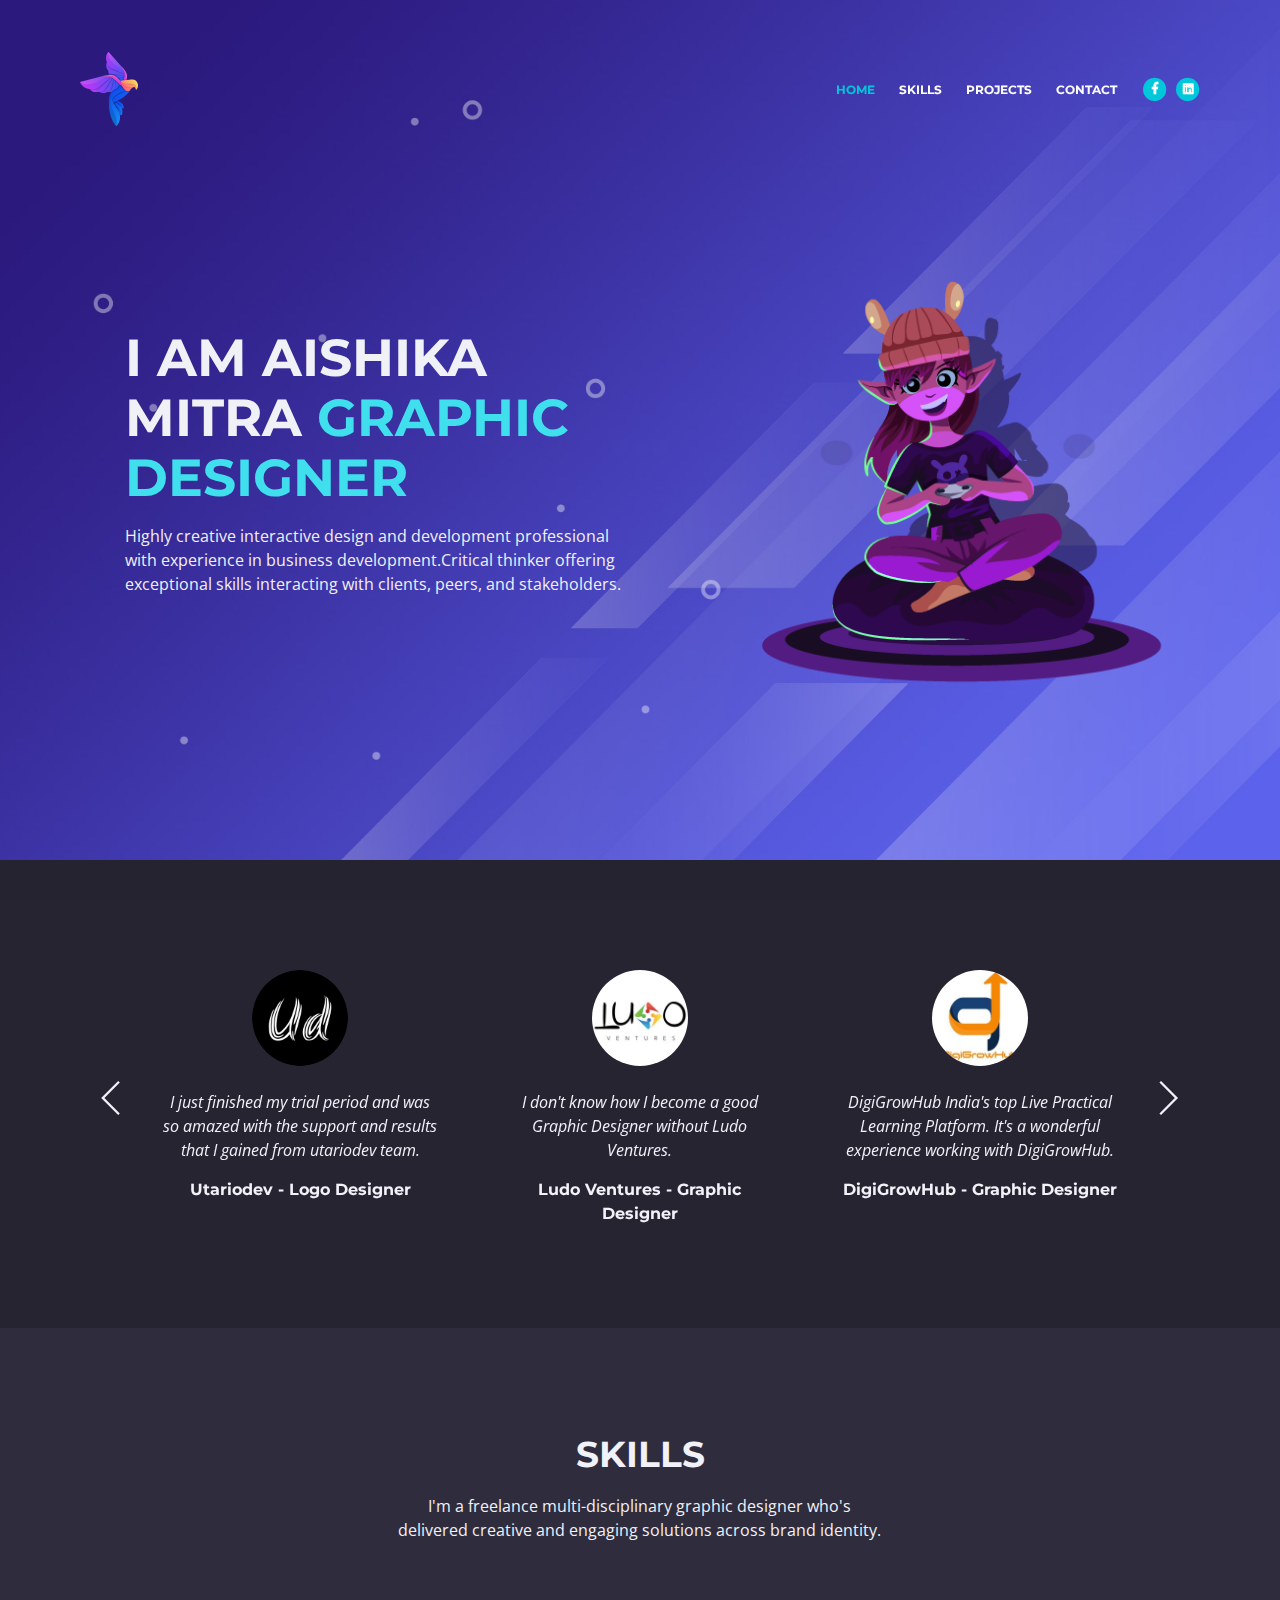
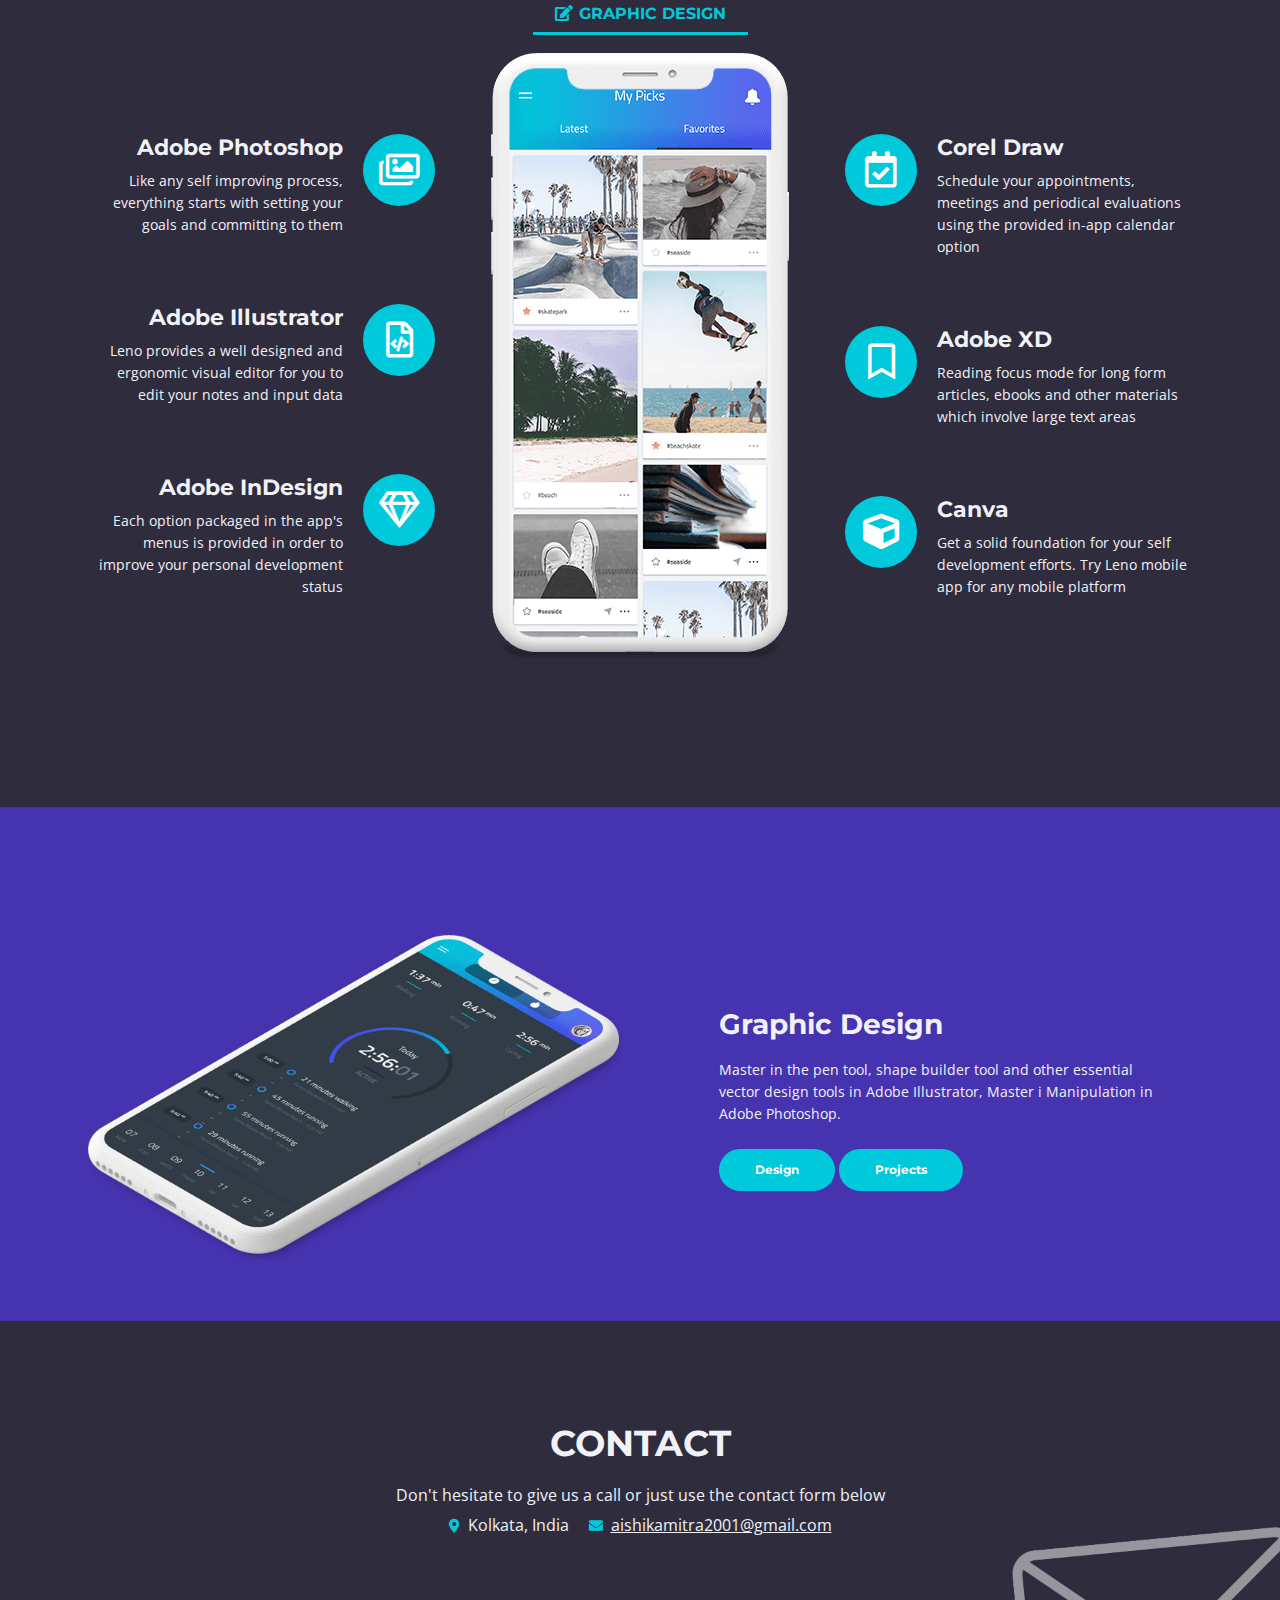
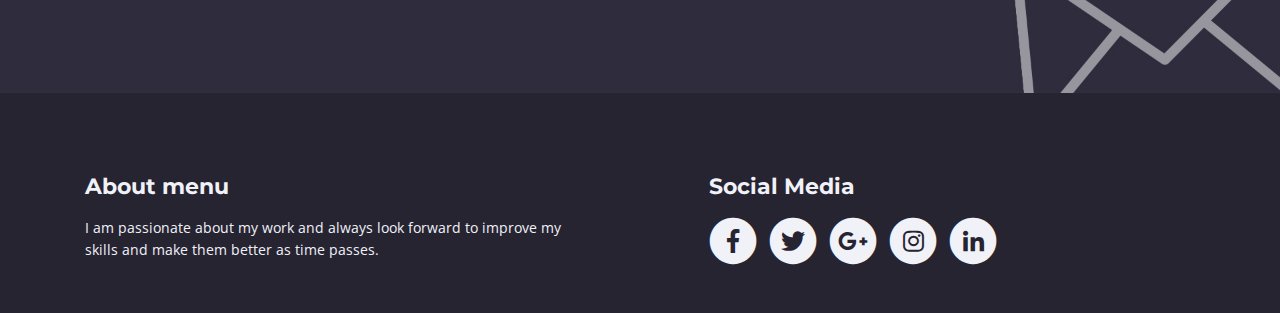
<file: index.html>
<!DOCTYPE html>
<html lang="en">
<head>
    <meta charset="utf-8">
    <meta name="viewport" content="width=device-width, initial-scale=1, shrink-to-fit=no">

    <!-- SEO Meta Tags -->
    <meta name="description" content="Free mobile app HTML landing page template to help you build a great online presence for your app which will convert visitors into users">
    <meta name="author" content="Inovatik">

    <!-- OG Meta Tags to improve the way the post looks when you share the page on LinkedIn, Facebook, Google+ -->
	<meta property="og:site_name" content="" /> <!-- website name -->
	<meta property="og:site" content="" /> <!-- website link -->
	<meta property="og:title" content=""/> <!-- title shown in the actual shared post -->
	<meta property="og:description" content="" /> <!-- description shown in the actual shared post -->
	<meta property="og:image" content="" /> <!-- image link, make sure it's jpg -->
	<meta property="og:url" content="" /> <!-- where do you want your post to link to -->
	<meta property="og:type" content="article" />

    <!-- Website Title -->
    <title>Aishika Mitra | Home</title>

    <!-- Styles -->
    <link href="https://fonts.googleapis.com/css?family=Montserrat:400,600,700" rel="stylesheet">
    <link href="https://fonts.googleapis.com/css?family=Open+Sans:400,400i,700,700i" rel="stylesheet">
    <link href="css/bootstrap.css" rel="stylesheet">
    <link href="css/fontawesome-all.css" rel="stylesheet">
    <link href="css/swiper.css" rel="stylesheet">
	<link href="css/magnific-popup.css" rel="stylesheet">
	<link href="css/styles.css" rel="stylesheet">

	<!-- Favicon  -->
    <link rel="icon" href="images/logo.svg">
</head>
<body data-spy="scroll" data-target=".fixed-top">

    <!-- Preloader -->
	<div class="spinner-wrapper">
        <div class="spinner">
            <div class="bounce1"></div>
            <div class="bounce2"></div>
            <div class="bounce3"></div>
        </div>
    </div>
    <!-- end of preloader -->


    <!-- Navbar -->
    <nav class="navbar navbar-expand-md navbar-dark navbar-custom fixed-top">
        <!-- Text Logo - Use this if you don't have a graphic logo -->
        <!-- <a class="navbar-brand logo-text page-scroll" href="index.html">Leno</a> -->

        <!-- Image Logo -->
        <a class="navbar-brand logo-image" href="index.html"><img src="images/logo.svg" alt="alternative"></a>

        <!-- Mobile Menu Toggle Button -->
        <button class="navbar-toggler" type="button" data-toggle="collapse" data-target="#navbarsExampleDefault" aria-controls="navbarsExampleDefault" aria-expanded="false" aria-label="Toggle navigation">
            <span class="navbar-toggler-awesome fas fa-bars"></span>
            <span class="navbar-toggler-awesome fas fa-times"></span>
        </button>
      

        <div class="collapse navbar-collapse" id="navbarsExampleDefault">
            <ul class="navbar-nav ml-auto">
                <li class="nav-item">
                    <a class="nav-link page-scroll" href="#header">HOME <span class="sr-only">(current)</span></a>
                </li>
                <li class="nav-item">
                    <a class="nav-link page-scroll" href="#features">SKILLS</a>
                </li>
                <li class="nav-item">
                    <a class="nav-link page-scroll" href="#details">PROJECTS</a>
                </li>



                <li class="nav-item">
                    <a class="nav-link page-scroll" href="#contact">CONTACT</a>
                </li>
            </ul>
            <span class="nav-item social-icons">
                <span class="fa-stack">
                    <a href="https://www.facebook.com/aishika.mitra.50">
                        <i class="fas fa-circle fa-stack-2x"></i>
                        <i class="fab fa-facebook-f fa-stack-1x"></i>
                    </a>
                </span>
                <span class="fa-stack">
                    <a href="https://www.linkedin.com/in/aishika-mitra-2001?lipi=urn%3Ali%3Apage%3Ad_flagship3_profile_view_base_contact_details%3BKPnYkWxZQH%2BUGn3zqW%2F3Vg%3D%3D">
                        <i class="fas fa-circle fa-stack-2x"></i>
                        <i class="fab fa-linkedin fa-stack-1x"></i>
                    </a>
                </span>
            </span>
        </div>
    </nav>


    <!-- Header -->
    <header id="header" class="header">
        <div class="header-content">
            <div class="container">
                <div class="row">
                    <div class="col-lg-6">
                        <div class="text-container">
                            <h1>I AM AISHIKA <br>MITRA <span id="js-rotating">GRAPHIC DESIGNER</span></h1>
                            <p class="p-large">Highly creative interactive design and development professional with experience in business development.Critical thinker offering exceptional skills interacting with clients, peers, and stakeholders.</p>
                        <!--    <a class="btn-solid-lg page-scroll" href="#your-link"><i class="fab fa-apple"></i>APP STORE</a>
                            <a class="btn-solid-lg page-scroll" href="#your-link"><i class="fab fa-google-play"></i>PLAY STORE</a>-->
                        </div>
                    </div> <!-- end of col -->
                    <div class="col-lg-6">
                        <div class="image-container">
                            <img class="img-fluid" src="images/header-iphone.png" alt="alternative">
                        </div> <!-- end of image-container -->
                    </div> <!-- end of col -->
                </div> <!-- end of row -->
            </div> <!-- end of container -->
        </div> <!-- end of header-content -->
    </header> <!-- end of header -->
    <!-- end of header -->


    <!-- Testimonials -->
    <div class="slider-1">
        <div class="container">
            <div class="row">
                <div class="col-lg-12">

                    <!-- Card Slider -->
                    <div class="slider-container">
                        <div class="swiper-container card-slider">
                            <div class="swiper-wrapper">

                                <!-- Slide -->
                                <div class="swiper-slide">
                                    <div class="card">
                                        <img class="card-image" src="images/testimonial-1.png" alt="alternative">
                                        <div class="card-body">
                                            <p class="testimonial-text">I just finished my trial period and was so amazed with the support and results that I gained from utariodev team.</p>
                                            <p class="testimonial-author">Utariodev - Logo Designer</p>
                                        </div>
                                    </div>
                                </div> <!-- end of swiper-slide -->
                                <!-- end of slide -->

                                <!-- Slide -->
                                <div class="swiper-slide">
                                    <div class="card">
                                        <img class="card-image" src="images/testimonial-2.jfif" alt="alternative">
                                        <div class="card-body">
                                            <p class="testimonial-text">I don't know how I become a good Graphic Designer without Ludo Ventures.</p>
                                            <p class="testimonial-author">Ludo Ventures - Graphic Designer</p>
                                        </div>
                                    </div>
                                </div> <!-- end of swiper-slide -->
                                <!-- end of slide -->

                                <!-- Slide -->
                                <div class="swiper-slide">
                                    <div class="card">
                                        <img class="card-image" src="images/testimonial-3.jfif" alt="alternative">
                                        <div class="card-body">
                                            <p class="testimonial-text">DigiGrowHub India's top Live Practical Learning Platform. It's a wonderful experience working with DigiGrowHub.</p>
                                            <p class="testimonial-author">DigiGrowHub - Graphic Designer</p>
                                        </div>
                                    </div>
                                </div> <!-- end of swiper-slide -->
                                <!-- end of slide -->

                                <!-- Slide -->
                                <div class="swiper-slide">
                                    <div class="card">
                                        <img class="card-image" src="images/testimonial-4.jpg" alt="alternative">
                                        <div class="card-body">
                                            <p class="testimonial-text">Searching for a great opportunity is ifficult but thankfully I found Internshala.</p>
                                            <p class="testimonial-author">Internshala - Designer</p>
                                        </div>
                                    </div>
                                </div> <!-- end of swiper-slide -->
                                <!-- end of slide -->

                                <!-- Slide -->
                <!--                <div class="swiper-slide">
                                    <div class="card">
                                        <img class="card-image" src="images/testimonial-5.jpg" alt="alternative">
                                        <div class="card-body">
                                            <p class="testimonial-text">Leno's support team is amazing. They've helped me with some issues and I am so grateful to them.</p>
                                            <p class="testimonial-author">Lindsay Spice - Marketer</p>
                                        </div>
                                    </div>
                                </div> <!-- end of swiper-slide -->
                                <!-- end of slide -->

                                <!-- Slide -->
                    <!--            <div class="swiper-slide">
                                    <div class="card">
                                        <img class="card-image" src="images/testimonial-6.jpg" alt="alternative">
                                        <div class="card-body">
                                            <p class="testimonial-text">Who would have thought that Leno can provide such amazing results in just a few weeks of use</p>
                                            <p class="testimonial-author">Ann Black - Developer</p>
                                        </div>
                                    </div>
                                </div> <!-- end of swiper-slide -->
                                <!-- end of slide -->

                            </div> <!-- end of swiper-wrapper -->

                            <!-- Add Arrows -->
                            <div class="swiper-button-next"></div>
                            <div class="swiper-button-prev"></div>
                            <!-- end of add arrows -->

                        </div> <!-- end of swiper-container -->
                    </div> <!-- end of slider-container -->
                    <!-- end of card slider -->

                </div> <!-- end of col -->
            </div> <!-- end of row -->
        </div> <!-- end of container -->
    </div> <!-- end of slider-1 -->
    <!-- end of testimonials -->


    <!-- Features -->
    <div id="features" class="tabs">
        <div class="container">
            <div class="row">
                <div class="col-lg-12">
                    <h2>SKILLS</h2>
                    <div class="p-heading p-large">I'm a freelance multi-disciplinary graphic designer who's delivered creative and engaging solutions across brand identity.</div>
                </div> <!-- end of col -->
            </div> <!-- end of row -->
            <div class="row">

                <!-- Tabs Links -->
                <ul class="nav nav-tabs" id="lenoTabs" role="tablist">
                    <li class="nav-item">
                        <a class="nav-link active" id="nav-tab-1" data-toggle="tab" href="#tab-1" role="tab" aria-controls="tab-1" aria-selected="true"><i class="fas fa-edit"></i>GRAPHIC DESIGN</a>
                    </li>




                <!-- Tabs Content-->
                <div class="tab-content" id="lenoTabsContent">

                    <!-- Tab -->
                    <div class="tab-pane fade show active" id="tab-1" role="tabpanel" aria-labelledby="tab-1">
                        <div class="container">
                            <div class="row">

                                <!-- Icon Cards Pane -->
                                <div class="col-lg-4">
                                    <div class="card left-pane first">
                                        <div class="card-body">
                                            <div class="text-wrapper">
                                                <h4 class="card-title">Adobe Photoshop</h4>
                                                <p>Like any self improving process, everything starts with setting your goals and committing to them</p>
                                            </div>
                                            <div class="card-icon">
                                                <i class="far fa-images"></i>
                                            </div>
                                        </div>
                                    </div>
                                    <div class="card left-pane">
                                        <div class="card-body">
                                            <div class="text-wrapper">
                                                <h4 class="card-title">Adobe Illustrator</h4>
                                                <p>Leno provides a well designed and ergonomic visual editor for you to edit your notes and input data</p>
                                            </div>
                                            <div class="card-icon">
                                                <i class="far fa-file-code"></i>
                                            </div>
                                        </div>
                                    </div>
                                    <div class="card left-pane">
                                        <div class="card-body">
                                            <div class="text-wrapper">
                                                <h4 class="card-title">Adobe InDesign</h4>
                                                <p>Each option packaged in the app's menus is provided in order to improve your personal development status</p>
                                            </div>
                                            <div class="card-icon">
                                                <i class="far fa-gem"></i>
                                            </div>
                                        </div>
                                    </div>
                                </div>
                                <!-- end of icon cards pane -->

                                <!-- Image Pane -->
                                <div class="col-lg-4">
                                    <img class="img-fluid" src="images/features-iphone-2.png" alt="alternative">
                                </div>
                                <!-- end of image pane -->

                                <!-- Icon Cards Pane -->
                                <div class="col-lg-4">
                                    <div class="card right-pane first">
                                        <div class="card-body">
                                            <div class="card-icon">
                                                <i class="far fa-calendar-check"></i>
                                            </div>
                                            <div class="text-wrapper">
                                                <h4 class="card-title">Corel Draw</h4>
                                                <p>Schedule your appointments, meetings and periodical evaluations using the provided in-app calendar option</p>
                                            </div>
                                        </div>
                                    </div>
                                    <div class="card right-pane">
                                        <div class="card-body">
                                            <div class="card-icon">
                                                <i class="far fa-bookmark"></i>
                                            </div>
                                            <div class="text-wrapper">
                                                <h4 class="card-title">Adobe XD</h4>
                                                <p>Reading focus mode for long form articles, ebooks and other materials which involve large text areas</p>
                                            </div>
                                        </div>
                                    </div>
                                    <div class="card right-pane">
                                        <div class="card-body">
                                            <div class="card-icon">
                                                <i class="fas fa-cube"></i>
                                            </div>
                                            <div class="text-wrapper">
                                                <h4 class="card-title">Canva</h4>
                                                <p>Get a solid foundation for your self development efforts. Try Leno mobile app for any mobile platform</p>
                                            </div>
                                        </div>
                                    </div>
                                </div>
                                <!-- end of icon cards pane -->

                            </div> <!-- end of row -->
                        </div> <!-- end of container -->
                    </div> <!-- end of tab-pane -->
                    <!-- end of tab -->

          <!--          <div class="tab-pane fade" id="tab-3" role="tabpanel" aria-labelledby="tab-3">
                        <div class="container">
                            <div class="row">

                                <!-- Text And Icon Cards Area -->
              <!--                  <div class="col-md-8">
                                    <div class="icon-cards-area">
                                        <div class="card">
                                            <div class="card-icon">
                                                <i class="far fa-calendar-check"></i>
                                            </div>
                                            <div class="card-body">
                                                <h4 class="card-title">Calendar Input</h4>
                                                <p>Schedule your appointments, meetings and periodical evaluations using the provided in-app calendar option</p>
                                            </div>
                                        </div>
                                        <div class="card">
                                            <div class="card-icon">
                                                <i class="far fa-file-code"></i>
                                            </div>
                                            <div class="card-body">
                                                <h4 class="card-title">Visual Editor</h4>
                                                <p>Leno provides a well designed and ergonomic visual editor for you to edit your notes and input data</p>
                                            </div>
                                        </div>
                                        <div class="card">
                                            <div class="card-icon">
                                                <i class="fas fa-cube"></i>
                                            </div>
                                            <div class="card-body">
                                                <h4 class="card-title">Good Foundation</h4>
                                                <p>Get a solid foundation for your self development efforts. Try Leno mobile app for any mobile platform</p>
                                            </div>
                                        </div>
                                        <div class="card">
                                            <div class="card-icon">
                                                <i class="far fa-bookmark"></i>
                                            </div>
                                            <div class="card-body">
                                                <h4 class="card-title">Easy Reading</h4>
                                                <p>Reading focus mode for long form articles, ebooks and other materials which involve large text areas</p>
                                            </div>
                                        </div>
                                    </div> <!-- end of icon cards area -->

                              <!--      <div class="text-area">
                                        <h3>Monitoring Tools Evaluation</h3>
                                        <p>Monitor the evolution of your finances and health state using tools integrated in Leno. The generated real time reports can be filtered based on any <a class="turquoise" href="#your-link">desired criteria</a>.</p>
                                    </div> <!-- end of text-area -->
                                </div> <!-- end of col-md-8 -->
                                <!-- end of text and icon cards area -->

                                <!-- Image Pane -->
                      <!--          <div class="col-md-4">
                                    <img class="img-fluid" src="images/features-iphone-3.png" alt="alternative">
                                </div>
                                <!-- end of image pane -->

                            </div> <!-- end of row -->
                        </div> <!-- end of container -->
                    </div><!-- end of tab-pane -->
                    <!-- end of tab -->

                </div> <!-- end of tab-content -->
                <!-- end of tabs content -->

            </div> <!-- end of row -->
        </div> <!-- end of container -->
    </div> <!-- end of tabs -->

    <div id="details" class="basic-2">
        <div class="container">
            <div class="row">
                <div class="col-lg-6">
                    <img class="img-fluid" src="images/details-1-iphone.png" alt="alternative">
                </div> <!-- end of col -->
                <div class="col-lg-6">
                    <div class="text-container">
                        <h3>Graphic Design</h3>
                        <p>Master in the pen tool, shape builder tool and other essential vector design tools in Adobe Illustrator, Master i Manipulation in Adobe Photoshop.</p>
                        <a class="btn-solid-reg popup-with-move-anim" href="#details-lightbox-1">Design</a>
                        <a class="btn-solid-reg" href="amado-master\amado-master\index.html">Projects</a>
                    </div> <!-- end of text-container -->
                </div> <!-- end of col -->
            </div> <!-- end of row -->
        </div> <!-- end of container -->
    </div> <!-- end of basic-2 -->

	<div id="details-lightbox-1" class="lightbox-basic zoom-anim-dialog mfp-hide">
		<div class="row">
			<button title="Close (Esc)" type="button" class="mfp-close x-button">×</button>
			<div class="col-lg-6">
				<img class="img-fluid" src="images/details-lightbox-1.png" alt="alternative">
			</div>
			<div class="col-lg-6">
				<h3>Graphic Design</h3>
				<hr>
                <p>I have completed my Diploma in Graphic Design.</p>
                <h4>Experience</h4>
                <p>I have 1 year of experience in Graphic Design.</p>
				<table>
					<tr><td class="icon-cell"><i class="fas fa-desktop"></i></td><td>Branding & Logo Design</td></tr>
					<tr><td class="icon-cell"><i class="fas fa-bullhorn"></i></td><td>Poster Design</td></tr>
					<tr><td class="icon-cell"><i class="fas fa-image"></i></td><td>Brochure Design</td></tr>
					<tr><td class="icon-cell"><i class="fas fa-images"></i></td><td>User Interface</td></tr>
				</table>
				<a class="btn-solid-reg" href="#your-link">DETAILS</a> <a class="btn-outline-reg mfp-close as-button" href="#details">BACK</a>
			</div>
		</div> <!-- end of row -->
    </div> <!-- end of lightbox-basic -->
    <!-- end of lightbox -->

    <!-- Lightbox -->
    <div id="details-lightbox-2" class="lightbox-basic zoom-anim-dialog mfp-hide">
		<div class="row">
			<button title="Close (Esc)" type="button" class="mfp-close x-button">×</button>
			<div class="col-lg-6">
				<img class="img-fluid" src="images/details-lightbox-2.png" alt="alternative">
			</div>
			<div class="col-lg-6">
				<h3>Video Editing</h3>
				<hr>
                <p>Creative experience using certain functionality of After Effects, Premiere Pro that gives me more understanding of the psychology behind the designs.</p>
                <h4>Experience</h4>
                <p>I have done a VIdeo Editing Certification Course from Brainware University.</p>
				<table>
					<tr><td class="icon-cell"><i class="fas fa-desktop"></i></td><td>After Effects</td></tr>

					<tr><td class="icon-cell"><i class="fas fa-video"></i></td><td>Premiere Pro</td></tr>

				</table>
				<a class="btn-solid-reg" href="#your-link">DETAILS</a> <a class="btn-outline-reg mfp-close as-button" href="#details">BACK</a>
			</div>
		</div> <!-- end of row -->
    </div>

    <!-- Contact -->
    <div id="contact" class="form">
        <div class="container">
            <div class="row">
                <div class="col-lg-12">
                    <h2>CONTACT</h2>
                    <ul class="list-unstyled li-space-lg">
                        <li class="address">Don't hesitate to give us a call or just use the contact form below</li>
                        <li><i class="fas fa-map-marker-alt"></i>Kolkata, India</li>

                        <li><i class="fas fa-envelope"></i><a class="blue" href="aishikamitra2001@gmail.com">aishikamitra2001@gmail.com</a></li>
                    </ul>
                </div> <!-- end of col -->
            </div> <!-- end of row -->

        </div> <!-- end of container -->
    </div> <!-- end of form -->
    <!-- end of contact -->


    <!-- Footer -->
    <div class="footer">
        <div class="container">
            <div class="row">
                <div class="col-md-6">
                    <div class="footer-col">
                        <h4>About menu</h4>
                        <p>I am passionate about my work and always look forward to improve my skills and make them better as time passes.</p>
                    </div>
                </div> <!-- end of col -->

                <div class="col-md-6">
                    <div class="footer-col last">
                        <h4>Social Media</h4>
                        <span class="fa-stack">
                            <a href="#your-link">
                                <i class="fas fa-circle fa-stack-2x"></i>
                                <i class="fab fa-facebook-f fa-stack-1x"></i>
                            </a>
                        </span>
                        <span class="fa-stack">
                            <a href="#your-link">
                                <i class="fas fa-circle fa-stack-2x"></i>
                                <i class="fab fa-twitter fa-stack-1x"></i>
                            </a>
                        </span>
                        <span class="fa-stack">
                            <a href="#your-link">
                                <i class="fas fa-circle fa-stack-2x"></i>
                                <i class="fab fa-google-plus-g fa-stack-1x"></i>
                            </a>
                        </span>
                        <span class="fa-stack">
                            <a href="#your-link">
                                <i class="fas fa-circle fa-stack-2x"></i>
                                <i class="fab fa-instagram fa-stack-1x"></i>
                            </a>
                        </span>
                        <span class="fa-stack">
                            <a href="#your-link">
                                <i class="fas fa-circle fa-stack-2x"></i>
                                <i class="fab fa-linkedin-in fa-stack-1x"></i>
                            </a>
                        </span>
                    </div>
                </div> <!-- end of col -->
            </div> <!-- end of row -->
        </div> <!-- end of container -->
    </div> <!-- end of footer -->
    <!-- end of footer -->


    <!-- Scripts -->
    <script src="js/jquery.min.js"></script> <!-- jQuery for Bootstrap's JavaScript plugins -->
    <script src="js/popper.min.js"></script> <!-- Popper tooltip library for Bootstrap -->
    <script src="js/bootstrap.min.js"></script> <!-- Bootstrap framework -->
    <script src="js/jquery.easing.min.js"></script> <!-- jQuery Easing for smooth scrolling between anchors -->
    <script src="js/swiper.min.js"></script> <!-- Swiper for image and text sliders -->
    <script src="js/jquery.magnific-popup.js"></script> <!-- Magnific Popup for lightboxes -->
    <script src="js/morphext.min.js"></script> <!-- Morphtext rotating text in the header -->
    <script src="js/validator.min.js"></script> <!-- Validator.js - Bootstrap plugin that validates forms -->
    <script src="js/scripts.js"></script> <!-- Custom scripts -->
</body>
</html>
</file>
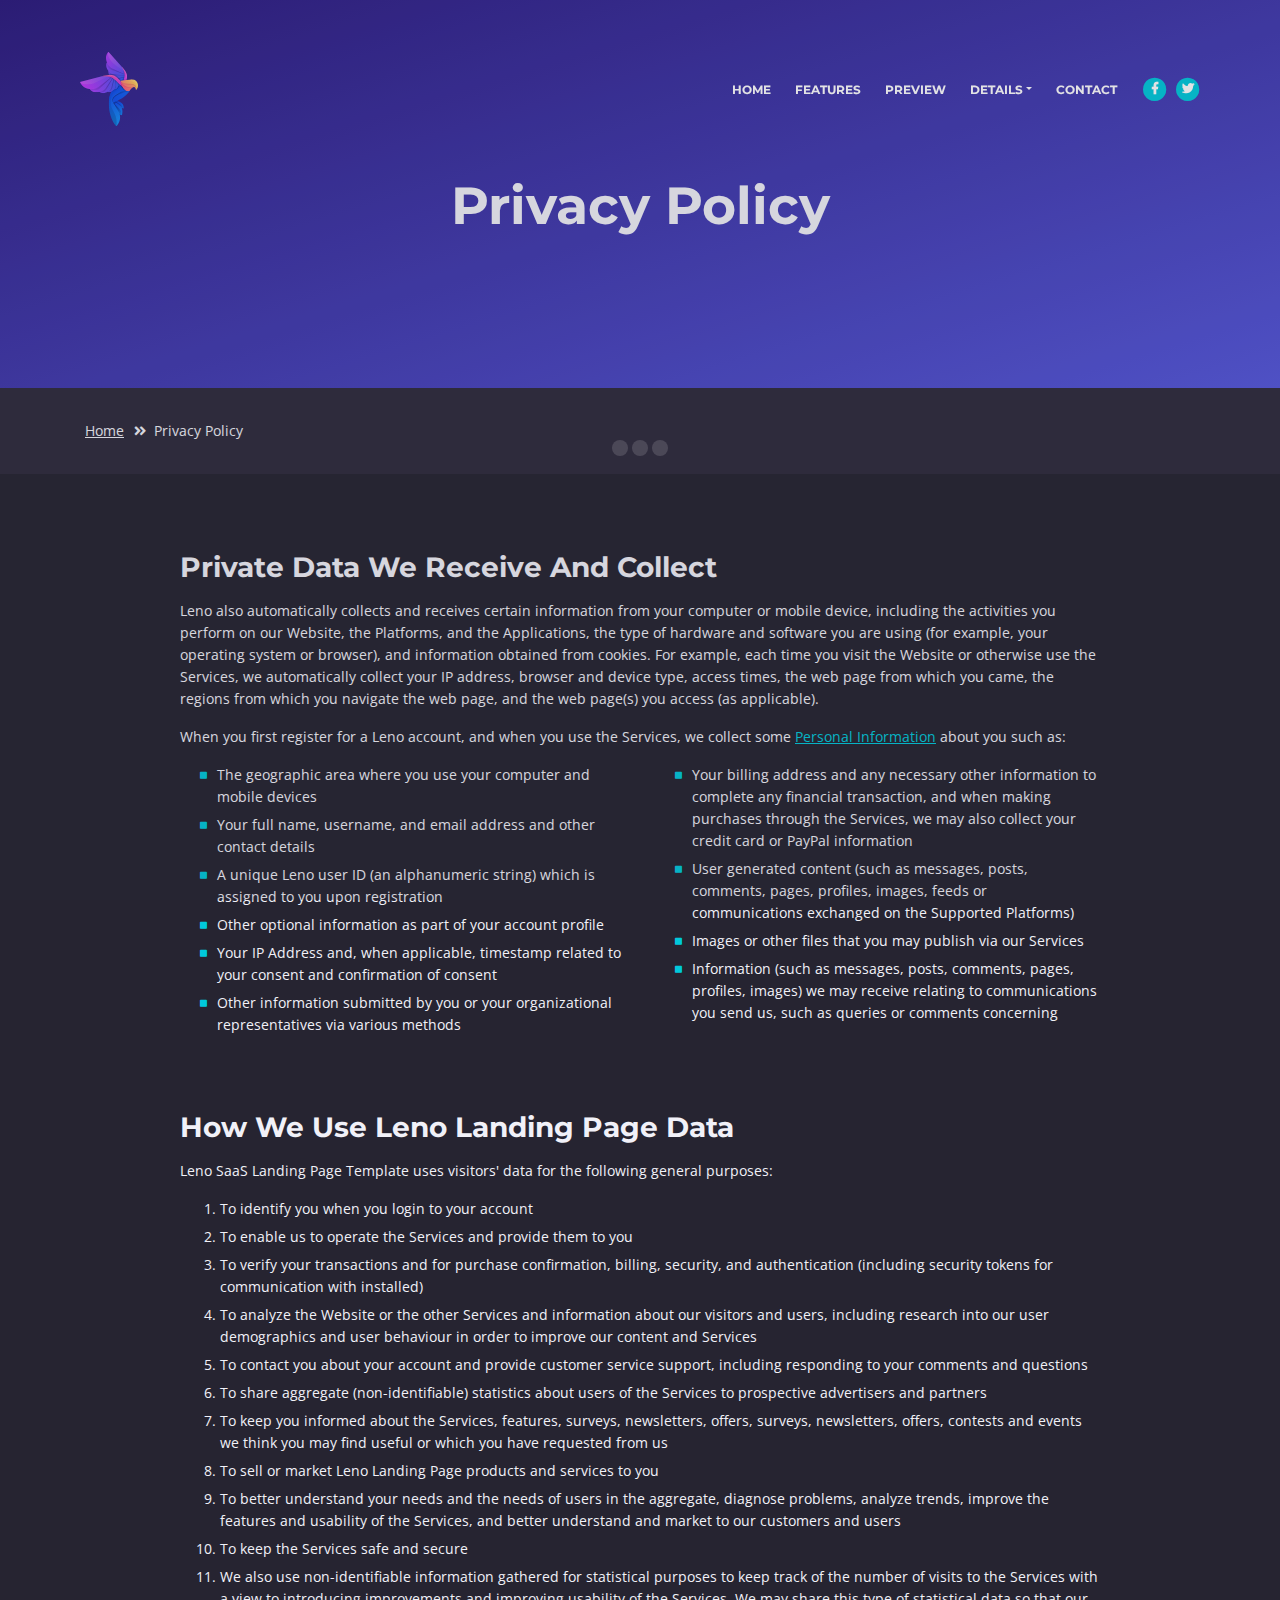
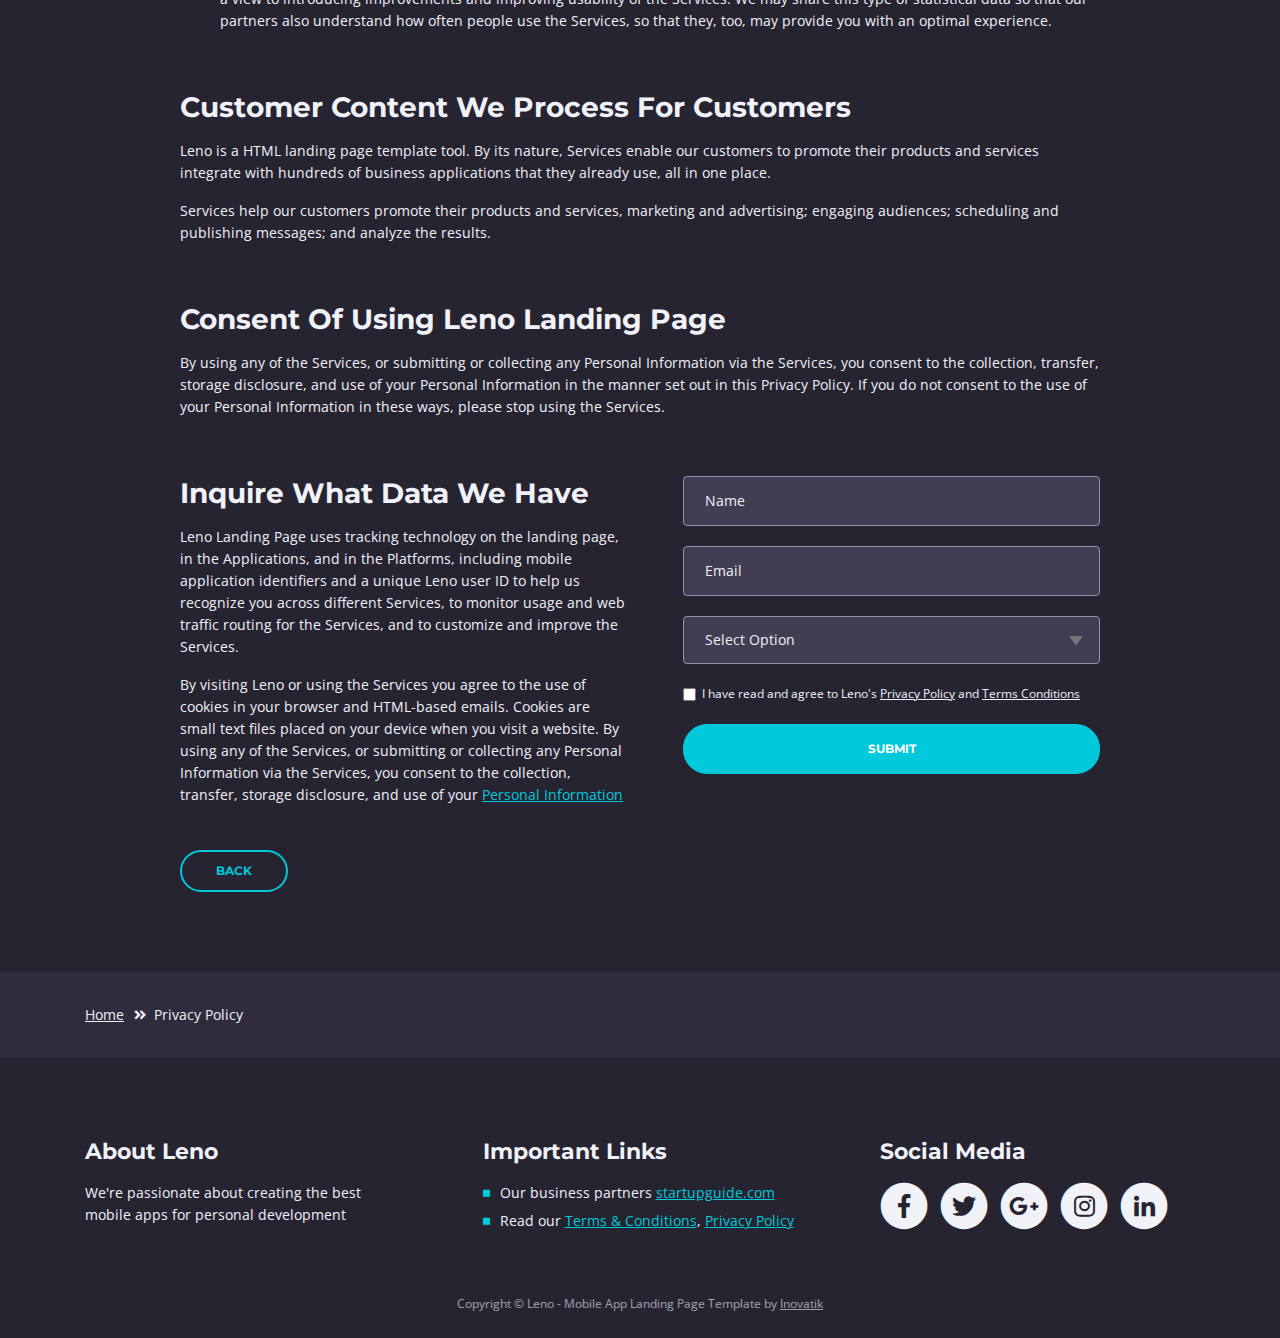
<file: privacy-policy.html>
<!DOCTYPE html>
<html lang="en">
<head>
    <meta charset="utf-8">
    <meta name="viewport" content="width=device-width, initial-scale=1, shrink-to-fit=no">
    
    <!-- SEO Meta Tags -->
    <meta name="description" content="Free mobile app HTML landing page template to help you build a great online presence for your app which will convert visitors into users">
    <meta name="author" content="Inovatik">

    <!-- OG Meta Tags to improve the way the post looks when you share the page on LinkedIn, Facebook, Google+ -->
	<meta property="og:site_name" content="" /> <!-- website name -->
	<meta property="og:site" content="" /> <!-- website link -->
	<meta property="og:title" content=""/> <!-- title shown in the actual shared post -->
	<meta property="og:description" content="" /> <!-- description shown in the actual shared post -->
	<meta property="og:image" content="" /> <!-- image link, make sure it's jpg -->
	<meta property="og:url" content="" /> <!-- where do you want your post to link to -->
	<meta property="og:type" content="article" />

    <!-- Website Title -->
    <title>Privacy Policy - Leno - Free Mobile App Landing Page Template</title>
    
    <!-- Styles -->
    <link href="https://fonts.googleapis.com/css?family=Open+Sans:300,300i,400,400i,600,600i,700,700i" rel="stylesheet">
    <link href="https://fonts.googleapis.com/css?family=Montserrat:600,700" rel="stylesheet">
    <link href="css/bootstrap.css" rel="stylesheet">
    <link href="css/fontawesome-all.css" rel="stylesheet">
    <link href="css/swiper.css" rel="stylesheet">
	<link href="css/magnific-popup.css" rel="stylesheet">
    <link href="css/styles.css" rel="stylesheet">
	
	<!-- Favicon  -->
    <link rel="icon" href="images/favicon.png">
</head>
<body data-spy="scroll" data-target=".fixed-top">
    
    <!-- Preloader -->
	<div class="spinner-wrapper">
        <div class="spinner">
            <div class="bounce1"></div>
            <div class="bounce2"></div>
            <div class="bounce3"></div>
        </div>
    </div>
    <!-- end of preloader -->
    

    <!-- Navbar -->
    <nav class="navbar navbar-expand-md navbar-dark navbar-custom fixed-top">
        <!-- Text Logo - Use this if you don't have a graphic logo -->
        <!-- <a class="navbar-brand logo-text page-scroll" href="index.html">Leno</a> -->

        <!-- Image Logo -->
        <a class="navbar-brand logo-image" href="index.html"><img src="images/logo.svg" alt="alternative"></a> 
        
        <!-- Mobile Menu Toggle Button -->
        <button class="navbar-toggler" type="button" data-toggle="collapse" data-target="#navbarsExampleDefault" aria-controls="navbarsExampleDefault" aria-expanded="false" aria-label="Toggle navigation">
            <span class="navbar-toggler-awesome fas fa-bars"></span>
            <span class="navbar-toggler-awesome fas fa-times"></span>
        </button>
        <!-- end of mobile menu toggle button -->

        <div class="collapse navbar-collapse" id="navbarsExampleDefault">
            <ul class="navbar-nav ml-auto">
                <li class="nav-item">
                    <a class="nav-link page-scroll" href="index.html#header">HOME <span class="sr-only">(current)</span></a>
                </li>
                <li class="nav-item">
                    <a class="nav-link page-scroll" href="index.html#features">FEATURES</a>
                </li>
                <li class="nav-item">
                    <a class="nav-link page-scroll" href="index.html#preview">PREVIEW</a>
                </li>

                <!-- Dropdown Menu -->          
                <li class="nav-item dropdown">
                    <a class="nav-link dropdown-toggle page-scroll" href="index.html#details" id="navbarDropdown" role="button" aria-haspopup="true" aria-expanded="false">DETAILS</a>
                    <div class="dropdown-menu" aria-labelledby="navbarDropdown">
                        <a class="dropdown-item" href="terms-conditions.html"><span class="item-text">TERMS CONDITIONS</span></a>
                        <div class="dropdown-items-divide-hr"></div>
                        <a class="dropdown-item" href="privacy-policy.html"><span class="item-text">PRIVACY POLICY</span></a>
                    </div>
                </li>
                <!-- end of dropdown menu -->

                <li class="nav-item">
                    <a class="nav-link page-scroll" href="index.html#contact">CONTACT</a>
                </li>
            </ul>
            <span class="nav-item social-icons">
                <span class="fa-stack">
                    <a href="#your-link">
                        <i class="fas fa-circle fa-stack-2x"></i>
                        <i class="fab fa-facebook-f fa-stack-1x"></i>
                    </a>
                </span>
                <span class="fa-stack">
                    <a href="#your-link">
                        <i class="fas fa-circle fa-stack-2x"></i>
                        <i class="fab fa-twitter fa-stack-1x"></i>
                    </a>
                </span>
            </span>
        </div>
    </nav> <!-- end of navbar -->
    <!-- end of navbar -->


    <!-- Header -->
    <header id="header" class="ex-header">
        <div class="container">
            <div class="row">
                <div class="col-md-12">
                    <h1>Privacy Policy</h1>
                </div> <!-- end of col -->
            </div> <!-- end of row -->
        </div> <!-- end of container -->
    </header> <!-- end of ex-header -->
    <!-- end of header -->


    <!-- Breadcrumbs -->
    <div class="ex-basic-1">
        <div class="container">
            <div class="row">
                <div class="col-lg-12">
                    <div class="breadcrumbs">
                        <a href="index.html">Home</a><i class="fa fa-angle-double-right"></i><span>Privacy Policy</span>
                    </div> <!-- end of breadcrumbs -->
                </div> <!-- end of col -->
            </div> <!-- end of row -->
        </div> <!-- end of container -->
    </div> <!-- end of ex-basic-1 -->
    <!-- end of breadcrumbs -->


    <!-- Privacy Content -->
    <div class="ex-basic-2">
        <div class="container">
            <div class="row">
                <div class="col-lg-10 offset-lg-1">
                    <div class="text-container">
                        <h3>Private Data We Receive And Collect</h3>
                        <p>Leno also automatically collects and receives certain information from your computer or mobile device, including the activities you perform on our Website, the Platforms, and the Applications, the type of hardware and software you are using (for example, your operating system or browser), and information obtained from cookies. For example, each time you visit the Website or otherwise use the Services, we automatically collect your IP address, browser and device type, access times, the web page from which you came, the regions from which you navigate the web page, and the web page(s) you access (as applicable).</p>
                        <p>When you first register for a Leno account, and when you use the Services, we collect some <a class="turquoise" href="#your-link">Personal Information</a> about you such as:</p>
                        <div class="row">
                            <div class="col-md-6">
                                <ul class="list-unstyled li-space-lg indent">
                                    <li class="media">
                                        <i class="fas fa-square"></i>
                                        <div class="media-body">The geographic area where you use your computer and mobile devices</div>
                                    </li>
                                    <li class="media">
                                        <i class="fas fa-square"></i>
                                        <div class="media-body">Your full name, username, and email address and other contact details</div>
                                    </li>
                                    <li class="media">
                                        <i class="fas fa-square"></i>
                                        <div class="media-body">A unique Leno user ID (an alphanumeric string) which is assigned to you upon registration</div>
                                    </li>
                                    <li class="media">
                                        <i class="fas fa-square"></i>
                                        <div class="media-body">Other optional information as part of your account profile</div>
                                    </li>
                                    <li class="media">
                                        <i class="fas fa-square"></i>
                                        <div class="media-body">Your IP Address and, when applicable, timestamp related to your consent and confirmation of consent</div>
                                    </li>
                                    <li class="media">
                                        <i class="fas fa-square"></i>
                                        <div class="media-body">Other information submitted by you or your organizational representatives via various methods</div>
                                    </li>
                                </ul>
                            </div> <!-- end of col -->

                            <div class="col-md-6">
                                <ul class="list-unstyled li-space-lg indent">
                                    <li class="media">
                                        <i class="fas fa-square"></i>
                                        <div class="media-body">Your billing address and any necessary other information to complete any financial transaction, and when making purchases through the Services, we may also collect your credit card or PayPal information</div>
                                    </li>
                                    <li class="media">
                                        <i class="fas fa-square"></i>
                                        <div class="media-body">User generated content (such as messages, posts, comments, pages, profiles, images, feeds or communications exchanged on the Supported Platforms)</div>
                                    </li>
                                    <li class="media">
                                        <i class="fas fa-square"></i>
                                        <div class="media-body">Images or other files that you may publish via our Services</div>
                                    </li>
                                    <li class="media">
                                        <i class="fas fa-square"></i>
                                        <div class="media-body">Information (such as messages, posts, comments, pages, profiles, images) we may receive relating to communications you send us, such as queries or comments concerning</div>
                                    </li>
                                </ul>
                            </div> <!-- end of col -->
                        </div> <!-- end of row -->
                    </div> <!-- end of text-container-->
                    
                    <div class="text-container">
                        <h3>How We Use Leno Landing Page Data</h3>
                        <p>Leno SaaS Landing Page Template uses visitors' data for the following general purposes:</p>
                        <ol class="li-space-lg">
                            <li>To identify you when you login to your account</li>
                            <li>To enable us to operate the Services and provide them to you</li>
                            <li>To verify your transactions and for purchase confirmation, billing, security, and authentication (including security tokens for communication with installed)</li>
                            <li>To analyze the Website or the other Services and information about our visitors and users, including research into our user demographics and user behaviour in order to improve our content and Services</li>
                            <li>To contact you about your account and provide customer service support, including responding to your comments and questions</li>
                            <li>To share aggregate (non-identifiable) statistics about users of the Services to prospective advertisers and partners</li>
                            <li>To keep you informed about the Services, features, surveys, newsletters, offers, surveys, newsletters, offers, contests and events we think you may find useful or which you have requested from us</li>
                            <li>To sell or market Leno Landing Page products and services to you</li>
                            <li>To better understand your needs and the needs of users in the aggregate, diagnose problems, analyze trends, improve the features and usability of the Services, and better understand and market to our customers and users</li>
                            <li>To keep the Services safe and secure</li>
                            <li>We also use non-identifiable information gathered for statistical purposes to keep track of the number of visits to the Services with a view to introducing improvements and improving usability of the Services. We may share this type of statistical data so that our partners also understand how often people use the Services, so that they, too, may provide you with an optimal experience.</li>
                        </ol>
                    </div> <!-- end of text-container -->

                    <div class="text-container">
                        <h3>Customer Content We Process For Customers</h3>
                        <p>Leno is a HTML landing page template tool. By its nature, Services enable our customers to promote their products and services integrate with hundreds of business applications that they already use, all in one place.</p>
                        <p>Services help our customers promote their products and services, marketing and advertising; engaging audiences; scheduling and publishing messages; and analyze the results.</p>
                    </div> <!-- end of text container -->

                    <div class="text-container">
                        <h3>Consent Of Using Leno Landing Page</h3>
					    <p class="mb-5">By using any of the Services, or submitting or collecting any Personal Information via the Services, you consent to the collection, transfer, storage disclosure, and use of your Personal Information in the manner set out in this Privacy Policy. If you do not consent to the use of your Personal Information in these ways, please stop using the Services.</p>
                    </div> <!-- end of text-container -->
                                       
                    <div class="row">
                        <div class="col-md-6">
                            <div class="text-container last">
                                <h3>Inquire What Data We Have</h3>
                                <p>Leno Landing Page uses tracking technology on the landing page, in the Applications, and in the Platforms, including mobile application identifiers and a unique Leno user ID to help us recognize you across different Services, to monitor usage and web traffic routing for the Services, and to customize and improve the Services.</p>
                                <p> By visiting Leno or using the Services you agree to the use of cookies in your browser and HTML-based emails. Cookies are small text files placed on your device when you visit a website. By using any of the Services, or submitting or collecting any Personal Information via the Services, you consent to the collection, transfer, storage disclosure, and use of your <a class="turquoise" href="#your-link">Personal Information</a></p>
                            </div> <!-- end of text container -->
                        </div> <!-- end of col-->
                        <div class="col-md-6">

                            <!-- Privacy Form -->
                            <div class="form-container">
                                <form id="privacyForm" data-toggle="validator" data-focus="false">
                                    <div class="form-group">
                                        <input type="text" class="form-control-input" id="pname" required>
                                        <label class="label-control" for="pname">Name</label>
                                        <div class="help-block with-errors"></div>
                                    </div>
                                    <div class="form-group">
                                        <input type="email" class="form-control-input" id="pemail" required>
                                        <label class="label-control" for="pemail">Email</label>
                                        <div class="help-block with-errors"></div>
                                    </div>
                                    <div class="form-group">
                                        <select class="form-control-select" id="pselect" required>
                                            <option class="select-option" value="" disabled selected>Select Option</option>
                                            <option class="select-option" value="Delete data">Delete my data</option>
                                            <option class="select-option" value="Show me data">Show me my data</option>
                                        </select>
                                        <div class="help-block with-errors"></div>
                                    </div>
                                    <div class="form-group checkbox">
                                        <input type="checkbox" id="pterms" value="Agreed-to-Terms" required>I have read and agree to Leno's <a href="privacy-policy.html">Privacy Policy</a> and <a href="terms-conditions.html">Terms Conditions</a>
                                        <div class="help-block with-errors"></div>
                                    </div>
                                    <div class="form-group">
                                        <button type="submit" class="form-control-submit-button">SUBMIT</button>
                                    </div>
                                    <div class="form-message">
                                        <div id="pmsgSubmit" class="h3 text-center hidden"></div>
                                    </div>
                                </form>
                            </div> <!-- end of form container -->
                            <!-- end of privacy form -->

                        </div> <!-- end of col--> 
                    </div> <!-- end of row -->
                    <a class="btn-outline-reg back" href="index.html">BACK</a>
                </div> <!-- end of col-->
            </div> <!-- end of row -->
        </div> <!-- end of container -->
    </div> <!-- end of ex-basic-2 -->
    <!-- end of privacy content -->


    <!-- Breadcrumbs -->
    <div class="ex-basic-1">
        <div class="container">
            <div class="row">
                <div class="col-lg-12">
                    <div class="breadcrumbs">
                        <a href="index.html">Home</a><i class="fa fa-angle-double-right"></i><span>Privacy Policy</span>
                    </div> <!-- end of breadcrumbs -->
                </div> <!-- end of col -->
            </div> <!-- end of row -->
        </div> <!-- end of container -->
    </div> <!-- end of ex-basic-1 -->
    <!-- end of breadcrumbs -->

    
    <!-- Footer -->
    <div class="footer">
        <div class="container">
            <div class="row">
                <div class="col-md-4">
                    <div class="footer-col">
                        <h4>About Leno</h4>
                        <p>We're passionate about creating the best mobile apps for personal development</p>
                    </div>
                </div> <!-- end of col -->
                <div class="col-md-4">
                    <div class="footer-col middle">
                        <h4>Important Links</h4>
                        <ul class="list-unstyled li-space-lg">
                            <li class="media">
                                <i class="fas fa-square"></i>
                                <div class="media-body">Our business partners <a class="turquoise" href="#your-link">startupguide.com</a></div>
                            </li>
                            <li class="media">
                                <i class="fas fa-square"></i>
                                <div class="media-body">Read our <a class="turquoise" href="terms-conditions.html">Terms & Conditions</a>, <a class="turquoise" href="privacy-policy.html">Privacy Policy</a></div>
                            </li>
                        </ul>
                    </div>
                </div> <!-- end of col -->
                <div class="col-md-4">
                    <div class="footer-col last">
                        <h4>Social Media</h4>
                        <span class="fa-stack">
                            <a href="#your-link">
                                <i class="fas fa-circle fa-stack-2x"></i>
                                <i class="fab fa-facebook-f fa-stack-1x"></i>
                            </a>
                        </span>
                        <span class="fa-stack">
                            <a href="#your-link">
                                <i class="fas fa-circle fa-stack-2x"></i>
                                <i class="fab fa-twitter fa-stack-1x"></i>
                            </a>
                        </span>
                        <span class="fa-stack">
                            <a href="#your-link">
                                <i class="fas fa-circle fa-stack-2x"></i>
                                <i class="fab fa-google-plus-g fa-stack-1x"></i>
                            </a>
                        </span>
                        <span class="fa-stack">
                            <a href="#your-link">
                                <i class="fas fa-circle fa-stack-2x"></i>
                                <i class="fab fa-instagram fa-stack-1x"></i>
                            </a>
                        </span>
                        <span class="fa-stack">
                            <a href="#your-link">
                                <i class="fas fa-circle fa-stack-2x"></i>
                                <i class="fab fa-linkedin-in fa-stack-1x"></i>
                            </a>
                        </span>
                    </div> 
                </div> <!-- end of col -->
            </div> <!-- end of row -->
        </div> <!-- end of container -->
    </div> <!-- end of footer -->  
    <!-- end of footer -->


    <!-- Copyright -->
    <div class="copyright">
        <div class="container">
            <div class="row">
                <div class="col-lg-12">
                    <p class="p-small">Copyright © Leno - Mobile App Landing Page Template by <a href="http://www.inovatik.com">Inovatik</a></p>
                </div> <!-- end of col -->
            </div> <!-- enf of row -->
        </div> <!-- end of container -->
    </div> <!-- end of copyright --> 
    <!-- end of copyright -->

	
    <!-- Scripts -->
    <script src="js/jquery.min.js"></script> <!-- jQuery for Bootstrap's JavaScript plugins -->
    <script src="js/popper.min.js"></script> <!-- Popper tooltip library for Bootstrap -->
    <script src="js/bootstrap.min.js"></script> <!-- Bootstrap framework -->
    <script src="js/jquery.easing.min.js"></script> <!-- jQuery Easing for smooth scrolling between anchors -->
    <script src="js/swiper.min.js"></script> <!-- Swiper for image and text sliders -->
    <script src="js/jquery.magnific-popup.js"></script> <!-- Magnific Popup for lightboxes -->
    <script src="js/morphext.min.js"></script> <!-- Morphtext rotating text in the header -->
    <script src="js/validator.min.js"></script> <!-- Validator.js - Bootstrap plugin that validates forms -->
    <script src="js/scripts.js"></script> <!-- Custom scripts -->
    
</body>
</html>
</file>
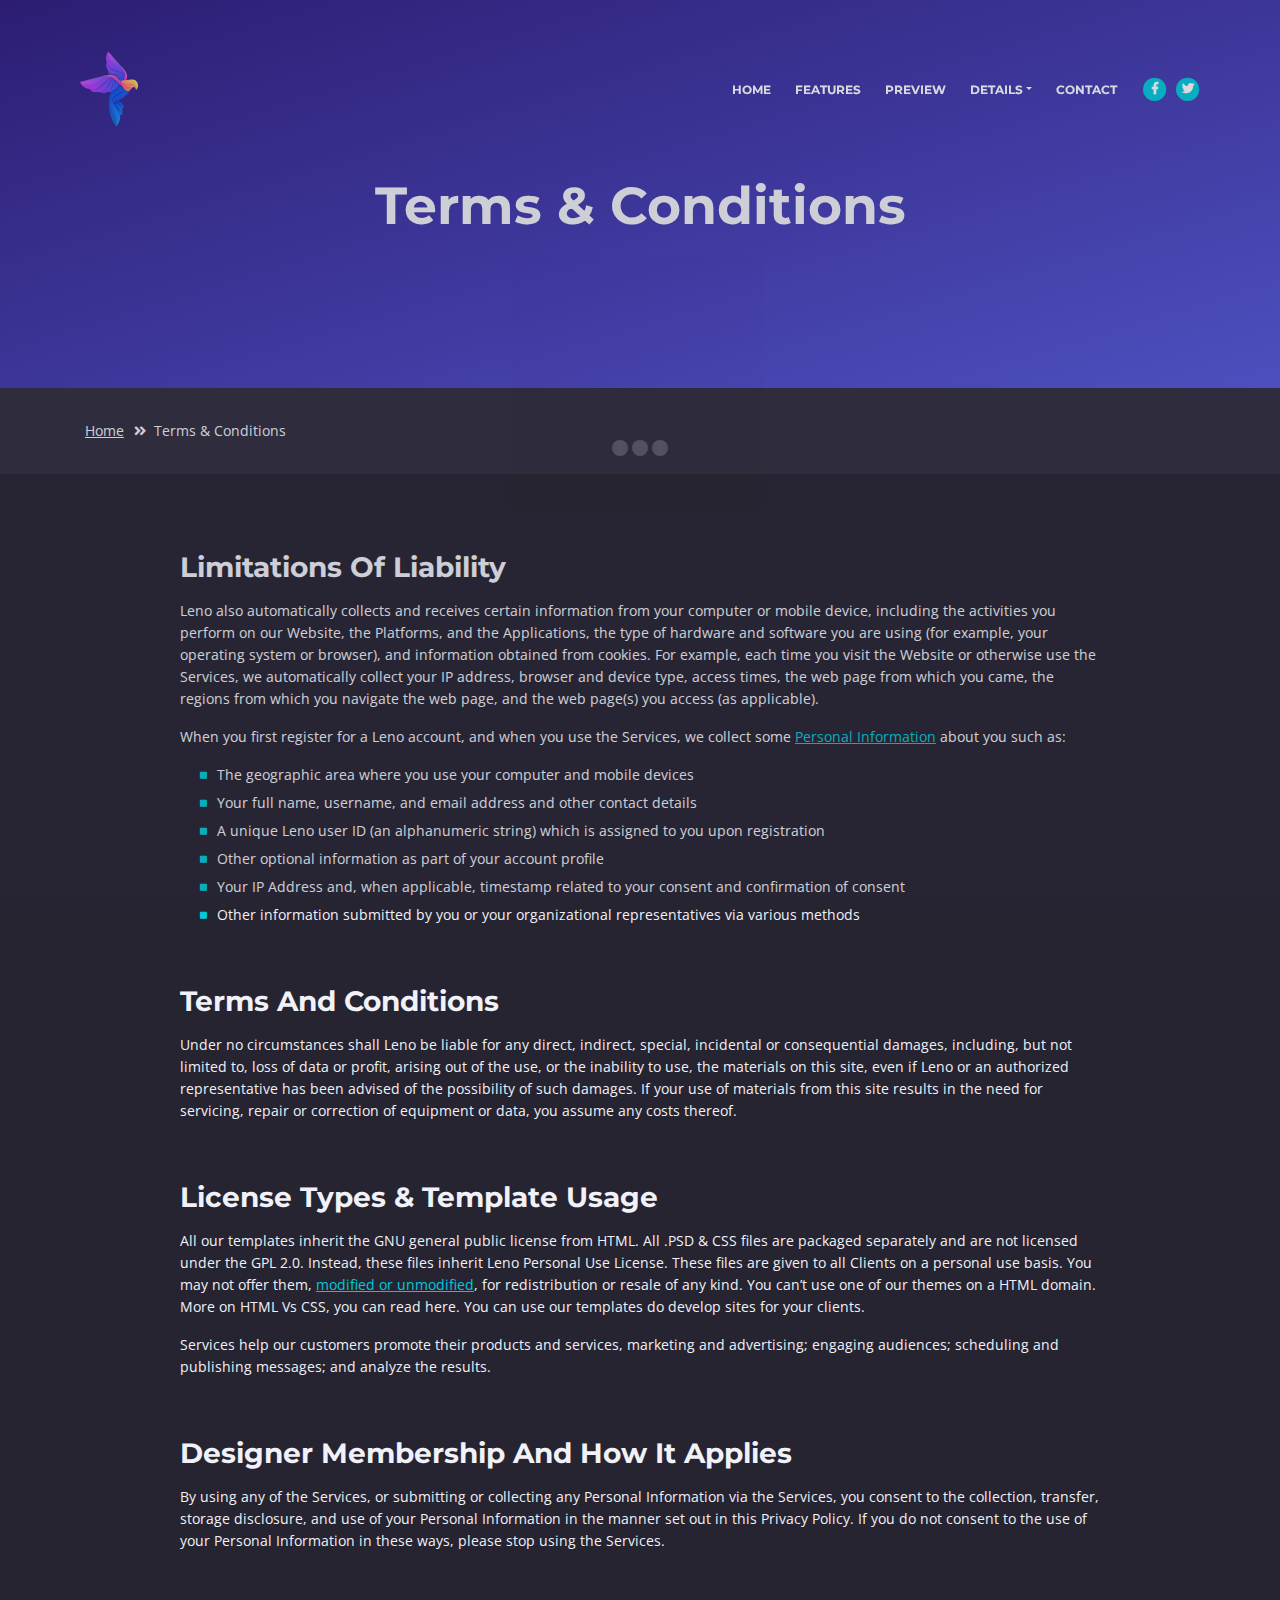
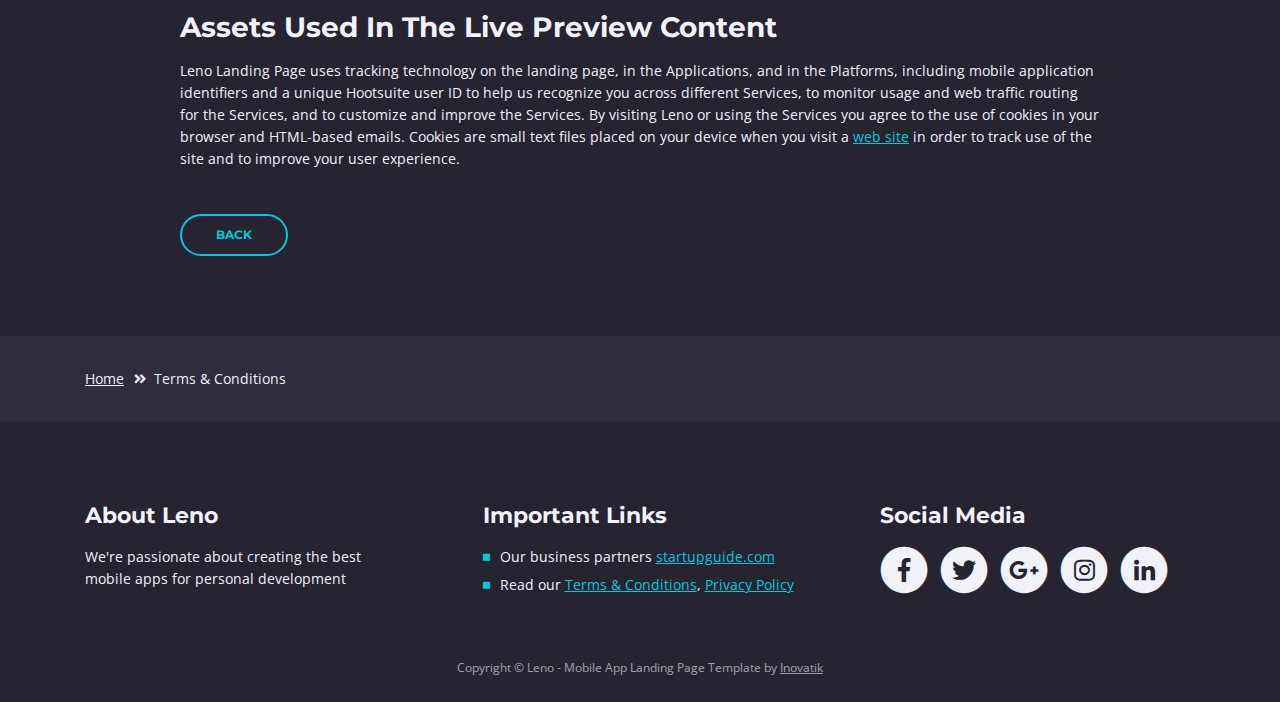
<file: terms-conditions.html>
<!DOCTYPE html>
<html lang="en">
<head>
    <meta charset="utf-8">
    <meta name="viewport" content="width=device-width, initial-scale=1, shrink-to-fit=no">
    
    <!-- SEO Meta Tags -->
    <meta name="description" content="Free mobile app HTML landing page template to help you build a great online presence for your app which will convert visitors into users">
    <meta name="author" content="Inovatik">

    <!-- OG Meta Tags to improve the way the post looks when you share the page on LinkedIn, Facebook, Google+ -->
	<meta property="og:site_name" content="" /> <!-- website name -->
	<meta property="og:site" content="" /> <!-- website link -->
	<meta property="og:title" content=""/> <!-- title shown in the actual shared post -->
	<meta property="og:description" content="" /> <!-- description shown in the actual shared post -->
	<meta property="og:image" content="" /> <!-- image link, make sure it's jpg -->
	<meta property="og:url" content="" /> <!-- where do you want your post to link to -->
	<meta property="og:type" content="article" />

    <!-- Website Title -->
    <title>Terms Conditions - Leno - Free Mobile App Landing Page Template</title>
    
    <!-- Styles -->
    <link href="https://fonts.googleapis.com/css?family=Open+Sans:300,300i,400,400i,600,600i,700,700i" rel="stylesheet">
    <link href="https://fonts.googleapis.com/css?family=Montserrat:600,700" rel="stylesheet">
    <link href="css/bootstrap.css" rel="stylesheet">
    <link href="css/fontawesome-all.css" rel="stylesheet">
    <link href="css/swiper.css" rel="stylesheet">
	<link href="css/magnific-popup.css" rel="stylesheet">
    <link href="css/styles.css" rel="stylesheet">
	
	<!-- Favicon  -->
    <link rel="icon" href="images/favicon.png">
</head>
<body data-spy="scroll" data-target=".fixed-top">
    
    <!-- Preloader -->
	<div class="spinner-wrapper">
        <div class="spinner">
            <div class="bounce1"></div>
            <div class="bounce2"></div>
            <div class="bounce3"></div>
        </div>
    </div>
    <!-- end of preloader -->
    

    <!-- Navbar -->
    <nav class="navbar navbar-expand-md navbar-dark navbar-custom fixed-top">
        <!-- Text Logo - Use this if you don't have a graphic logo -->
        <!-- <a class="navbar-brand logo-text page-scroll" href="index.html">Leno</a> -->

        <!-- Image Logo -->
        <a class="navbar-brand logo-image" href="index.html"><img src="images/logo.svg" alt="alternative"></a> 
        
        <!-- Mobile Menu Toggle Button -->
        <button class="navbar-toggler" type="button" data-toggle="collapse" data-target="#navbarsExampleDefault" aria-controls="navbarsExampleDefault" aria-expanded="false" aria-label="Toggle navigation">
            <span class="navbar-toggler-awesome fas fa-bars"></span>
            <span class="navbar-toggler-awesome fas fa-times"></span>
        </button>
        <!-- end of mobile menu toggle button -->

        <div class="collapse navbar-collapse" id="navbarsExampleDefault">
            <ul class="navbar-nav ml-auto">
                <li class="nav-item">
                    <a class="nav-link page-scroll" href="index.html#header">HOME <span class="sr-only">(current)</span></a>
                </li>
                <li class="nav-item">
                    <a class="nav-link page-scroll" href="index.html#features">FEATURES</a>
                </li>
                <li class="nav-item">
                    <a class="nav-link page-scroll" href="index.html#preview">PREVIEW</a>
                </li>

                <!-- Dropdown Menu -->          
                <li class="nav-item dropdown">
                    <a class="nav-link dropdown-toggle page-scroll" href="index.html#details" id="navbarDropdown" role="button" aria-haspopup="true" aria-expanded="false">DETAILS</a>
                    <div class="dropdown-menu" aria-labelledby="navbarDropdown">
                        <a class="dropdown-item" href="terms-conditions.html"><span class="item-text">TERMS CONDITIONS</span></a>
                        <div class="dropdown-items-divide-hr"></div>
                        <a class="dropdown-item" href="privacy-policy.html"><span class="item-text">PRIVACY POLICY</span></a>
                    </div>
                </li>
                <!-- end of dropdown menu -->

                <li class="nav-item">
                    <a class="nav-link page-scroll" href="index.html#contact">CONTACT</a>
                </li>
            </ul>
            <span class="nav-item social-icons">
                <span class="fa-stack">
                    <a href="#your-link">
                        <i class="fas fa-circle fa-stack-2x"></i>
                        <i class="fab fa-facebook-f fa-stack-1x"></i>
                    </a>
                </span>
                <span class="fa-stack">
                    <a href="#your-link">
                        <i class="fas fa-circle fa-stack-2x"></i>
                        <i class="fab fa-twitter fa-stack-1x"></i>
                    </a>
                </span>
            </span>
        </div>
    </nav> <!-- end of navbar -->
    <!-- end of navbar -->


    <!-- Header -->
    <header id="header" class="ex-header">
        <div class="container">
            <div class="row">
                <div class="col-lg-12">
                    <h1>Terms & Conditions</h1>
                </div> <!-- end of col -->
            </div> <!-- end of row -->
        </div> <!-- end of container -->
    </header> <!-- end of ex-header -->
    <!-- end of header -->


    <!-- Breadcrumbs -->
    <div class="ex-basic-1">
        <div class="container">
            <div class="row">
                <div class="col-lg-12">
                    <div class="breadcrumbs">
                        <a href="index.html">Home</a><i class="fa fa-angle-double-right"></i><span>Terms & Conditions</span>
                    </div> <!-- end of breadcrumbs -->
                </div> <!-- end of col -->
            </div> <!-- end of row -->
        </div> <!-- end of container -->
    </div> <!-- end of ex-basic-1 -->
    <!-- end of breadcrumbs -->


    <!-- Terms Content -->
    <div class="ex-basic-2">
        <div class="container">
            <div class="row">
                <div class="col-lg-10 offset-lg-1">
                    <div class="text-container">
                        <h3>Limitations Of Liability</h3>
                        <p>Leno also automatically collects and receives certain information from your computer or mobile device, including the activities you perform on our Website, the Platforms, and the Applications, the type of hardware and software you are using (for example, your operating system or browser), and information obtained from cookies. For example, each time you visit the Website or otherwise use the Services, we automatically collect your IP address, browser and device type, access times, the web page from which you came, the regions from which you navigate the web page, and the web page(s) you access (as applicable).</p>
                        <p>When you first register for a Leno account, and when you use the Services, we collect some <a class="turquoise" href="#your-link">Personal Information</a> about you such as:</p>
                        <ul class="list-unstyled li-space-lg indent">
                            <li class="media">
                                <i class="fas fa-square"></i>
                                <div class="media-body">The geographic area where you use your computer and mobile devices</div>
                            </li>
                            <li class="media">
                                <i class="fas fa-square"></i>
                                <div class="media-body">Your full name, username, and email address and other contact details</div>
                            </li>
                            <li class="media">
                                <i class="fas fa-square"></i>
                                <div class="media-body">A unique Leno user ID (an alphanumeric string) which is assigned to you upon registration</div>
                            </li>
                            <li class="media">
                                <i class="fas fa-square"></i>
                                <div class="media-body">Other optional information as part of your account profile</div>
                            </li>
                            <li class="media">
                                <i class="fas fa-square"></i>
                                <div class="media-body">Your IP Address and, when applicable, timestamp related to your consent and confirmation of consent</div>
                            </li>
                            <li class="media">
                                <i class="fas fa-square"></i>
                                <div class="media-body">Other information submitted by you or your organizational representatives via various methods</div>
                            </li>
                        </ul>
                    </div> <!-- end of text-container -->
                    
                    <div class="text-container">
                        <h3>Terms And Conditions</h3>
                        <p>Under no circumstances shall Leno be liable for any direct, indirect, special, incidental or consequential damages, including, but not limited to, loss of data or profit, arising out of the use, or the inability to use, the materials on this site, even if Leno or an authorized representative has been advised of the possibility of such damages. If your use of materials from this site results in the need for servicing, repair or correction of equipment or data, you assume any costs thereof.</p>
                    </div> <!-- end of text-container -->

                    <div class="text-container">
                        <h3>License Types & Template Usage</h3>
                        <p>All our templates inherit the GNU general public license from HTML. All .PSD & CSS files are packaged separately and are not licensed under the GPL 2.0. Instead, these files inherit Leno Personal Use License. These files are given to all Clients on a personal use basis. You may not offer them, <a class="turquoise" href="#your-link">modified or unmodified</a>, for redistribution or resale of any kind. You can’t use one of our themes on a HTML domain. More on HTML Vs CSS, you can read here. You can use our templates do develop sites for your clients.</p>
                        <p>Services help our customers promote their products and services, marketing and advertising; engaging audiences; scheduling and publishing messages; and analyze the results.</p>
                    </div> <!-- end of text-container -->

                    <div class="text-container">
                        <h3>Designer Membership And How It Applies</h3>
                        <p>By using any of the Services, or submitting or collecting any Personal Information via the Services, you consent to the collection, transfer, storage disclosure, and use of your Personal Information in the manner set out in this Privacy Policy. If you do not consent to the use of your Personal Information in these ways, please stop using the Services.</p>
                    </div> <!-- end of text-container -->
                    
                    <div class="text-container last">
                        <h3>Assets Used In The Live Preview Content</h3>
                        <p>Leno Landing Page uses tracking technology on the landing page, in the Applications, and in the Platforms, including mobile application identifiers and a unique Hootsuite user ID to help us recognize you across different Services, to monitor usage and web traffic routing for the Services, and to customize and improve the Services. By visiting Leno or using the Services you agree to the use of cookies in your browser and HTML-based emails. Cookies are small text files placed on your device when you visit a <a class="turquoise" href="#your-link">web site</a> in order to track use of the site and to improve your user experience.</p>
                        <a class="btn-outline-reg" href="index.html">BACK</a>
                    </div> <!-- end of text-container -->
                </div>
            </div> <!-- end of row -->
        </div> <!-- end of container -->
    </div> <!-- end of ex-basic -->
    <!-- end of terms content -->

    
    <!-- Breadcrumbs -->
    <div class="ex-basic-1">
        <div class="container">
            <div class="row">
                <div class="col-lg-12">
                    <div class="breadcrumbs">
                        <a href="index.html">Home</a><i class="fa fa-angle-double-right"></i><span>Terms & Conditions</span>
                    </div> <!-- end of breadcrumbs -->
                </div> <!-- end of col -->
            </div> <!-- end of row -->
        </div> <!-- end of container -->
    </div> <!-- end of ex-basic-1 -->
    <!-- end of breadcrumbs -->


    <!-- Footer -->
    <div class="footer">
        <div class="container">
            <div class="row">
                <div class="col-md-4">
                    <div class="footer-col">
                        <h4>About Leno</h4>
                        <p>We're passionate about creating the best mobile apps for personal development</p>
                    </div>
                </div> <!-- end of col -->
                <div class="col-md-4">
                    <div class="footer-col middle">
                        <h4>Important Links</h4>
                        <ul class="list-unstyled li-space-lg">
                            <li class="media">
                                <i class="fas fa-square"></i>
                                <div class="media-body">Our business partners <a class="turquoise" href="#your-link">startupguide.com</a></div>
                            </li>
                            <li class="media">
                                <i class="fas fa-square"></i>
                                <div class="media-body">Read our <a class="turquoise" href="terms-conditions.html">Terms & Conditions</a>, <a class="turquoise" href="privacy-policy.html">Privacy Policy</a></div>
                            </li>
                        </ul>
                    </div>
                </div> <!-- end of col -->
                <div class="col-md-4">
                    <div class="footer-col last">
                        <h4>Social Media</h4>
                        <span class="fa-stack">
                            <a href="#your-link">
                                <i class="fas fa-circle fa-stack-2x"></i>
                                <i class="fab fa-facebook-f fa-stack-1x"></i>
                            </a>
                        </span>
                        <span class="fa-stack">
                            <a href="#your-link">
                                <i class="fas fa-circle fa-stack-2x"></i>
                                <i class="fab fa-twitter fa-stack-1x"></i>
                            </a>
                        </span>
                        <span class="fa-stack">
                            <a href="#your-link">
                                <i class="fas fa-circle fa-stack-2x"></i>
                                <i class="fab fa-google-plus-g fa-stack-1x"></i>
                            </a>
                        </span>
                        <span class="fa-stack">
                            <a href="#your-link">
                                <i class="fas fa-circle fa-stack-2x"></i>
                                <i class="fab fa-instagram fa-stack-1x"></i>
                            </a>
                        </span>
                        <span class="fa-stack">
                            <a href="#your-link">
                                <i class="fas fa-circle fa-stack-2x"></i>
                                <i class="fab fa-linkedin-in fa-stack-1x"></i>
                            </a>
                        </span>
                    </div> 
                </div> <!-- end of col -->
            </div> <!-- end of row -->
        </div> <!-- end of container -->
    </div> <!-- end of footer -->  
    <!-- end of footer -->


    <!-- Copyright -->
    <div class="copyright">
        <div class="container">
            <div class="row">
                <div class="col-lg-12">
                    <p class="p-small">Copyright © Leno - Mobile App Landing Page Template by <a href="http://www.inovatik.com">Inovatik</a></p>
                </div> <!-- end of col -->
            </div> <!-- enf of row -->
        </div> <!-- end of container -->
    </div> <!-- end of copyright --> 
    <!-- end of copyright -->

	
    <!-- Scripts -->
    <script src="js/jquery.min.js"></script> <!-- jQuery for Bootstrap's JavaScript plugins -->
    <script src="js/popper.min.js"></script> <!-- Popper tooltip library for Bootstrap -->
    <script src="js/bootstrap.min.js"></script> <!-- Bootstrap framework -->
    <script src="js/jquery.easing.min.js"></script> <!-- jQuery Easing for smooth scrolling between anchors -->
    <script src="js/swiper.min.js"></script> <!-- Swiper for image and text sliders -->
    <script src="js/jquery.magnific-popup.js"></script> <!-- Magnific Popup for lightboxes -->
    <script src="js/morphext.min.js"></script> <!-- Morphtext rotating text in the header -->
    <script src="js/validator.min.js"></script> <!-- Validator.js - Bootstrap plugin that validates forms -->
    <script src="js/scripts.js"></script> <!-- Custom scripts -->
</body>
</html>
</file>
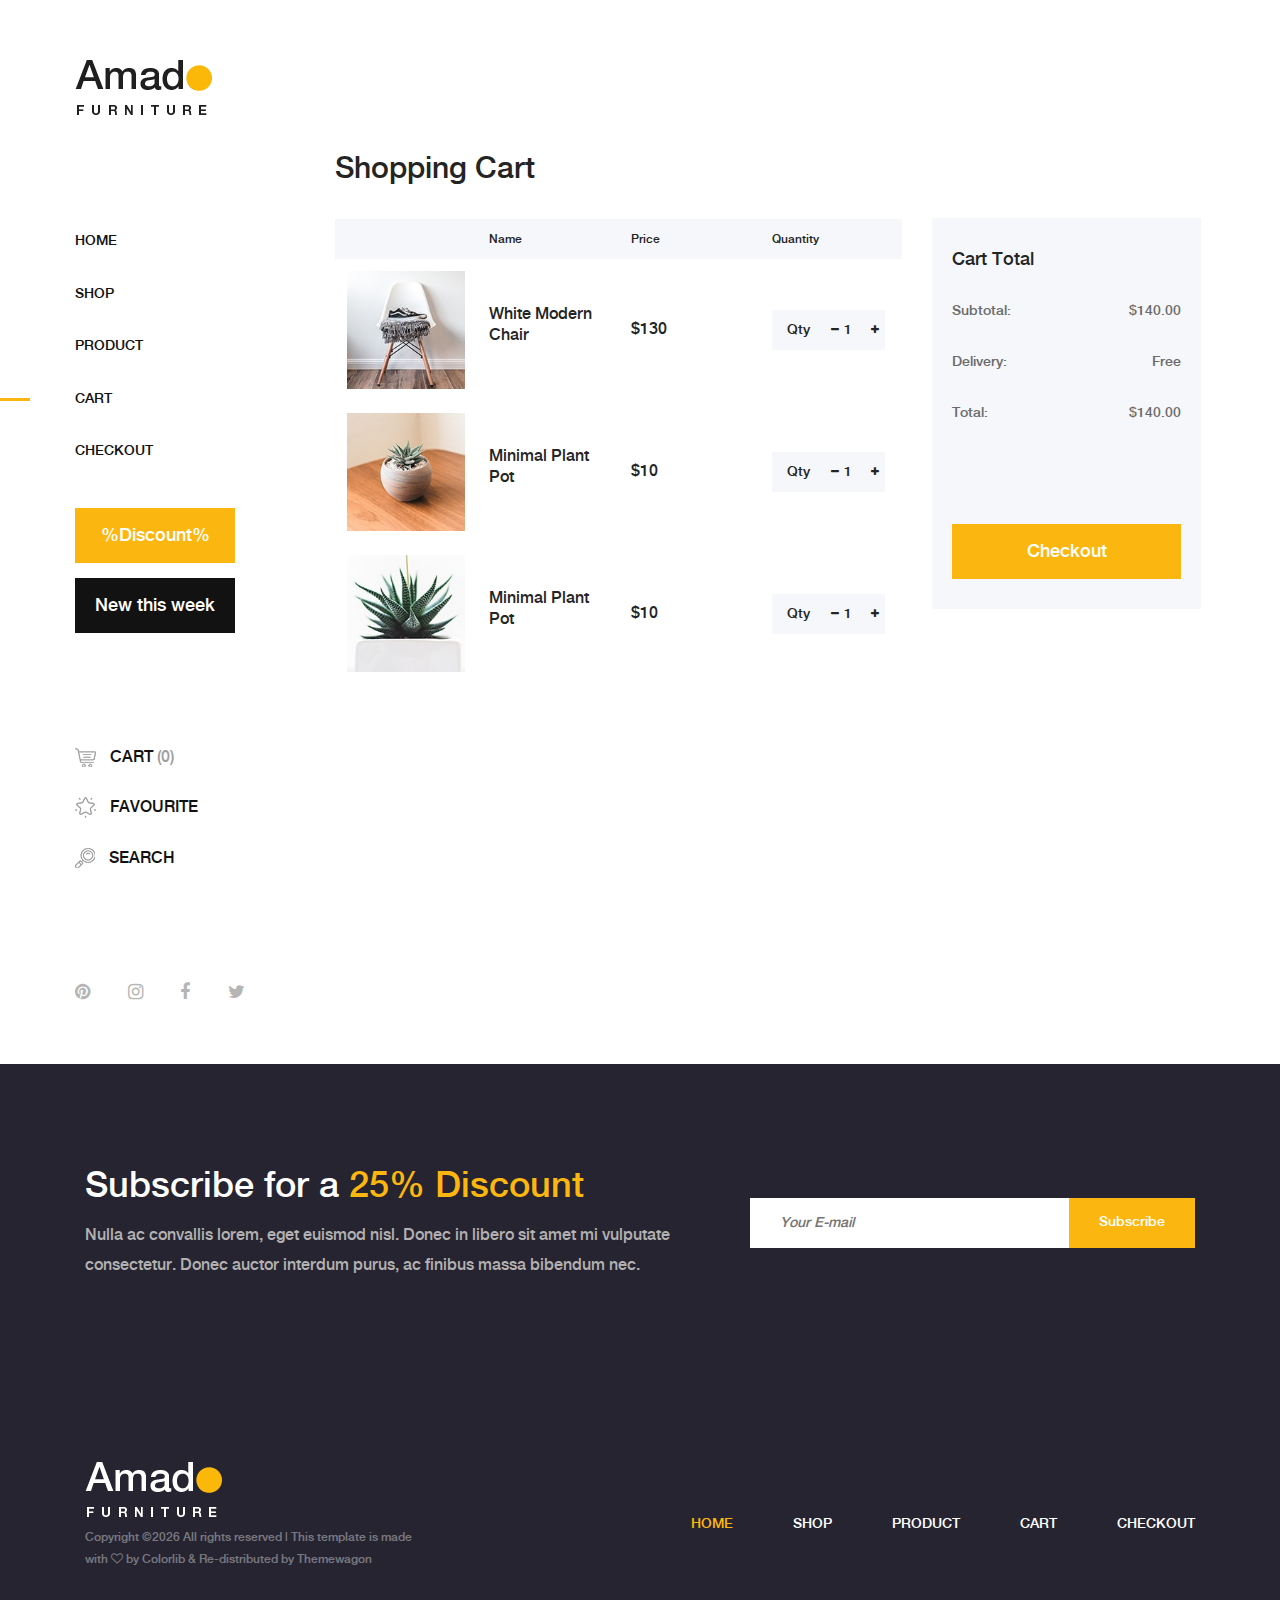
<file: amado-master/amado-master/cart.html>
<!DOCTYPE html>
<html lang="en">

<head>
    <meta charset="UTF-8">
    <meta name="description" content="">
    <meta http-equiv="X-UA-Compatible" content="IE=edge">
    <meta name="viewport" content="width=device-width, initial-scale=1, shrink-to-fit=no">
    <!-- The above 4 meta tags *must* come first in the head; any other head content must come *after* these tags -->

    <!-- Title  -->
    <title>Amado - Furniture Ecommerce Template | Cart</title>

    <!-- Favicon  -->
    <link rel="icon" href="img/core-img/favicon.ico">

    <!-- Core Style CSS -->
    <link rel="stylesheet" href="css/core-style.css">
    <link rel="stylesheet" href="style.css">

</head>

<body>
    <!-- Search Wrapper Area Start -->
    <div class="search-wrapper section-padding-100">
        <div class="search-close">
            <i class="fa fa-close" aria-hidden="true"></i>
        </div>
        <div class="container">
            <div class="row">
                <div class="col-12">
                    <div class="search-content">
                        <form action="#" method="get">
                            <input type="search" name="search" id="search" placeholder="Type your keyword...">
                            <button type="submit"><img src="img/core-img/search.png" alt=""></button>
                        </form>
                    </div>
                </div>
            </div>
        </div>
    </div>
    <!-- Search Wrapper Area End -->

    <!-- ##### Main Content Wrapper Start ##### -->
    <div class="main-content-wrapper d-flex clearfix">

        <!-- Mobile Nav (max width 767px)-->
        <div class="mobile-nav">
            <!-- Navbar Brand -->
            <div class="amado-navbar-brand">
                <a href="index.html"><img src="img/core-img/logo.png" alt=""></a>
            </div>
            <!-- Navbar Toggler -->
            <div class="amado-navbar-toggler">
                <span></span><span></span><span></span>
            </div>
        </div>

        <!-- Header Area Start -->
        <header class="header-area clearfix">
            <!-- Close Icon -->
            <div class="nav-close">
                <i class="fa fa-close" aria-hidden="true"></i>
            </div>
            <!-- Logo -->
            <div class="logo">
                <a href="index.html"><img src="img/core-img/logo.png" alt=""></a>
            </div>
            <!-- Amado Nav -->
            <nav class="amado-nav">
                <ul>
                    <li><a href="index.html">Home</a></li>
                    <li><a href="shop.html">Shop</a></li>
                    <li><a href="product-details.html">Product</a></li>
                    <li class="active"><a href="cart.html">Cart</a></li>
                    <li><a href="checkout.html">Checkout</a></li>
                </ul>
            </nav>
            <!-- Button Group -->
            <div class="amado-btn-group mt-30 mb-100">
                <a href="#" class="btn amado-btn mb-15">%Discount%</a>
                <a href="#" class="btn amado-btn active">New this week</a>
            </div>
            <!-- Cart Menu -->
            <div class="cart-fav-search mb-100">
                <a href="cart.html" class="cart-nav"><img src="img/core-img/cart.png" alt=""> Cart <span>(0)</span></a>
                <a href="#" class="fav-nav"><img src="img/core-img/favorites.png" alt=""> Favourite</a>
                <a href="#" class="search-nav"><img src="img/core-img/search.png" alt=""> Search</a>
            </div>
            <!-- Social Button -->
            <div class="social-info d-flex justify-content-between">
                <a href="#"><i class="fa fa-pinterest" aria-hidden="true"></i></a>
                <a href="#"><i class="fa fa-instagram" aria-hidden="true"></i></a>
                <a href="#"><i class="fa fa-facebook" aria-hidden="true"></i></a>
                <a href="#"><i class="fa fa-twitter" aria-hidden="true"></i></a>
            </div>
        </header>
        <!-- Header Area End -->

        <div class="cart-table-area section-padding-100">
            <div class="container-fluid">
                <div class="row">
                    <div class="col-12 col-lg-8">
                        <div class="cart-title mt-50">
                            <h2>Shopping Cart</h2>
                        </div>

                        <div class="cart-table clearfix">
                            <table class="table table-responsive">
                                <thead>
                                    <tr>
                                        <th></th>
                                        <th>Name</th>
                                        <th>Price</th>
                                        <th>Quantity</th>
                                    </tr>
                                </thead>
                                <tbody>
                                    <tr>
                                        <td class="cart_product_img">
                                            <a href="#"><img src="img/bg-img/cart1.jpg" alt="Product"></a>
                                        </td>
                                        <td class="cart_product_desc">
                                            <h5>White Modern Chair</h5>
                                        </td>
                                        <td class="price">
                                            <span>$130</span>
                                        </td>
                                        <td class="qty">
                                            <div class="qty-btn d-flex">
                                                <p>Qty</p>
                                                <div class="quantity">
                                                    <span class="qty-minus" onclick="var effect = document.getElementById('qty'); var qty = effect.value; if( !isNaN( qty ) &amp;&amp; qty &gt; 1 ) effect.value--;return false;"><i class="fa fa-minus" aria-hidden="true"></i></span>
                                                    <input type="number" class="qty-text" id="qty" step="1" min="1" max="300" name="quantity" value="1">
                                                    <span class="qty-plus" onclick="var effect = document.getElementById('qty'); var qty = effect.value; if( !isNaN( qty )) effect.value++;return false;"><i class="fa fa-plus" aria-hidden="true"></i></span>
                                                </div>
                                            </div>
                                        </td>
                                    </tr>
                                    <tr>
                                        <td class="cart_product_img">
                                            <a href="#"><img src="img/bg-img/cart2.jpg" alt="Product"></a>
                                        </td>
                                        <td class="cart_product_desc">
                                            <h5>Minimal Plant Pot</h5>
                                        </td>
                                        <td class="price">
                                            <span>$10</span>
                                        </td>
                                        <td class="qty">
                                            <div class="qty-btn d-flex">
                                                <p>Qty</p>
                                                <div class="quantity">
                                                    <span class="qty-minus" onclick="var effect = document.getElementById('qty2'); var qty = effect.value; if( !isNaN( qty ) &amp;&amp; qty &gt; 1 ) effect.value--;return false;"><i class="fa fa-minus" aria-hidden="true"></i></span>
                                                    <input type="number" class="qty-text" id="qty2" step="1" min="1" max="300" name="quantity" value="1">
                                                    <span class="qty-plus" onclick="var effect = document.getElementById('qty2'); var qty = effect.value; if( !isNaN( qty )) effect.value++;return false;"><i class="fa fa-plus" aria-hidden="true"></i></span>
                                                </div>
                                            </div>
                                        </td>
                                    </tr>
                                    <tr>
                                        <td class="cart_product_img">
                                            <a href="#"><img src="img/bg-img/cart3.jpg" alt="Product"></a>
                                        </td>
                                        <td class="cart_product_desc">
                                            <h5>Minimal Plant Pot</h5>
                                        </td>
                                        <td class="price">
                                            <span>$10</span>
                                        </td>
                                        <td class="qty">
                                            <div class="qty-btn d-flex">
                                                <p>Qty</p>
                                                <div class="quantity">
                                                    <span class="qty-minus" onclick="var effect = document.getElementById('qty3'); var qty = effect.value; if( !isNaN( qty ) &amp;&amp; qty &gt; 1 ) effect.value--;return false;"><i class="fa fa-minus" aria-hidden="true"></i></span>
                                                    <input type="number" class="qty-text" id="qty3" step="1" min="1" max="300" name="quantity" value="1">
                                                    <span class="qty-plus" onclick="var effect = document.getElementById('qty3'); var qty = effect.value; if( !isNaN( qty )) effect.value++;return false;"><i class="fa fa-plus" aria-hidden="true"></i></span>
                                                </div>
                                            </div>
                                        </td>
                                    </tr>
                                </tbody>
                            </table>
                        </div>
                    </div>
                    <div class="col-12 col-lg-4">
                        <div class="cart-summary">
                            <h5>Cart Total</h5>
                            <ul class="summary-table">
                                <li><span>subtotal:</span> <span>$140.00</span></li>
                                <li><span>delivery:</span> <span>Free</span></li>
                                <li><span>total:</span> <span>$140.00</span></li>
                            </ul>
                            <div class="cart-btn mt-100">
                                <a href="cart.html" class="btn amado-btn w-100">Checkout</a>
                            </div>
                        </div>
                    </div>
                </div>
            </div>
        </div>
    </div>
    <!-- ##### Main Content Wrapper End ##### -->

    <!-- ##### Newsletter Area Start ##### -->
    <section class="newsletter-area section-padding-100-0">
        <div class="container">
            <div class="row align-items-center">
                <!-- Newsletter Text -->
                <div class="col-12 col-lg-6 col-xl-7">
                    <div class="newsletter-text mb-100">
                        <h2>Subscribe for a <span>25% Discount</span></h2>
                        <p>Nulla ac convallis lorem, eget euismod nisl. Donec in libero sit amet mi vulputate consectetur. Donec auctor interdum purus, ac finibus massa bibendum nec.</p>
                    </div>
                </div>
                <!-- Newsletter Form -->
                <div class="col-12 col-lg-6 col-xl-5">
                    <div class="newsletter-form mb-100">
                        <form action="#" method="post">
                            <input type="email" name="email" class="nl-email" placeholder="Your E-mail">
                            <input type="submit" value="Subscribe">
                        </form>
                    </div>
                </div>
            </div>
        </div>
    </section>
    <!-- ##### Newsletter Area End ##### -->

    <!-- ##### Footer Area Start ##### -->
    <footer class="footer_area clearfix">
        <div class="container">
            <div class="row align-items-center">
                <!-- Single Widget Area -->
                <div class="col-12 col-lg-4">
                    <div class="single_widget_area">
                        <!-- Logo -->
                        <div class="footer-logo mr-50">
                            <a href="index.html"><img src="img/core-img/logo2.png" alt=""></a>
                        </div>
                        <!-- Copywrite Text -->
                        <p class="copywrite"><!-- Link back to Colorlib can't be removed. Template is licensed under CC BY 3.0. -->
Copyright &copy;<script>document.write(new Date().getFullYear());</script> All rights reserved | This template is made with <i class="fa fa-heart-o" aria-hidden="true"></i> by <a href="https://colorlib.com" target="_blank">Colorlib</a>
<!-- Link back to Colorlib can't be removed. Template is licensed under CC BY 3.0. -->& Re-distributed by <a href="https://themewagon.com/" target="_blank">Themewagon</a>
</p>
                    </div>
                </div>
                <!-- Single Widget Area -->
                <div class="col-12 col-lg-8">
                    <div class="single_widget_area">
                        <!-- Footer Menu -->
                        <div class="footer_menu">
                            <nav class="navbar navbar-expand-lg justify-content-end">
                                <button class="navbar-toggler" type="button" data-toggle="collapse" data-target="#footerNavContent" aria-controls="footerNavContent" aria-expanded="false" aria-label="Toggle navigation"><i class="fa fa-bars"></i></button>
                                <div class="collapse navbar-collapse" id="footerNavContent">
                                    <ul class="navbar-nav ml-auto">
                                        <li class="nav-item active">
                                            <a class="nav-link" href="index.html">Home</a>
                                        </li>
                                        <li class="nav-item">
                                            <a class="nav-link" href="shop.html">Shop</a>
                                        </li>
                                        <li class="nav-item">
                                            <a class="nav-link" href="product-details.html">Product</a>
                                        </li>
                                        <li class="nav-item">
                                            <a class="nav-link" href="cart.html">Cart</a>
                                        </li>
                                        <li class="nav-item">
                                            <a class="nav-link" href="checkout.html">Checkout</a>
                                        </li>
                                    </ul>
                                </div>
                            </nav>
                        </div>
                    </div>
                </div>
            </div>
        </div>
    </footer>
    <!-- ##### Footer Area End ##### -->

    <!-- ##### jQuery (Necessary for All JavaScript Plugins) ##### -->
    <script src="js/jquery/jquery-2.2.4.min.js"></script>
    <!-- Popper js -->
    <script src="js/popper.min.js"></script>
    <!-- Bootstrap js -->
    <script src="js/bootstrap.min.js"></script>
    <!-- Plugins js -->
    <script src="js/plugins.js"></script>
    <!-- Active js -->
    <script src="js/active.js"></script>

</body>

</html>
</file>
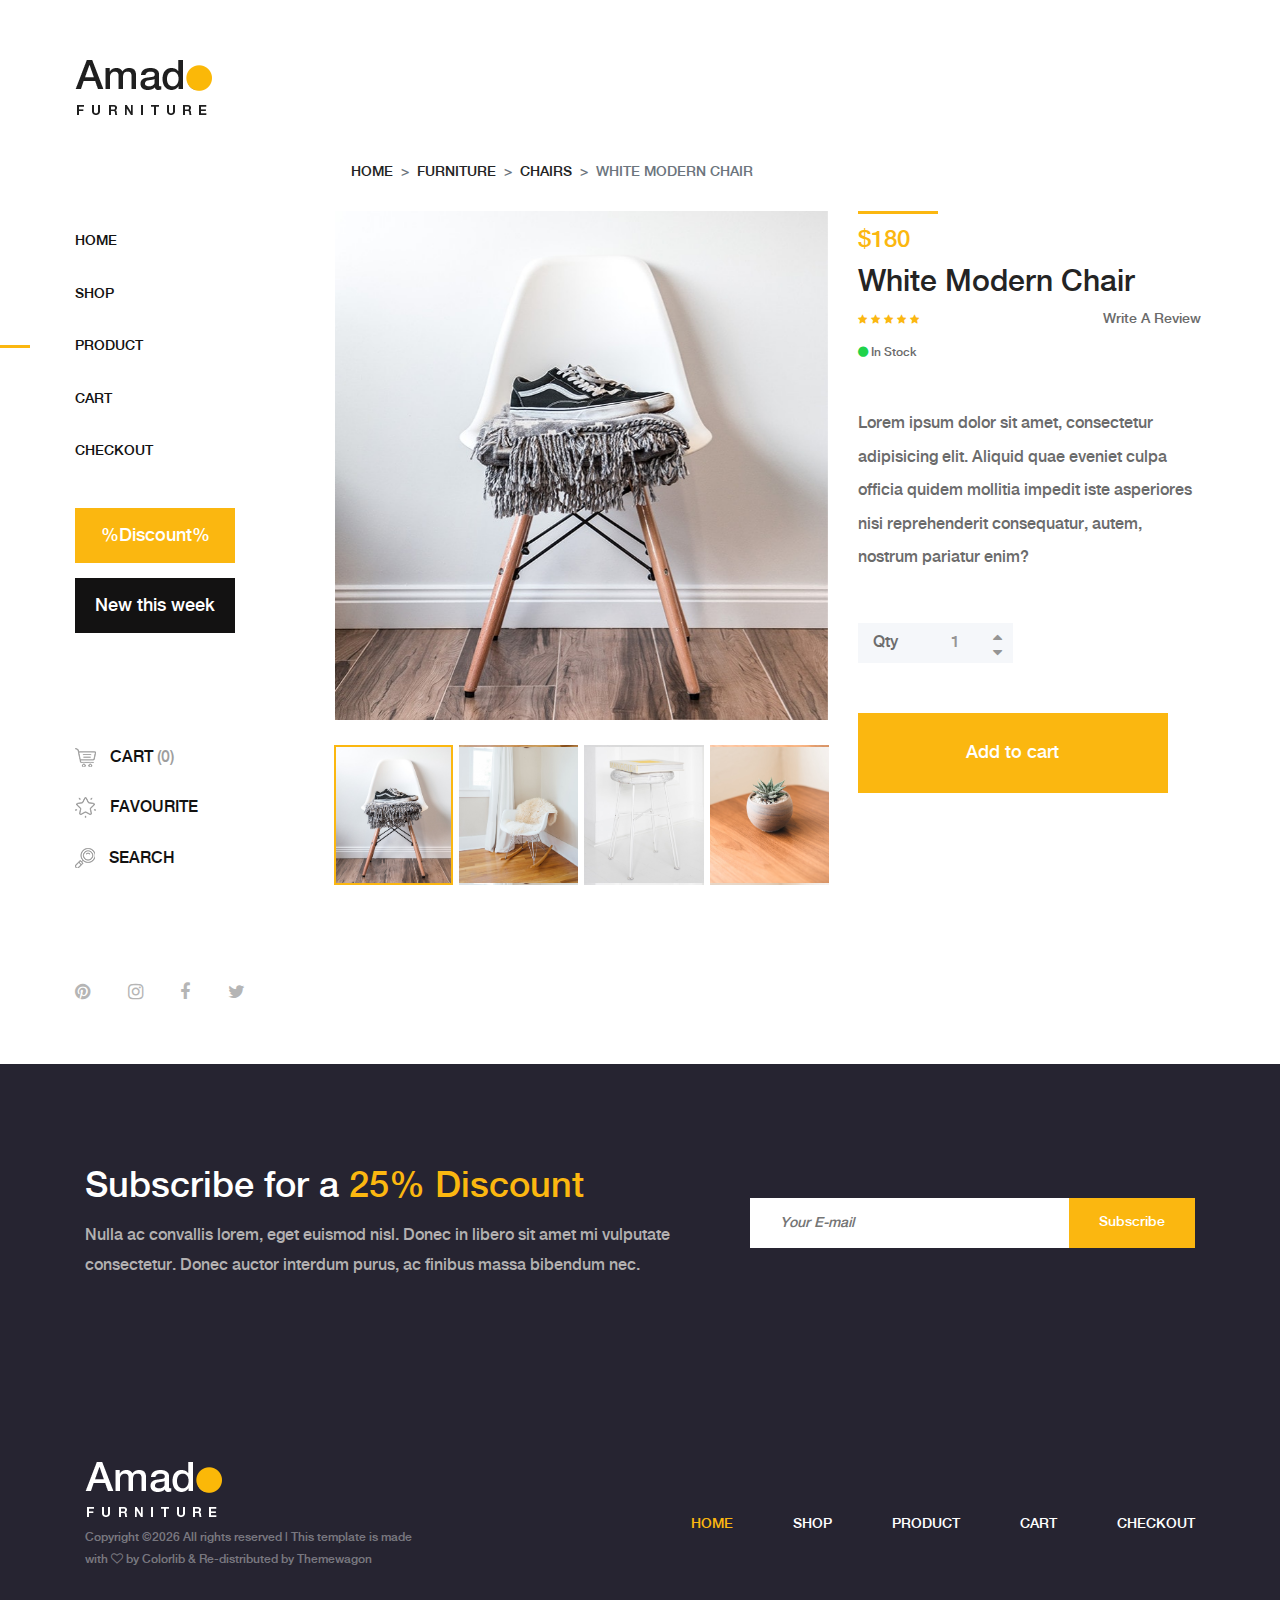
<file: amado-master/amado-master/product-details.html>
<!DOCTYPE html>
<html lang="en">

<head>
    <meta charset="UTF-8">
    <meta name="description" content="">
    <meta http-equiv="X-UA-Compatible" content="IE=edge">
    <meta name="viewport" content="width=device-width, initial-scale=1, shrink-to-fit=no">
    <!-- The above 4 meta tags *must* come first in the head; any other head content must come *after* these tags -->

    <!-- Title  -->
    <title>Amado - Furniture Ecommerce Template | Product Details</title>

    <!-- Favicon  -->
    <link rel="icon" href="img/core-img/favicon.ico">

    <!-- Core Style CSS -->
    <link rel="stylesheet" href="css/core-style.css">
    <link rel="stylesheet" href="style.css">

</head>

<body>
    <!-- Search Wrapper Area Start -->
    <div class="search-wrapper section-padding-100">
        <div class="search-close">
            <i class="fa fa-close" aria-hidden="true"></i>
        </div>
        <div class="container">
            <div class="row">
                <div class="col-12">
                    <div class="search-content">
                        <form action="#" method="get">
                            <input type="search" name="search" id="search" placeholder="Type your keyword...">
                            <button type="submit"><img src="img/core-img/search.png" alt=""></button>
                        </form>
                    </div>
                </div>
            </div>
        </div>
    </div>
    <!-- Search Wrapper Area End -->

    <!-- ##### Main Content Wrapper Start ##### -->
    <div class="main-content-wrapper d-flex clearfix">

        <!-- Mobile Nav (max width 767px)-->
        <div class="mobile-nav">
            <!-- Navbar Brand -->
            <div class="amado-navbar-brand">
                <a href="index.html"><img src="img/core-img/logo.png" alt=""></a>
            </div>
            <!-- Navbar Toggler -->
            <div class="amado-navbar-toggler">
                <span></span><span></span><span></span>
            </div>
        </div>

        <!-- Header Area Start -->
        <header class="header-area clearfix">
            <!-- Close Icon -->
            <div class="nav-close">
                <i class="fa fa-close" aria-hidden="true"></i>
            </div>
            <!-- Logo -->
            <div class="logo">
                <a href="index.html"><img src="img/core-img/logo.png" alt=""></a>
            </div>
            <!-- Amado Nav -->
            <nav class="amado-nav">
                <ul>
                    <li><a href="index.html">Home</a></li>
                    <li><a href="shop.html">Shop</a></li>
                    <li class="active"><a href="product-details.html">Product</a></li>
                    <li><a href="cart.html">Cart</a></li>
                    <li><a href="checkout.html">Checkout</a></li>
                </ul>
            </nav>
            <!-- Button Group -->
            <div class="amado-btn-group mt-30 mb-100">
                <a href="#" class="btn amado-btn mb-15">%Discount%</a>
                <a href="#" class="btn amado-btn active">New this week</a>
            </div>
            <!-- Cart Menu -->
            <div class="cart-fav-search mb-100">
                <a href="cart.html" class="cart-nav"><img src="img/core-img/cart.png" alt=""> Cart <span>(0)</span></a>
                <a href="#" class="fav-nav"><img src="img/core-img/favorites.png" alt=""> Favourite</a>
                <a href="#" class="search-nav"><img src="img/core-img/search.png" alt=""> Search</a>
            </div>
            <!-- Social Button -->
            <div class="social-info d-flex justify-content-between">
                <a href="#"><i class="fa fa-pinterest" aria-hidden="true"></i></a>
                <a href="#"><i class="fa fa-instagram" aria-hidden="true"></i></a>
                <a href="#"><i class="fa fa-facebook" aria-hidden="true"></i></a>
                <a href="#"><i class="fa fa-twitter" aria-hidden="true"></i></a>
            </div>
        </header>
        <!-- Header Area End -->

        <!-- Product Details Area Start -->
        <div class="single-product-area section-padding-100 clearfix">
            <div class="container-fluid">

                <div class="row">
                    <div class="col-12">
                        <nav aria-label="breadcrumb">
                            <ol class="breadcrumb mt-50">
                                <li class="breadcrumb-item"><a href="#">Home</a></li>
                                <li class="breadcrumb-item"><a href="#">Furniture</a></li>
                                <li class="breadcrumb-item"><a href="#">Chairs</a></li>
                                <li class="breadcrumb-item active" aria-current="page">white modern chair</li>
                            </ol>
                        </nav>
                    </div>
                </div>

                <div class="row">
                    <div class="col-12 col-lg-7">
                        <div class="single_product_thumb">
                            <div id="product_details_slider" class="carousel slide" data-ride="carousel">
                                <ol class="carousel-indicators">
                                    <li class="active" data-target="#product_details_slider" data-slide-to="0" style="background-image: url(img/product-img/pro-big-1.jpg);">
                                    </li>
                                    <li data-target="#product_details_slider" data-slide-to="1" style="background-image: url(img/product-img/pro-big-2.jpg);">
                                    </li>
                                    <li data-target="#product_details_slider" data-slide-to="2" style="background-image: url(img/product-img/pro-big-3.jpg);">
                                    </li>
                                    <li data-target="#product_details_slider" data-slide-to="3" style="background-image: url(img/product-img/pro-big-4.jpg);">
                                    </li>
                                </ol>
                                <div class="carousel-inner">
                                    <div class="carousel-item active">
                                        <a class="gallery_img" href="img/product-img/pro-big-1.jpg">
                                            <img class="d-block w-100" src="img/product-img/pro-big-1.jpg" alt="First slide">
                                        </a>
                                    </div>
                                    <div class="carousel-item">
                                        <a class="gallery_img" href="img/product-img/pro-big-2.jpg">
                                            <img class="d-block w-100" src="img/product-img/pro-big-2.jpg" alt="Second slide">
                                        </a>
                                    </div>
                                    <div class="carousel-item">
                                        <a class="gallery_img" href="img/product-img/pro-big-3.jpg">
                                            <img class="d-block w-100" src="img/product-img/pro-big-3.jpg" alt="Third slide">
                                        </a>
                                    </div>
                                    <div class="carousel-item">
                                        <a class="gallery_img" href="img/product-img/pro-big-4.jpg">
                                            <img class="d-block w-100" src="img/product-img/pro-big-4.jpg" alt="Fourth slide">
                                        </a>
                                    </div>
                                </div>
                            </div>
                        </div>
                    </div>
                    <div class="col-12 col-lg-5">
                        <div class="single_product_desc">
                            <!-- Product Meta Data -->
                            <div class="product-meta-data">
                                <div class="line"></div>
                                <p class="product-price">$180</p>
                                <a href="product-details.html">
                                    <h6>White Modern Chair</h6>
                                </a>
                                <!-- Ratings & Review -->
                                <div class="ratings-review mb-15 d-flex align-items-center justify-content-between">
                                    <div class="ratings">
                                        <i class="fa fa-star" aria-hidden="true"></i>
                                        <i class="fa fa-star" aria-hidden="true"></i>
                                        <i class="fa fa-star" aria-hidden="true"></i>
                                        <i class="fa fa-star" aria-hidden="true"></i>
                                        <i class="fa fa-star" aria-hidden="true"></i>
                                    </div>
                                    <div class="review">
                                        <a href="#">Write A Review</a>
                                    </div>
                                </div>
                                <!-- Avaiable -->
                                <p class="avaibility"><i class="fa fa-circle"></i> In Stock</p>
                            </div>

                            <div class="short_overview my-5">
                                <p>Lorem ipsum dolor sit amet, consectetur adipisicing elit. Aliquid quae eveniet culpa officia quidem mollitia impedit iste asperiores nisi reprehenderit consequatur, autem, nostrum pariatur enim?</p>
                            </div>

                            <!-- Add to Cart Form -->
                            <form class="cart clearfix" method="post">
                                <div class="cart-btn d-flex mb-50">
                                    <p>Qty</p>
                                    <div class="quantity">
                                        <span class="qty-minus" onclick="var effect = document.getElementById('qty'); var qty = effect.value; if( !isNaN( qty ) &amp;&amp; qty &gt; 1 ) effect.value--;return false;"><i class="fa fa-caret-down" aria-hidden="true"></i></span>
                                        <input type="number" class="qty-text" id="qty" step="1" min="1" max="300" name="quantity" value="1">
                                        <span class="qty-plus" onclick="var effect = document.getElementById('qty'); var qty = effect.value; if( !isNaN( qty )) effect.value++;return false;"><i class="fa fa-caret-up" aria-hidden="true"></i></span>
                                    </div>
                                </div>
                                <button type="submit" name="addtocart" value="5" class="btn amado-btn">Add to cart</button>
                            </form>

                        </div>
                    </div>
                </div>
            </div>
        </div>
        <!-- Product Details Area End -->
    </div>
    <!-- ##### Main Content Wrapper End ##### -->

    <!-- ##### Newsletter Area Start ##### -->
    <section class="newsletter-area section-padding-100-0">
        <div class="container">
            <div class="row align-items-center">
                <!-- Newsletter Text -->
                <div class="col-12 col-lg-6 col-xl-7">
                    <div class="newsletter-text mb-100">
                        <h2>Subscribe for a <span>25% Discount</span></h2>
                        <p>Nulla ac convallis lorem, eget euismod nisl. Donec in libero sit amet mi vulputate consectetur. Donec auctor interdum purus, ac finibus massa bibendum nec.</p>
                    </div>
                </div>
                <!-- Newsletter Form -->
                <div class="col-12 col-lg-6 col-xl-5">
                    <div class="newsletter-form mb-100">
                        <form action="#" method="post">
                            <input type="email" name="email" class="nl-email" placeholder="Your E-mail">
                            <input type="submit" value="Subscribe">
                        </form>
                    </div>
                </div>
            </div>
        </div>
    </section>
    <!-- ##### Newsletter Area End ##### -->

    <!-- ##### Footer Area Start ##### -->
    <footer class="footer_area clearfix">
        <div class="container">
            <div class="row align-items-center">
                <!-- Single Widget Area -->
                <div class="col-12 col-lg-4">
                    <div class="single_widget_area">
                        <!-- Logo -->
                        <div class="footer-logo mr-50">
                            <a href="index.html"><img src="img/core-img/logo2.png" alt=""></a>
                        </div>
                        <!-- Copywrite Text -->
                        <p class="copywrite"><!-- Link back to Colorlib can't be removed. Template is licensed under CC BY 3.0. -->
Copyright &copy;<script>document.write(new Date().getFullYear());</script> All rights reserved | This template is made with <i class="fa fa-heart-o" aria-hidden="true"></i> by <a href="https://colorlib.com" target="_blank">Colorlib</a> & Re-distributed by <a href="https://themewagon.com/" target="_blank">Themewagon</a>
<!-- Link back to Colorlib can't be removed. Template is licensed under CC BY 3.0. --></p>
                    </div>
                </div>
                <!-- Single Widget Area -->
                <div class="col-12 col-lg-8">
                    <div class="single_widget_area">
                        <!-- Footer Menu -->
                        <div class="footer_menu">
                            <nav class="navbar navbar-expand-lg justify-content-end">
                                <button class="navbar-toggler" type="button" data-toggle="collapse" data-target="#footerNavContent" aria-controls="footerNavContent" aria-expanded="false" aria-label="Toggle navigation"><i class="fa fa-bars"></i></button>
                                <div class="collapse navbar-collapse" id="footerNavContent">
                                    <ul class="navbar-nav ml-auto">
                                        <li class="nav-item active">
                                            <a class="nav-link" href="index.html">Home</a>
                                        </li>
                                        <li class="nav-item">
                                            <a class="nav-link" href="shop.html">Shop</a>
                                        </li>
                                        <li class="nav-item">
                                            <a class="nav-link" href="product-details.html">Product</a>
                                        </li>
                                        <li class="nav-item">
                                            <a class="nav-link" href="cart.html">Cart</a>
                                        </li>
                                        <li class="nav-item">
                                            <a class="nav-link" href="checkout.html">Checkout</a>
                                        </li>
                                    </ul>
                                </div>
                            </nav>
                        </div>
                    </div>
                </div>
            </div>
        </div>
    </footer>
    <!-- ##### Footer Area End ##### -->

    <!-- ##### jQuery (Necessary for All JavaScript Plugins) ##### -->
    <script src="js/jquery/jquery-2.2.4.min.js"></script>
    <!-- Popper js -->
    <script src="js/popper.min.js"></script>
    <!-- Bootstrap js -->
    <script src="js/bootstrap.min.js"></script>
    <!-- Plugins js -->
    <script src="js/plugins.js"></script>
    <!-- Active js -->
    <script src="js/active.js"></script>

</body>

</html>
</file>
<file: css/styles.css>
/* Template: Juno - Multipurpose Landing Page Pack
   Author: InovatikThemes
   Created: Mar 2019
   Description: Master CSS file
*/

/*****************************************
Table Of Contents:

01. General Styles
02. Preloader
03. Navigation
04. Header
05. Features
******************************************/

/*****************************************
Colors:

- Text, navbar links - white #f1f1f8
- Buttons, bullets, icons - turquoise #00c9db
- Navbar - navy #4633af
- Backgrounds - dark denim #262431
- Backgrounds - denim #2f2c3d
******************************************/


/******************************/
/*     01. General Styles     */
/******************************/
body,
html {
    width: 100%;
	height: 100%;
}

body, p {
	color: #f1f1f8;
	font: 400 0.875rem/1.375rem "Open Sans", sans-serif;
}

.p-large {
	color: #f1f1f8;
	font: 400 1rem/1.5rem "Open Sans", sans-serif;
}

.p-small {
	color: #f1f1f8;
	font: 400 0.75rem/1.25rem "Open Sans", sans-serif;
}

.p-heading {
	margin-bottom: 3.75rem;
	text-align: center;
}

.li-space-lg li {
	margin-bottom: 0.375rem;
}

.indent {
	padding-left: 1.25rem;
}

h1 {
	color: #f1f1f8;
	font: 700 2.5rem/2.875rem "Montserrat", sans-serif;
}

h2 {
	color: #f1f1f8;
	font: 700 2.25rem/2.75rem "Montserrat", sans-serif;
}

h3 {
	color: #f1f1f8;
	font: 700 1.75rem/2.125rem "Montserrat", sans-serif;
}

h4 {
	color: #f1f1f8;
	font: 700 1.375rem/1.75rem "Montserrat", sans-serif;
}

h5 {
	color: #f1f1f8;
	font: 700 1.125rem/1.625rem "Montserrat", sans-serif;
}

h6 {
	color: #f1f1f8;
	font: 700 1rem/1.5rem "Montserrat", sans-serif;
}

a {
	color: #f1f1f8;
	text-decoration: underline;
}

a:hover {
	color: #f1f1f8;
	text-decoration: underline;
}

a.turquoise {
	color: #00c9db;
}

a.white {
	color: #fff;
}

.testimonial-text {
	font: italic 400 1rem/1.5rem "Open Sans", sans-serif;
}

.testimonial-author {
	font: 700 1rem/1.5rem "Montserrat", sans-serif;
}

.btn-solid-reg {
	display: inline-block;
	padding: 1.1875rem 2.125rem 1.1875rem 2.125rem;
	border: 0.125rem solid #00c9db;
	border-radius: 2rem;
	background-color: #00c9db;
	color: #fff;
	font: 700 0.75rem/0 "Montserrat", sans-serif;
	text-decoration: none;
	transition: all 0.2s;
}

.btn-solid-reg:hover {
	background-color: transparent;
	color: #00c9db;
	text-decoration: none;
}

.btn-solid-lg {
	display: inline-block;
	padding: 1.375rem 2.625rem 1.375rem 2.625rem;
	border: 0.125rem solid #00c9db;
	border-radius: 2rem;
	background-color: #00c9db;
	color: #fff;
	font: 700 0.75rem/0 "Montserrat", sans-serif;
	text-decoration: none;
	transition: all 0.2s;
}

.btn-solid-lg:hover {
	background-color: transparent;
	color: #00c9db;
	text-decoration: none;
}

.btn-solid-lg .fab {
	margin-right: 0.5rem;
	font-size: 1.25rem;
	line-height: 0;
	vertical-align: top;
}

.btn-solid-lg .fab.fa-google-play {
	font-size: 1rem;
}

.btn-outline-reg {
	display: inline-block;
	padding: 1.1875rem 2.125rem 1.1875rem 2.125rem;
	border: 0.125rem solid #00c9db;
	border-radius: 2rem;
	background-color: transparent;
	color: #00c9db;
	font: 700 0.75rem/0 "Montserrat", sans-serif;
	text-decoration: none;
	transition: all 0.2s;
}

.btn-outline-reg:hover {
	background-color: #00c9db;
	color: #fff;
	text-decoration: none;
}

.btn-outline-lg {
	display: inline-block;
	padding: 1.375rem 2.625rem 1.375rem 2.625rem;
	border: 0.125rem solid #00c9db;
	border-radius: 2rem;
	background-color: transparent;
	color: #00c9db;
	font: 700 0.75rem/0 "Montserrat", sans-serif;
	text-decoration: none;
	transition: all 0.2s;
}

.btn-outline-lg:hover {
	background-color: #00c9db;
	color: #fff;
	text-decoration: none;
}

.btn-outline-sm {
	display: inline-block;
	padding: 1rem 1.625rem 0.875rem 1.625rem;
	border: 0.125rem solid #00c9db;
	border-radius: 2rem;
	background-color: transparent;
	color: #00c9db;
	font: 700 0.625rem/0 "Montserrat", sans-serif;
	text-decoration: none;
	transition: all 0.2s;
}

.btn-outline-sm:hover {
	background-color: #00c9db;
	color: #fff;
	text-decoration: none;
}

.form-group {
	position: relative;
	margin-bottom: 1.25rem;
}

.form-group.has-error.has-danger {
	margin-bottom: 0.625rem;
}

.form-group.has-error.has-danger .help-block.with-errors ul {
	margin-top: 0.375rem;
}

.label-control {
	position: absolute;
	top: 0.87rem;
	left: 1.375rem;
	color: #f1f1f8;
	opacity: 1;
	font: 400 0.875rem/1.375rem "Open Sans", sans-serif;
	cursor: text;
	transition: all 0.2s ease;
}

/* IE10+ hack to solve lower label text position compared to the rest of the browsers */
@media screen and (-ms-high-contrast: active), screen and (-ms-high-contrast: none) {
	.label-control {
		top: 0.9375rem;
	}
}

.form-control-input:focus + .label-control,
.form-control-input.notEmpty + .label-control,
.form-control-textarea:focus + .label-control,
.form-control-textarea.notEmpty + .label-control {
	top: 0.125rem;
	opacity: 1;
	font-size: 0.75rem;
	font-weight: 700;
}

.form-control-input,
.form-control-select {
	display: block; /* needed for proper display of the label in Firefox, IE, Edge */
	width: 100%;
	padding-top: 1.0625rem;
	padding-bottom: 0.0625rem;
	padding-left: 1.3125rem;
	border: 1px solid #9791ae;
	border-radius: 0.25rem;
	background-color: #413d52;
	color: #f1f1f8;
	font: 400 0.875rem/1.875rem "Open Sans", sans-serif;
	transition: all 0.2s;
	-webkit-appearance: none; /* removes inner shadow on form inputs on ios safari */
}

.form-control-select {
	padding-top: 0.5rem;
	padding-bottom: 0.5rem;
	height: 3rem;
}

/* IE10+ hack to solve lower label text position compared to the rest of the browsers */
@media screen and (-ms-high-contrast: active), screen and (-ms-high-contrast: none) {
	.form-control-input {
		padding-top: 1.25rem;
		padding-bottom: 0.75rem;
		line-height: 1.75rem;
	}

	.form-control-select {
		padding-top: 0.875rem;
		padding-bottom: 0.75rem;
		height: 3.125rem;
		line-height: 2.125rem;
	}
}

select {
    /* you should keep these first rules in place to maintain cross-browser behavior */
    -webkit-appearance: none;
	-moz-appearance: none;
	-ms-appearance: none;
    -o-appearance: none;
    appearance: none;
    background-image: url('../images/down-arrow.png');
    background-position: 96% 50%;
    background-repeat: no-repeat;
    outline: none;
}

select::-ms-expand {
    display: none; /* removes the ugly default down arrow on select form field in IE11 */
}

.form-control-textarea {
	display: block; /* used to eliminate a bottom gap difference between Chrome and IE/FF */
	width: 100%;
	height: 8rem; /* used instead of html rows to normalize height between Chrome and IE/FF */
	padding-top: 1.25rem;
	padding-left: 1.3125rem;
	border: 1px solid #9791ae;
	border-radius: 0.25rem;
	background-color: #413d52;
	color: #f1f1f8;
	font: 400 0.875rem/1.75rem "Open Sans", sans-serif;
	transition: all 0.2s;
}

.form-control-input:focus,
.form-control-select:focus,
.form-control-textarea:focus {
	border: 1px solid #f1f1f8;
	outline: none; /* Removes blue border on focus */
}

.form-control-input:hover,
.form-control-select:hover,
.form-control-textarea:hover {
	border: 1px solid #f1f1f8;
}

.checkbox {
	font: 400 0.75rem/1.25rem "Open Sans", sans-serif;
}

input[type='checkbox'] {
	vertical-align: -15%;
	margin-right: 0.375rem;
}

/* IE10+ hack to raise checkbox field position compared to the rest of the browsers */
@media screen and (-ms-high-contrast: active), screen and (-ms-high-contrast: none) {
	input[type='checkbox'] {
		vertical-align: -9%;
	}
}

.form-control-submit-button {
	display: inline-block;
	width: 100%;
	height: 3.125rem;
	border: 1px solid #00c9db;
	border-radius: 1.5rem;
	background-color: #00c9db;
	color: #fff;
	font: 700 0.75rem/1.75rem "Montserrat", sans-serif;
	cursor: pointer;
	transition: all 0.2s;
}

.form-control-submit-button:hover {
	background-color: transparent;
	color: #00c9db;
}

/* Form Success And Error Message Formatting */
#cmsgSubmit.h3.text-center.tada.animated,
#pmsgSubmit.h3.text-center.tada.animated,
#cmsgSubmit.h3.text-center,
#pmsgSubmit.h3.text-center {
	display: block;
	margin-bottom: 0;
	color: #f1f1f8;
	font: 400 1.125rem/1rem "Open Sans", sans-serif;
}

.help-block.with-errors .list-unstyled {
	color: #f1f1f8;
	font-size: 0.75rem;
	line-height: 1.125rem;
	text-align: left;
}

.help-block.with-errors ul {
	margin-bottom: 0;
}
/* end of form success and error message formatting */

/* Form Success And Error Message Animation - Animate.css */
@-webkit-keyframes tada {
	from {
		-webkit-transform: scale3d(1, 1, 1);
		-ms-transform: scale3d(1, 1, 1);
		transform: scale3d(1, 1, 1);
	}
	10%, 20% {
		-webkit-transform: scale3d(.9, .9, .9) rotate3d(0, 0, 1, -3deg);
		-ms-transform: scale3d(.9, .9, .9) rotate3d(0, 0, 1, -3deg);
		transform: scale3d(.9, .9, .9) rotate3d(0, 0, 1, -3deg);
	}
	30%, 50%, 70%, 90% {
		-webkit-transform: scale3d(1.1, 1.1, 1.1) rotate3d(0, 0, 1, 3deg);
		-ms-transform: scale3d(1.1, 1.1, 1.1) rotate3d(0, 0, 1, 3deg);
		transform: scale3d(1.1, 1.1, 1.1) rotate3d(0, 0, 1, 3deg);
	}
	40%, 60%, 80% {
		-webkit-transform: scale3d(1.1, 1.1, 1.1) rotate3d(0, 0, 1, -3deg);
		-ms-transform: scale3d(1.1, 1.1, 1.1) rotate3d(0, 0, 1, -3deg);
		transform: scale3d(1.1, 1.1, 1.1) rotate3d(0, 0, 1, -3deg);
	}
	to {
		-webkit-transform: scale3d(1, 1, 1);
		-ms-transform: scale3d(1, 1, 1);
		transform: scale3d(1, 1, 1);
	}
}

@keyframes tada {
	from {
		-webkit-transform: scale3d(1, 1, 1);
		-ms-transform: scale3d(1, 1, 1);
		transform: scale3d(1, 1, 1);
	}
	10%, 20% {
		-webkit-transform: scale3d(.9, .9, .9) rotate3d(0, 0, 1, -3deg);
		-ms-transform: scale3d(.9, .9, .9) rotate3d(0, 0, 1, -3deg);
		transform: scale3d(.9, .9, .9) rotate3d(0, 0, 1, -3deg);
	}
	30%, 50%, 70%, 90% {
		-webkit-transform: scale3d(1.1, 1.1, 1.1) rotate3d(0, 0, 1, 3deg);
		-ms-transform: scale3d(1.1, 1.1, 1.1) rotate3d(0, 0, 1, 3deg);
		transform: scale3d(1.1, 1.1, 1.1) rotate3d(0, 0, 1, 3deg);
	}
	40%, 60%, 80% {
		-webkit-transform: scale3d(1.1, 1.1, 1.1) rotate3d(0, 0, 1, -3deg);
		-ms-transform: scale3d(1.1, 1.1, 1.1) rotate3d(0, 0, 1, -3deg);
		transform: scale3d(1.1, 1.1, 1.1) rotate3d(0, 0, 1, -3deg);
	}
	to {
		-webkit-transform: scale3d(1, 1, 1);
		-ms-transform: scale3d(1, 1, 1);
		transform: scale3d(1, 1, 1);
	}
}

.tada {
	-webkit-animation-name: tada;
	animation-name: tada;
}

.animated {
	-webkit-animation-duration: 1s;
	animation-duration: 1s;
	-webkit-animation-fill-mode: both;
	animation-fill-mode: both;
}
/* end of form success and error message animation - Animate.css */

/* Fade-move Animation For Lightbox - Magnific Popup */
/* at start */
.my-mfp-slide-bottom .zoom-anim-dialog {
	opacity: 0;
	transition: all 0.2s ease-out;
	-webkit-transform: translateY(-1.25rem) perspective(37.5rem) rotateX(10deg);
	-ms-transform: translateY(-1.25rem) perspective(37.5rem) rotateX(10deg);
	transform: translateY(-1.25rem) perspective(37.5rem) rotateX(10deg);
}

/* animate in */
.my-mfp-slide-bottom.mfp-ready .zoom-anim-dialog {
	opacity: 1;
	-webkit-transform: translateY(0) perspective(37.5rem) rotateX(0);
	-ms-transform: translateY(0) perspective(37.5rem) rotateX(0);
	transform: translateY(0) perspective(37.5rem) rotateX(0);
}

/* animate out */
.my-mfp-slide-bottom.mfp-removing .zoom-anim-dialog {
	opacity: 0;
	-webkit-transform: translateY(-0.625rem) perspective(37.5rem) rotateX(10deg);
	-ms-transform: translateY(-0.625rem) perspective(37.5rem) rotateX(10deg);
	transform: translateY(-0.625rem) perspective(37.5rem) rotateX(10deg);
}

/* dark overlay, start state */
.my-mfp-slide-bottom.mfp-bg {
	opacity: 0;
	transition: opacity 0.2s ease-out;
}

/* animate in */
.my-mfp-slide-bottom.mfp-ready.mfp-bg {
	opacity: 0.8;
}
/* animate out */
.my-mfp-slide-bottom.mfp-removing.mfp-bg {
	opacity: 0;
}
/* end of fade-move animation for lightbox - magnific popup */

/* Fade Animation For Image Slider - Magnific Popup */
@-webkit-keyframes fadeIn {
	from {
		opacity: 0;
	}
	to {
		opacity: 1;
	}
}

@keyframes fadeIn {
	from {
		opacity: 0;
	}
	to {
		opacity: 1;
	}
}

.fadeIn {
	-webkit-animation: fadeIn 0.6s;
	animation: fadeIn 0.6s;
}

@-webkit-keyframes fadeOut {
	from {
		opacity: 1;
	}
	to {
		opacity: 0;
	}
}

@keyframes fadeOut {
	from {
		opacity: 1;
	}
	to {
		opacity: 0;
	}
}

.fadeOut {
	-webkit-animation: fadeOut 0.8s;
	animation: fadeOut 0.8s;
}
/* end of fade animation for image slider - magnific popup */


/*************************/
/*     02. Preloader     */
/*************************/
.spinner-wrapper {
	position: fixed;
	z-index: 999999;
	top: 0;
	right: 0;
	bottom: 0;
	left: 0;
	background: #2f2c3d;
}

.spinner {
	position: absolute;
	top: 50%; /* centers the loading animation vertically one the screen */
	left: 50%; /* centers the loading animation horizontally one the screen */
	width: 3.75rem;
	height: 1.25rem;
	margin: -0.625rem 0 0 -1.875rem; /* is width and height divided by two */
	text-align: center;
}

.spinner > div {
	display: inline-block;
	width: 1rem;
	height: 1rem;
	border-radius: 100%;
	background-color: #fff;
	-webkit-animation: sk-bouncedelay 1.4s infinite ease-in-out both;
	animation: sk-bouncedelay 1.4s infinite ease-in-out both;
}

.spinner .bounce1 {
	-webkit-animation-delay: -0.32s;
	animation-delay: -0.32s;
}

.spinner .bounce2 {
	-webkit-animation-delay: -0.16s;
	animation-delay: -0.16s;
}

@-webkit-keyframes sk-bouncedelay {
	0%, 80%, 100% { -webkit-transform: scale(0); }
	40% { -webkit-transform: scale(1.0); }
}

@keyframes sk-bouncedelay {
	0%, 80%, 100% {
		-webkit-transform: scale(0);
		-ms-transform: scale(0);
		transform: scale(0);
	} 40% {
		-webkit-transform: scale(1.0);
		-ms-transform: scale(1.0);
		transform: scale(1.0);
	}
}


/**************************/
/*     03. Navigation     */
/**************************/
.navbar-custom {
	background-color: #4633af;
	box-shadow: 0 0.0625rem 0.375rem 0 rgba(0, 0, 0, 0.1);
	font: 700 0.75rem/2rem "Montserrat", sans-serif;
	transition: all 0.2s;
}

.navbar-custom .navbar-brand.logo-image img {
    width: 60px;
	height: 100px;
	margin-bottom: 1px;
	-webkit-backface-visibility: hidden;
}

.navbar-custom .navbar-brand.logo-text {
	font: 700 2.375rem/1.5rem "Montserrat", sans-serif;
	color: #fff;
	letter-spacing: -0.5px;
	text-decoration: none;
}

.navbar-custom .navbar-nav {
	margin-top: 0.75rem;
}

.navbar-custom .nav-item .nav-link {
	padding: 0 0.75rem 0 0.75rem;
	color: #fff;
	text-decoration: none;
	transition: all 0.2s ease;
}

.navbar-custom .nav-item .nav-link:hover,
.navbar-custom .nav-item .nav-link.active {
	color: #00c9db;
}

/* Dropdown Menu */
.navbar-custom .dropdown:hover > .dropdown-menu {
	display: block; /* this makes the dropdown menu stay open while hovering it */
	min-width: auto;
	animation: fadeDropdown 0.2s; /* required for the fade animation */
}

@keyframes fadeDropdown {
    0% {
        opacity: 0;
    }

    100% {
        opacity: 1;
    }
}

.navbar-custom .dropdown-toggle:focus { /* removes dropdown outline on focus  */
	outline: 0;
}

.navbar-custom .dropdown-menu {
	margin-top: 0;
	border: none;
	border-radius: 0.25rem;
	background-color: #4633af;
}

.navbar-custom .dropdown-item {
	color: #fff;
	text-decoration: none;
}

.navbar-custom .dropdown-item:hover {
	background-color: #4633af;
}

.navbar-custom .dropdown-item .item-text {
	font: 700 0.75rem/1.5rem "Montserrat", sans-serif;
}

.navbar-custom .dropdown-item:hover .item-text {
	color: #00c9db;
}

.navbar-custom .dropdown-items-divide-hr {
	width: 100%;
	height: 1px;
	margin: 0.25rem auto 0.25rem auto;
	border: none;
	background-color: #b5bcc4;
	opacity: 0.2;
}
/* end of dropdown menu */

.navbar-custom .social-icons {
	display: none;
}

.navbar-custom .navbar-toggler {
	border: none;
	color: #fff;
	font-size: 2rem;
}

.navbar-custom button[aria-expanded='false'] .navbar-toggler-awesome.fas.fa-times{
	display: none;
}

.navbar-custom button[aria-expanded='false'] .navbar-toggler-awesome.fas.fa-bars{
	display: inline-block;
}

.navbar-custom button[aria-expanded='true'] .navbar-toggler-awesome.fas.fa-bars{
	display: none;
}

.navbar-custom button[aria-expanded='true'] .navbar-toggler-awesome.fas.fa-times{
	display: inline-block;
	margin-right: 0.125rem;
}


/*********************/
/*    04. Header     */
/*********************/
.header {
	background: linear-gradient(to bottom right, rgba(72, 72, 212, 0), rgba(241, 104, 104, 0)), url('../images/header-background.jpg') center center no-repeat;
	background-size: cover;
}

.header .header-content {
	padding-top: 8.5rem;
	padding-bottom: 7rem;
	text-align: center;
}

.header .text-container {
	margin-bottom: 3rem;
}

.header h1 {
	margin-bottom: 1rem;
}

.header #js-rotating {
	color: #40e0ee;
}

.header .p-large {
	margin-bottom: 2rem;
}

.header .btn-solid-lg {
	margin-right: 0.5rem;
	margin-bottom: 1.25rem;
}


/****************************/
/*     05. Testimonials     */
/****************************/
.slider-1 {
	padding-top: 6.875rem;
	padding-bottom: 6.375rem;
	background-color: #262431;
}

.slider-1 .slider-container {
	position: relative;
}

.slider-1 .swiper-container {
	position: static;
	width: 90%;
	text-align: center;
}

.slider-1 .swiper-button-prev:focus,
.slider-1 .swiper-button-next:focus {
	/* even if you can't see it chrome you can see it on mobile device */
	outline: none;
}

.slider-1 .swiper-button-prev {
	left: -0.5rem;
	background-image: url("data:image/svg+xml;charset=utf-8,%3Csvg%20xmlns%3D'http%3A%2F%2Fwww.w3.org%2F2000%2Fsvg'%20viewBox%3D'0%200%2028%2044'%3E%3Cpath%20d%3D'M0%2C22L22%2C0l2.1%2C2.1L4.2%2C22l19.9%2C19.9L22%2C44L0%2C22L0%2C22L0%2C22z'%20fill%3D'%23f1f1f8'%2F%3E%3C%2Fsvg%3E");
	background-size: 1.125rem 1.75rem;
}

.slider-1 .swiper-button-next {
	right: -0.5rem;
	background-image: url("data:image/svg+xml;charset=utf-8,%3Csvg%20xmlns%3D'http%3A%2F%2Fwww.w3.org%2F2000%2Fsvg'%20viewBox%3D'0%200%2028%2044'%3E%3Cpath%20d%3D'M27%2C22L27%2C22L5%2C44l-2.1-2.1L22.8%2C22L2.9%2C2.1L5%2C0L27%2C22L27%2C22z'%20fill%3D'%23f1f1f8'%2F%3E%3C%2Fsvg%3E");
	background-size: 1.125rem 1.75rem;
}

.slider-1 .card {
	position: relative;
	border: none;
	background-color: transparent;
}

.slider-1 .card-image {
	width: 6rem;
	height: 6rem;
	margin-right: auto;
	margin-bottom: 0.25rem;
	margin-left: auto;
	border-radius: 50%;
}

.slider-1 .card-body {
	padding-bottom: 0;
}

.slider-1 .testimonial-author {
	margin-bottom: 0;
}


/************************/
/*     05. Features     */
/************************/
.tabs {
	padding-top: 6.5rem;
	padding-bottom: 4.25rem;
	background-color: #2f2c3d;
}

.tabs h2 {
	margin-bottom: 1.125rem;
	text-align: center;
}

.tabs .p-heading {
	margin-bottom: 3.125rem;
}

.tabs .nav-tabs {
	margin-right: auto;
	margin-bottom: 2.5rem;
	margin-left: auto;
	justify-content: center;
	border-bottom: none;
}

.tabs .nav-link {
	margin-bottom: 1rem;
	padding: 0.5rem 1.375rem 0.25rem 1.375rem;
	border: none;
	border-bottom: 0.1875rem solid #f1f1f8;
	border-radius: 0;
	color: #f1f1f8;
	font: 700 1rem/1.75rem "Montserrat", sans-serif;
	text-decoration: none;
	transition: all 0.2s ease;
}

.tabs .nav-link.active,
.tabs .nav-link:hover {
	border-bottom: 0.1875rem solid #00c9db;
	background-color: transparent;
	color: #00c9db;
}

.tabs .nav-link .fas {
	margin-right: 0.375rem;
	font-size: 1rem;
}

.tabs .tab-content {
	width: 100%; /* for proper display in IE11 */
}

.tabs .card {
	border: none;
	background: transparent;
}

.tabs .card-body {
	padding: 1rem 0 1.25rem 0;
}

.tabs .card-title {
	margin-bottom: 0.5rem;
}

.tabs .card .card-icon {
	display: inline-block;
	width: 3.5rem;
	height: 3.5rem;
	border-radius: 50%;
	background-color: #00c9db;
	text-align: center;
	vertical-align: top;
}

.tabs .card .card-icon .fas,
.tabs .card .card-icon .far {
	color: #fff;
	font-size: 1.75rem;
	line-height: 3.5rem;
}

.tabs #tab-1 .card.left-pane .text-wrapper {
	display: inline-block;
	width: 75%;
}

.tabs #tab-1 .card.left-pane .card-icon {
	float: left;
	margin-right: 1rem;
}

.tabs #tab-1 img {
	display: block;
	margin: 2rem auto 3rem auto;
}

.tabs #tab-1 .card.right-pane .text-wrapper {
	display: inline-block;
	width: 75%;
}

.tabs #tab-1 .card.right-pane .card-icon {
	margin-right: 1rem;
}

.tabs #tab-2 img {
	display: block;
	margin: 0 auto 2rem auto;
}

.tabs #tab-2 .text-area {
	margin-top: 1.5rem;
}

.tabs #tab-2 h3 {
	margin-bottom: 0.75rem;
}

.tabs #tab-2 .icon-cards-area {
	margin-top: 2.5rem;
}

.tabs #tab-2 .icon-cards-area .card {
	width: 100%; /* for proper display in IE11 */
}

.tabs #tab-3 .icon-cards-area .card {
	width: 100%; /* for proper display in IE11 */
}

.tabs #tab-3 .text-area {
	margin-top: 0.75rem;
	margin-bottom: 4rem;
}

.tabs #tab-3 h3 {
	margin-bottom: 0.75rem;
}

.tabs #tab-3 img {
	margin: 0 auto 3rem auto;
}


/*********************/
/*     07. Video     */
/*********************/
.basic-1 {
	padding-top: 6.375rem;
	padding-bottom: 6.875rem;
	background: url('../images/video-background.jpg') center center no-repeat;
	background-size: cover;
}

.basic-1 h2 {
	margin-bottom: 1.125rem;
	text-align: center;
}

.basic-1 .p-heading {
	margin-bottom: 4rem;
	text-align: center;
}

.basic-1 .image-container img {
	border-radius: 0.375rem;
}

.basic-1 .video-wrapper {
	position: relative;
}

/* Video Play Button */
.basic-1 .video-play-button {
	position: absolute;
	z-index: 10;
	top: 50%;
	left: 50%;
	display: block;
	box-sizing: content-box;
	width: 2rem;
	height: 2.75rem;
	padding: 1.125rem 1.25rem 1.125rem 1.75rem;
	border-radius: 50%;
	-webkit-transform: translateX(-50%) translateY(-50%);
	-ms-transform: translateX(-50%) translateY(-50%);
	transform: translateX(-50%) translateY(-50%);
}

.basic-1 .video-play-button:before {
	content: "";
	position: absolute;
	z-index: 0;
	top: 50%;
	left: 50%;
	display: block;
	width: 4.75rem;
	height: 4.75rem;
	border-radius: 50%;
	background: #4eaaff;
	animation: pulse-border 1500ms ease-out infinite;
	-webkit-transform: translateX(-50%) translateY(-50%);
	-ms-transform: translateX(-50%) translateY(-50%);
	transform: translateX(-50%) translateY(-50%);
}

.basic-1 .video-play-button:after {
	content: "";
	position: absolute;
	z-index: 1;
	top: 50%;
	left: 50%;
	display: block;
	width: 4.375rem;
	height: 4.375rem;
	border-radius: 50%;
	background: #4eaaff;
	transition: all 200ms;
	-webkit-transform: translateX(-50%) translateY(-50%);
	-ms-transform: translateX(-50%) translateY(-50%);
	transform: translateX(-50%) translateY(-50%);
}

.basic-1 .video-play-button span {
	position: relative;
	display: block;
	z-index: 3;
	top: 0.375rem;
	left: 0.25rem;
	width: 0;
	height: 0;
	border-left: 1.625rem solid #fff;
	border-top: 1rem solid transparent;
	border-bottom: 1rem solid transparent;
}

@keyframes pulse-border {
	0% {
		transform: translateX(-50%) translateY(-50%) translateZ(0) scale(1);
		opacity: 1;
	}
	100% {
		transform: translateX(-50%) translateY(-50%) translateZ(0) scale(1.5);
		opacity: 0;
	}
}
.basic-2 {
	padding-top: 8rem;
	padding-bottom: 3.5rem;
	background-color: #4633af;
}

.basic-2 img {
	margin-bottom: 3.5rem;
}

.basic-2 h3 {
	margin-bottom: 1.125rem;
}

.basic-2 .btn-solid-reg {
	margin-top: 0.5rem;
}


/*************************/
/*     10. Details 2     */
/*************************/
.basic-3 {
	padding-top: 3.5rem;
	padding-bottom: 7.25rem;
	background-color: #262431;
}

.basic-3 .text-container {
	margin-bottom: 3.5rem;
}

.basic-3 h3 {
	margin-bottom: 1.125rem;
}

.basic-3 .btn-solid-reg {
	margin-top: 0.5rem;
}


/**********************************/
/*     11. Details Lightboxes     */
/**********************************/
.lightbox-basic {
	position: relative;
	max-width: 46.875rem;
	margin: 2.5rem auto;
	padding: 3rem 1rem;
	border-radius: 0.25rem;
	background-color: #2f2c3d;
	text-align: left;
}

.lightbox-basic img {
	display: block;
	margin-right: auto;
	margin-bottom: 3rem;
	margin-left: auto;
}

.lightbox-basic h3 {
	margin-bottom: 0.625rem;
}

.lightbox-basic hr {
	width: 3.75rem;
	height: 0.125rem;
	margin-top: 0.125rem;
	margin-bottom: 1.125rem;
	margin-left: 0;
	border: 0;
	background-color: #00c9db;
	text-align: left;
}

.lightbox-basic h4 {
	margin-top: 1.75rem;
	margin-bottom: 0.75rem;
}

.lightbox-basic table {
	margin-top: 1rem;
	margin-bottom: 1.5rem;
}

.lightbox-basic table tr {
	line-height: 1.75em;
}

.lightbox-basic table .icon-cell {
	width: 2rem;
	padding-right: 0.25rem;
	color: #00c9db;
	text-align: center;
}

.lightbox-basic a.mfp-close.as-button {
	position: relative;
	width: auto;
	height: auto;
	margin-left: 0.375rem;
	color: #00c9db;
	opacity: 1;
}

.lightbox-basic a.mfp-close.as-button:hover {
	color: #f1f1f8;
}

.lightbox-basic button.mfp-close.x-button {
	position: absolute;
	top: -0.375rem;
	right: -0.375rem;
	width: 2.75rem;
	height: 2.75rem;
	color: #f1f1f8;
}


/***************************/
/*     12. Screenshots     */
/***************************/
.slider-2 {
	padding-top: 6.875rem;
	padding-bottom: 6.875rem;
	background-color: #2f2c3d;
}

.slider-2 .slider-container {
	position: relative;
}

.slider-2 .swiper-container {
	position: static;
	width: 90%;
	text-align: center;
}

.slider-2 .swiper-button-prev,
.slider-2 .swiper-button-next {
	top: 50%;
	width: 1.125rem;
}

.slider-2 .swiper-button-prev:focus,
.slider-2 .swiper-button-next:focus {
	/* even if you can't see it chrome you can see it on mobile device */
	outline: none;
}

.slider-2 .swiper-button-prev {
	left: -0.5rem;
	background-image: url("data:image/svg+xml;charset=utf-8,%3Csvg%20xmlns%3D'http%3A%2F%2Fwww.w3.org%2F2000%2Fsvg'%20viewBox%3D'0%200%2028%2044'%3E%3Cpath%20d%3D'M0%2C22L22%2C0l2.1%2C2.1L4.2%2C22l19.9%2C19.9L22%2C44L0%2C22L0%2C22L0%2C22z'%20fill%3D'%23ffffff'%2F%3E%3C%2Fsvg%3E");
	background-size: 1.125rem 1.75rem;
}

.slider-2 .swiper-button-next {
	right: -0.5rem;
	background-image: url("data:image/svg+xml;charset=utf-8,%3Csvg%20xmlns%3D'http%3A%2F%2Fwww.w3.org%2F2000%2Fsvg'%20viewBox%3D'0%200%2028%2044'%3E%3Cpath%20d%3D'M27%2C22L27%2C22L5%2C44l-2.1-2.1L22.8%2C22L2.9%2C2.1L5%2C0L27%2C22L27%2C22z'%20fill%3D'%23ffffff'%2F%3E%3C%2Fsvg%3E");
	background-size: 1.125rem 1.75rem;
}


/************************/
/*     13. Download     */
/************************/
.basic-4 {
	padding-top: 6.5rem;
	padding-bottom: 6.75rem;
	background: url('../images/download-background.jpg') center center no-repeat;
	background-size: cover;
}

.basic-4 .text-container {
	margin-bottom: 3.5rem;
	text-align: center;
}

.basic-4 h2 {
	margin-bottom: 1.25rem;
}

.basic-4 .p-large {
	margin-bottom: 1.75rem;
}

.basic-4 .btn-solid-lg {
	margin-right: 0.5rem;
	margin-bottom: 1.25rem;
}


/**************************/
/*     18. Statistics     */
/**************************/
.counter {
	padding-top: 6.5rem;
	padding-bottom: 5.375rem;
	background-color: #262431;
	text-align: center;
}

.counter #counter .cell {
	display: inline-block;
	width: 6.25rem;
	margin-right: 1rem;
	margin-left: 1rem;
	margin-bottom: 2rem;
}

.counter #counter .counter-value {
	color: #f1f1f8;
	font: 700 3.5rem/4.25rem "Montserrat", sans-serif;
	vertical-align: middle;
}

.counter #counter .counter-info {
	margin-bottom: 0;
	color: #00c9db;
	font: 400 0.875rem/1.25rem "Open Sans", sans-serif;
	vertical-align: middle;
}


/***********************/
/*     16. Contact     */
/***********************/
.form {
	padding-top: 6.25rem;
	padding-bottom: 5.625rem;
	background: url('../images/contact-background.jpg') center bottom no-repeat;
	background-size: cover;
}

.form h2 {
	margin-bottom: 1.125rem;
	text-align: center;
}

.form .list-unstyled {
	margin-bottom: 3.75rem;
	font-size: 1rem;
	line-height: 1.5rem;
	text-align: center;
}

.form .list-unstyled .fas,
.form .list-unstyled .fab {
	margin-right: 0.5rem;
	font-size: 0.875rem;
	color: #00c9db;
}

.form .list-unstyled .fa-phone {
	vertical-align: 3%;
}


/**********************/
/*     16. Footer     */
/**********************/
.footer {
	padding-top: 5rem;
	background-color: #262431;
}

.footer .footer-col {
	margin-bottom: 2.25rem;
}

.footer h4 {
	margin-bottom: 1rem;
}

.footer .list-unstyled .fas {
	color: #00c9db;
	font-size: 0.5rem;
	line-height: 1.375rem;
}

.footer .list-unstyled .media-body {
	margin-left: 0.625rem;
}

.footer .fa-stack {
	margin-bottom: 0.75rem;
	margin-right: 0.5rem;
	font-size: 1.5rem;
}

.footer .fa-stack .fa-stack-1x {
    color: #262431;
	transition: all 0.2s ease;
}

.footer .fa-stack .fa-stack-2x {
	color: #f1f1f8;
	transition: all 0.2s ease;
}

.footer .fa-stack:hover .fa-stack-1x {
	color: #f1f1f8;
}

.footer .fa-stack:hover .fa-stack-2x {
    color: #00c9db;
}


/*************************/
/*     17. Copyright     */
/*************************/
.copyright {
	padding-top: 1rem;
	padding-bottom: 0.5rem;
	background-color: #262431;
	text-align: center;
}

.copyright .p-small {
	color: #f1f1f8;
	opacity: 0.6;
}


/**********************************/
/*     18. Back To Top Button     */
/**********************************/
a.back-to-top {
	position: fixed;
	z-index: 999;
	right: 0.75rem;
	bottom: 0.75rem;
	display: none;
	width: 2.625rem;
	height: 2.625rem;
	border-radius: 1.875rem;
	background: #00c9db url("../images/up-arrow.png") no-repeat center 47%;
	background-size: 1.125rem 1.125rem;
	text-indent: -9999px;
}

a:hover.back-to-top {
	background-color: #36edfd;
}


/***************************/
/*     19. Extra Pages     */
/***************************/
.ex-header {
	padding-top: 8rem;
	padding-bottom: 5rem;
	background: linear-gradient(to bottom right, #2c1a7e, #5557db);
	text-align: center;
}

.ex-basic-1 {
	padding-top: 2rem;
	padding-bottom: 0.875rem;
	background-color: #2f2c3d;
}

.ex-basic-1 .breadcrumbs {
	margin-bottom: 1.125rem;
}

.ex-basic-1 .breadcrumbs .fa {
	margin-right: 0.5rem;
	margin-left: 0.625rem;
}

.ex-basic-2 {
	padding-top: 4.75rem;
	padding-bottom: 4rem;
	background-color: #262431;
}

.ex-basic-2 h3 {
	margin-bottom: 1rem;
}

.ex-basic-2 .text-container {
	margin-bottom: 3.625rem;
}

.ex-basic-2 .text-container.last {
	margin-bottom: 0;
}

.ex-basic-2 .list-unstyled .fas {
	color: #00c9db;
	font-size: 0.5rem;
	line-height: 1.375rem;
}

.ex-basic-2 .list-unstyled .media-body {
	margin-left: 0.625rem;
}

.ex-basic-2 .btn-outline-reg {
	margin-top: 1.75rem;
}

.ex-basic-2 .image-container-large {
	margin-bottom: 4rem;
}

.ex-basic-2 .image-container-large img {
	border-radius: 0.25rem;
}

.ex-basic-2 .image-container-small img {
	border-radius: 0.25rem;
}

.ex-basic-2 .text-container.dark-bg {
	padding: 1.625rem 1.5rem 0.75rem 2rem;
	background-color: #f9fafc;
}


/*****************************/
/*     20. Media Queries     */
/*****************************/
/* Min-width width 768px */
@media (min-width: 768px) {

	/* General Styles */
	.p-heading {
		width: 85%;
		margin-right: auto;
		margin-left: auto;
	}

	h1 {
		font: 700 3.25rem/3.75rem "Montserrat", sans-serif;
	}
	/* end of general styles */


	/* Navigation */
	.navbar-custom {
		padding: 2.125rem 1.5rem 2.125rem 2rem;
		box-shadow: none;
        background: transparent;
	}

	.navbar-custom .navbar-brand.logo-text {
		color: #fff;
	}

	.navbar-custom .navbar-nav {
		margin-top: 0;
	}

	.navbar-custom .nav-item .nav-link {
		padding: 0.25rem 0.75rem 0.25rem 0.75rem;
		color: #fff;
	}

	.navbar-custom .nav-item .nav-link:hover,
	.navbar-custom .nav-item .nav-link.active {
		color: #00c9db;
	}

	.navbar-custom.top-nav-collapse {
        padding: 0.5rem 1.5rem 0.5rem 2rem;
		box-shadow: 0 0.0625rem 0.375rem 0 rgba(0, 0, 0, 0.1);
		background-color: #4633af;
	}

	.navbar-custom.top-nav-collapse .navbar-brand.logo-text {
		color: #fff;
	}

	.navbar-custom.top-nav-collapse .nav-item .nav-link {
		color: #fff;
	}

	.navbar-custom.top-nav-collapse .nav-item .nav-link:hover,
	.navbar-custom.top-nav-collapse .nav-item .nav-link.active {
		color: #00c9db;
	}

	.navbar-custom .dropdown-menu {
		box-shadow: 0 0.25rem 0.375rem 0 rgba(0, 0, 0, 0.03);
	}

	.navbar-custom .dropdown-item {
		padding-top: 0.25rem;
		padding-bottom: 0.25rem;
	}

	.navbar-custom .dropdown-items-divide-hr {
		width: 84%;
	}
	/* end of navigation */


	/* Header */
	.header .header-content {
		padding-top: 11rem;
	}
	/* end of header */


	/* Testimonials */
	.slider-1 .swiper-button-prev {
		left: 1rem;
		width: 1.375rem;
		background-size: 1.375rem 2.125rem;
	}

	.slider-1 .swiper-button-next {
		right: 1rem;
		width: 1.375rem;
		background-size: 1.375rem 2.125rem;
	}
	/* end of testimonials */


	/* Features */
	.tabs .card .card-icon {
		width: 4.5rem;
		height: 4.5rem;
	}

	.tabs .card .card-icon .fas,
	.tabs .card .card-icon .far {
		font-size: 2.25rem;
		line-height: 4.5rem;
	}

	.tabs #tab-1 .card.left-pane .text-wrapper {
		width: 85%;
	}

	.tabs #tab-2 img {
		margin-bottom: 0;
	}

	.tabs #tab-2 .text-area {
		margin-top: 0;
	}

	.tabs #tab-2 .icon-cards-area .card {
		display: inline-block;
		width: 44%;
		margin-right: 2.5rem;
		vertical-align: top;
	}

	.tabs #tab-2 div.card:nth-child(2n+2) {
		margin-right: 0;
	}

	.tabs #tab-3 .text-area {
		margin-bottom: 0;
	}

	.tabs #tab-3 .icon-cards-area .card {
		display: inline-block;
		width: 44%;
		margin-right: 2.5rem;
		vertical-align: top;
	}

	.tabs #tab-3 div.card:nth-child(2n+2) {
		margin-right: 0;
	}

	.tabs #tab-3 img {
		margin-bottom: 0;
	}
	/* end of features */


	/* Details Lightboxes */
	.lightbox-basic {
		padding: 3rem 3rem;
	}
	/* end of details lightboxes */


	/* Screenshots */
	.slider-2 .swiper-button-prev {
		width: 1.375rem;
		background-size: 1.375rem 2.125rem;
	}

	.slider-2 .swiper-button-next {
		width: 1.375rem;
		background-size: 1.375rem 2.125rem;
	}
	/* end of screenshots */


	/* Contact */
	.form .list-unstyled li {
		display: inline-block;
		margin-right: 0.5rem;
		margin-left: 0.5rem;
	}

	.form .list-unstyled .address {
		display: block;
	}
	/* end of contact */


	/* Extra Pages */
	.ex-header {
		padding-top: 11rem;
		padding-bottom: 9rem;
	}

	.ex-basic-2 .text-container.dark {
		padding: 2.5rem 3rem 2rem 3rem;
	}

	.ex-basic-2 .text-container.column {
		width: 90%;
		margin-right: auto;
		margin-left: auto;
	}
	/* end of extra pages */
}
/* end of min-width width 768px */


/* Min-width width 992px */
@media (min-width: 992px) {

	/* Navigation */
	.navbar-custom .social-icons {
		display: block;
		margin-left: 0.5rem;
	}

	.navbar-custom .fa-stack {
		margin-bottom: 0.1875rem;
		margin-left: 0.375rem;
		font-size: 0.75rem;
	}

	.navbar-custom .fa-stack-2x {
		color: #00c9db;
		transition: all 0.2s ease;
	}

	.navbar-custom .fa-stack-1x {
		color: #fff;
		transition: all 0.2s ease;
	}

	.navbar-custom .fa-stack:hover .fa-stack-2x {
		color: #fff;
	}

	.navbar-custom .fa-stack:hover .fa-stack-1x {
		color: #00c9db;
	}
	/* end of navigation */


	/* General Styles */
	.p-heading {
		width: 65%;
	}
	/* end of general styles */


	/* Header */
	.header .header-content {
		padding-top: 13rem;
		padding-bottom: 10rem;
		text-align: left;
	}

	.header .text-container {
		margin-top: 6.5rem;
	}
	/* end of header */


	/* Features */
	.tabs .card-body {
		padding: 1rem 0 1.5rem 0;
	}

	.tabs #tab-1 .card.left-pane {
		text-align: right;
	}

	.tabs #tab-1 .card.left-pane .text-wrapper,
	.tabs #tab-1 .card.right-pane .text-wrapper {
		width: 68%;
	}

	.tabs #tab-1 .card.left-pane .card-icon {
		float: none;
		margin-right: 0;
		margin-left: 1rem;
	}

	.tabs #tab-1 img {
		margin-top: 0;
		margin-bottom: 0;
	}

	.tabs #tab-2 .icon-cards-area {
		margin-top: 2.25rem;
	}

	.tabs #tab-2 .icon-cards-area .card {
		width: 45%;
		margin-right: 3.5rem;
	}

	.tabs #tab-2 .icon-cards-area .card p {
		margin-bottom: 0.5rem;
	}

	.tabs #tab-3 .icon-cards-area .card {
		width: 45%;
		margin-right: 3.5rem;
	}

	.tabs #tab-3 .icon-cards-area .card p {
		margin-bottom: 0.5rem;
	}
	/* end of features */


	/* Video */
	.basic-1 .image-container {
		max-width: 53.125rem;
		margin-right: auto;
		margin-left: auto;
	}
	/* end of video */


	/* Details 1 */
	.basic-2 img {
		margin-bottom: 0;
	}

	.basic-2 .text-container {
		margin-top: 2.625rem;
	}
	/* end of details 1 */


	/* Details 2 */
	.basic-3 .text-container {
		margin-top: 2.5rem;
		margin-bottom: 0;
	}
	/* end of details 2 */


	/* Details Lightboxes */
	.lightbox-basic img {
		margin-bottom: 0;
		margin-left: 0;
	}

	.lightbox-basic h3 {
		margin-top: 0.25rem;
	}
	/* end of details lightboxes */


	/* Screenshots */
	.slider-2 .swiper-container {
		width: 92%;
	}
	/* end of screenshots */


	/* Download */
	.basic-4 {
		padding-top: 6.75rem;
	}

	.basic-4 .text-container {
		margin-top: 7rem;
		margin-bottom: 0;
		text-align: left;
	}
	/* end of download */


	/* Statistics */
	.counter {
		padding-top: 6rem;
		padding-bottom: 4.5rem;
	}

	.counter #counter .cell {
		width: 8rem;
		margin-right: 2.5rem;
		margin-left: 2.5rem;
	}

	.counter #counter .counter-value {
		font: 700 4.25rem/4.5rem "Montserrat", sans-serif;
	}
	/* end of statistics */


	/* Extra Pages */
	.ex-header h1 {
		width: 80%;
		margin-right: auto;
		margin-left: auto;
	}

	.ex-basic-2 {
		padding-bottom: 5rem;
	}

	.ex-basic-2 .text-container.column {
		margin-bottom: 0;
	}
	/* end of extra pages */
}
/* end of min-width width 992px */


/* Min-width width 1200px */
@media (min-width: 1200px) {

	/* Navigation */
	.navbar-custom {
		padding: 2.125rem 5rem 2.125rem 5rem;
	}

	.navbar-custom.top-nav-collapse {
        padding: 0.5rem 5rem 0.5rem 5rem;
	}
	/* end of navigation */


	/* General Styles */
	.p-heading {
		width: 44%;
	}
	/* end of general styles */


	/* Header */
	.header .text-container {
		margin-top: 7.5rem;
		margin-left: 2.5rem;
	}

	.header .image-container {
		margin-left: 3rem;
	}
	/* end of header */


	/* Features */
	.tabs {
		padding-bottom: 6.5rem;
	}

	.tabs #tab-1 .card.first {
		margin-top: 4.25rem;
	}

	.tabs #tab-1 .card {
		margin-bottom: 0.75rem;
	}

	.tabs #tab-1 .card.left-pane .text-wrapper,
	.tabs #tab-1 .card.right-pane .text-wrapper {
		width: 73%;
	}

	.tabs #tab-1 img {
		margin-top: 0;
	}

	.tabs #tab-2 .container {
		padding-right: 2.5rem;
		padding-left: 2.5rem;
	}

	.tabs #tab-2 .text-area {
		margin-top: 1.5rem;
		margin-right: 1rem;
		margin-left: 1rem;
	}

	.tabs #tab-2 .icon-cards-area {
		margin-right: 1rem;
		margin-left: 1rem;
	}

	.tabs #tab-2 .icon-cards-area .card {
		margin-right: 3.875rem;
	}

	.tabs #tab-3 .container {
		padding-right: 2.5rem;
		padding-left: 2.5rem;
	}

	.tabs #tab-3 .icon-cards-area {
		margin-top: 2rem;
		margin-left: 1rem;
	}

	.tabs #tab-3 .icon-cards-area .card {
		margin-right: 3.875rem;
	}

	.tabs #tab-3 .text-area {
		margin-right: 1.5rem;
		margin-left: 1rem;
	}
	/* end of features */


	/* Details 1 */
	.basic-2 .text-container {
		margin-top: 4.5rem;
		margin-left: 4rem;
		margin-right: 1.5rem;
	}
	/* end of details 1 */


	/* Details 2 */
	.basic-3 .text-container {
		margin-top: 4.5rem;
		margin-right: 3.5rem;
		margin-left: 2rem;
	}
	/* end of details 2 */


	/* Download */
	.basic-4 .text-container {
		margin-top: 11rem;
	}

	.basic-4 .image-container {
		margin-left: 3rem;
	}
	/* end of download */


	/* Footer */
	.footer .footer-col {
		width: 90%;
	}

	.footer .footer-col.middle {
		margin-right: auto;
		margin-left: auto;
	}

	.footer .footer-col.last {
		margin-right: 0;
		margin-left: auto;
	}
	/* end of footer */


	/* Extra Pages */
	.ex-header h1 {
		width: 60%;
		margin-right: auto;
		margin-left: auto;
	}

	.ex-basic-2 .form-container {
		margin-left: 1.75rem;
	}

	.ex-basic-2 .image-container-small {
		margin-left: 1.75rem;
	}
	/* end of extra pages */
}
/* end of min-width width 1200px */
</file>
<file: amado-master/amado-master/style.css>
/* ####################################################
    :: Template Name: Essence - Fashion Ecommerce Template
    :: Author: Colorlib
    :: Author URL: https://colorlib.com
    :: Description: Essence is smart & elegant fashion e-commerce Template. It's suitable for all e-commerce business platform.
    :: Version: 1.0.0
    :: Created: April 27, 2018
    :: Last Updated: May 2, 2018
    #################################################### */

    /* ---------------------------------------
    ##### - PLACE YOUR CUSTOM CSS HERE - #####
    --------------------------------------- */
</file>
<file: amado-master/amado-master/css/core-style.css>
/* [Master Stylesheet v-1.0.0] */
/* :: :: 1.0 Import Fonts */
@import url(../css/bootstrap.min.css);
@import url(../css/owl.carousel.css);
@import url(../css/animate.css);
@import url(../css/magnific-popup.css);
@import url(../css/jquery-ui.min.css);
@import url(../css/nice-select.css);
@import url(../css/font-awesome.min.css);
@font-face {
  font-family: 'helveticaneuebold';
  src: url("../fonts/helvetica_neu_bold-webfont.woff2") format("woff2"), url("../fonts/helvetica_neu_bold-webfont.woff") format("woff");
  font-weight: normal;
  font-style: normal; }
@font-face {
  font-family: 'helveticaneuemedium';
  src: url("../fonts/helveticaneue_medium-webfont.woff2") format("woff2"), url("../fonts/helveticaneue_medium-webfont.woff") format("woff");
  font-weight: normal;
  font-style: normal; }
/* :: 2.0 Import All CSS */
/* :: 3.0 Base CSS */
* {
  margin: 0;
  padding: 0; }

body {
  font-family: "helveticaneuemedium";
  font-size: 16px; }

h1,
h2,
h3,
h4,
h5,
h6 {
  color: #242424;
  line-height: 1.3;
  font-weight: 400; }

p {
  color: #6d6d6d;
  font-size: 16px;
  line-height: 1.9;
  font-weight: 400; }

a {
  -webkit-transition: all 500ms ease 0s;
  transition: all 500ms ease 0s;
  text-decoration: none;
  outline: 0 solid transparent;
  color: #131212;
  font-weight: 400;
  font-size: 12px; }
  a:hover, a:focus {
    -webkit-transition: all 500ms ease 0s;
    transition: all 500ms ease 0s;
    text-decoration: none;
    outline: 0 solid transparent;
    color: #131212;
    font-weight: 400;
    font-size: 12px; }

ul,
ol {
  margin: 0; }
  ul li,
  ol li {
    list-style: none; }

img {
  height: auto;
  max-width: 100%; }

/* Spacing */
.mt-15 {
  margin-top: 15px !important; }

.mt-30 {
  margin-top: 30px !important; }

.mt-50 {
  margin-top: 50px !important; }

.mt-70 {
  margin-top: 70px !important; }

.mt-100 {
  margin-top: 100px !important; }

.mb-15 {
  margin-bottom: 15px !important; }

.mb-30 {
  margin-bottom: 30px !important; }

.mb-50 {
  margin-bottom: 50px !important; }

.mb-70 {
  margin-bottom: 70px !important; }

.mb-100 {
  margin-bottom: 100px !important; }

.ml-15 {
  margin-left: 15px !important; }

.ml-30 {
  margin-left: 30px !important; }

.ml-50 {
  margin-left: 50px !important; }

.mr-15 {
  margin-right: 15px !important; }

.mr-30 {
  margin-right: 30px !important; }

.mr-50 {
  margin-right: 50px !important; }

/* Height */
.height-400 {
  height: 400px !important; }

.height-500 {
  height: 500px !important; }

.height-600 {
  height: 600px !important; }

.height-700 {
  height: 700px !important; }

.height-800 {
  height: 800px !important; }

/* Section Padding */
.section-padding-100 {
  padding-top: 100px;
  padding-bottom: 100px; }

.section-padding-100-0 {
  padding-top: 100px;
  padding-bottom: 0; }

.section-padding-0-100 {
  padding-top: 0;
  padding-bottom: 100px; }

/* Section Heading */
.section-heading {
  margin-bottom: 50px;
  position: relative;
  z-index: 1; }
  .section-heading h2 {
    font-size: 30px;
    margin-bottom: 0;
    text-transform: capitalize;
    font-weight: 600; }
  .section-heading.text-left {
    text-align: left !important; }

/* Miscellaneous */
.bg-img {
  background-position: center center;
  background-size: cover;
  background-repeat: no-repeat; }

.bg-white {
  background-color: #ffffff !important; }

.bg-dark {
  background-color: #000000 !important; }

.bg-transparent {
  background-color: transparent !important; }

.font-bold {
  font-weight: 700; }

.font-light {
  font-weight: 300; }

.bg-overlay,
.bg-overlay-white {
  position: relative;
  z-index: 2;
  background-position: center center;
  background-size: cover; }
  .bg-overlay:hover,
  .bg-overlay-white:hover {
    position: absolute;
    z-index: -1;
    top: 0;
    left: 0;
    width: 100%;
    height: 100%;
    content: ""; }

.bg-overlay:hover {
  background-color: rgba(0, 0, 0, 0.5); }

.bg-overlay-white:hover {
  background-color: rgba(255, 255, 255, 0.9); }

.mfp-image-holder .mfp-close,
.mfp-iframe-holder .mfp-close {
  color: #FFF;
  right: 0;
  padding-right: 0;
  width: 30px;
  height: 30px;
  background-color: #fbb710;
  line-height: 30px;
  text-align: center;
  position: absolute;
  top: 40px;
  right: -30px; }
  @media only screen and (max-width: 767px) {
    .mfp-image-holder .mfp-close,
    .mfp-iframe-holder .mfp-close {
      right: 0; } }

.navbar-toggler {
  background-color: #fbb710;
  border-radius: 0;
  margin-bottom: 15px; }
  .navbar-toggler i {
    font-size: 12px;
    color: #fff; }

@media only screen and (min-width: 768px) and (max-width: 991px) {
  .navbar {
    display: block; } }
@media only screen and (max-width: 767px) {
  .navbar {
    display: block; } }

.mobile-nav {
  position: fixed;
  width: 100%;
  height: 70px;
  background-color: #4633af;
  z-index: 3000;
  top: 0;
  left: 0;
  right: 0;
  padding: 0.5em 2em;
  -webkit-box-align: center;
  -ms-flex-align: center;
  -ms-grid-row-align: center;
  align-items: center;
  -webkit-box-pack: justify;
  -ms-flex-pack: justify;
  justify-content: space-between;
  box-shadow: 0 4px 15px 0 rgba(0, 0, 0, 0.15);
  display: none; }
  @media only screen and (max-width: 767px) {
    .mobile-nav {
      display: -webkit-box;
      display: -ms-flexbox;
      display: flex; } }
  .mobile-nav .amado-navbar-brand {
    -webkit-box-flex: 0;
    -ms-flex: 0 0 70px;
    flex: 0 0 70px;
    max-width: 70px; }
    .mobile-nav .amado-navbar-brand a {
      display: block;
      max-width: 70px; }
  .mobile-nav .amado-navbar-toggler {
    cursor: pointer; }
    .mobile-nav .amado-navbar-toggler span {
      width: 28px;
      height: 3px;
      background-color: #fbb710;
      display: block;
      margin-bottom: 5px;
      border-radius: 2px; }
      .mobile-nav .amado-navbar-toggler span:last-child {
        margin-bottom: 0; }

/* ScrollUp */
#scrollUp {
  background-color: #fbb710;
  border-radius: 0;
  bottom: 60px;
  box-shadow: 0 2px 6px 0 rgba(0, 0, 0, 0.3);
  color: #ffffff;
  font-size: 24px;
  height: 40px;
  line-height: 40px;
  right: 60px;
  text-align: center;
  width: 40px;
  -webkit-transition-duration: 500ms;
  transition-duration: 500ms; }
  #scrollUp:hover {
    background-color: #131212; }
  @media only screen and (max-width: 767px) {
    #scrollUp {
      bottom: 30px;
      right: 30px; } }

/* Essence Button */
.amado-btn {
  display: inline-block;
  min-width: 160px;
  height: 55px;
  color: #ffffff;
  border: none;
  border-radius: 0;
  padding: 0 7px;
  font-size: 18px;
  line-height: 56px;
  background-color: #fbb710;
  font-weight: 400; }
  .amado-btn.active, .amado-btn:hover, .amado-btn:focus {
    font-size: 18px;
    color: #ffffff;
    background-color: #131212; }

/* :: 4.0 Search Wrapper Area CSS */
.search-wrapper {
  position: fixed;
  z-index: 1;
  width: 100%;
  height: 260px;
  z-index: 5000;
  top: -350px;
  left: 0;
  background-color: #f5f7fa;
  -webkit-transition-duration: 500ms;
  transition-duration: 500ms; }
  .search-wrapper .search-content form {
    position: relative;
    z-index: 1;
    box-shadow: 0 0 5px rgba(0, 0, 0, 0.075); }
    .search-wrapper .search-content form input {
      width: 100%;
      height: 60px;
      border: none;
      padding-left: 50px;
      font-size: 14px;
      color: #6b6b6b; }
    .search-wrapper .search-content form button {
      position: absolute;
      top: 0;
      left: 0;
      border: none;
      width: 50px;
      height: 60px;
      z-index: 10;
      cursor: pointer;
      background-color: transparent;
      text-align: center; }
  .search-wrapper .search-close {
    -webkit-transition-duration: 500ms;
    transition-duration: 500ms;
    width: 40px;
    height: 40px;
    position: absolute;
    top: 0;
    right: 0;
    background-color: red;
    text-align: center;
    color: #fff;
    line-height: 40px;
    font-size: 12px;
    cursor: pointer;
    background-color: #fbb710; }
    .search-wrapper .search-close:hover {
      background-color: #131212; }

/* :: 5.0 Welcome Area CSS */
.main-content-wrapper {
  position: relative;
  z-index: 1;
  -webkit-transition-duration: 500ms;
  transition-duration: 500ms;
  -ms-flex-wrap: wrap;
  flex-wrap: wrap; }
  @media only screen and (max-width: 767px) {
    .main-content-wrapper {
      margin-top: 70px;
      z-index: 100; } }
  .main-content-wrapper .header-area {
    -webkit-transition-duration: 500ms;
    transition-duration: 500ms;
    position: relative;
    z-index: 1;
    -webkit-box-flex: 0;
    -ms-flex: 0 0 320px;
    flex: 0 0 320px;
    width: 320px;
    max-width: 320px;
    background-color: #fff;
    padding: 60px 75px; }
    @media only screen and (min-width: 768px) and (max-width: 991px) {
      .main-content-wrapper .header-area {
        -webkit-box-flex: 0;
        -ms-flex: 0 0 280px;
        flex: 0 0 280px;
        width: 280px;
        max-width: 280px;
        padding: 50px; } }
    @media only screen and (max-width: 767px) {
      .main-content-wrapper .header-area {
        -webkit-transition-duration: 500ms;
        transition-duration: 500ms;
        -webkit-box-flex: 0;
        -ms-flex: 0 0 320px;
        flex: 0 0 320px;
        width: 320px;
        max-width: 320px;
        position: fixed;
        z-index: 4000;
        top: 0;
        left: -350px;
        height: 100%;
        overflow-x: hidden;
        overflow-y: scroll;
        display: block; } }
    .main-content-wrapper .header-area.bp-xs-on {
      left: 0; }
    .main-content-wrapper .header-area .nav-close {
      -webkit-transition-duration: 500ms;
      transition-duration: 500ms;
      width: 40px;
      height: 40px;
      position: absolute;
      top: 0;
      right: 15px;
      background-color: red;
      text-align: center;
      color: #fff;
      line-height: 40px;
      font-size: 12px;
      cursor: pointer;
      background-color: #fbb710;
      display: none; }
      @media only screen and (max-width: 767px) {
        .main-content-wrapper .header-area .nav-close {
          display: block; } }
      .main-content-wrapper .header-area .nav-close:hover {
        background-color: #131212; }
    .main-content-wrapper .header-area .logo {
      margin-bottom: 100px;
      display: block; }
    .main-content-wrapper .header-area .amado-nav li a {
      font-size: 14px;
      text-transform: uppercase;
      position: relative;
      z-index: 1;
      padding: 20px 0;
      display: block;
      line-height: 0.9;
      color: #131212;
      font-weight: normal; }
      .main-content-wrapper .header-area .amado-nav li a::after {
        -webkit-transition-duration: 500ms;
        transition-duration: 500ms;
        width: 30px;
        height: 3px;
        position: absolute;
        top: 50%;
        margin-top: -1.5px;
        left: -150px;
        background-color: #fbb710;
        z-index: 10;
        content: ''; }
      .main-content-wrapper .header-area .amado-nav li a:hover, .main-content-wrapper .header-area .amado-nav li a:focus {
        color: #fbb710; }
    .main-content-wrapper .header-area .amado-nav li:hover a::after, .main-content-wrapper .header-area .amado-nav li:focus a::after {
      left: -75px; }
      @media only screen and (min-width: 768px) and (max-width: 991px) {
        .main-content-wrapper .header-area .amado-nav li:hover a::after, .main-content-wrapper .header-area .amado-nav li:focus a::after {
          left: -50px; } }
    .main-content-wrapper .header-area .amado-nav li.active a::after {
      left: -75px; }
      @media only screen and (min-width: 768px) and (max-width: 991px) {
        .main-content-wrapper .header-area .amado-nav li.active a::after {
          left: -50px; } }
    .main-content-wrapper .header-area .amado-btn-group .amado-btn {
      width: 160px;
      display: block; }
    .main-content-wrapper .header-area .cart-fav-search a {
      display: block;
      text-transform: uppercase;
      font-size: 16px;
      padding: 15px 0;
      color: #131212;
      line-height: 1; }
      .main-content-wrapper .header-area .cart-fav-search a .search-nav {
        padding-bottom: 0; }
      .main-content-wrapper .header-area .cart-fav-search a span {
        color: #9e9e9e; }
      .main-content-wrapper .header-area .cart-fav-search a img {
        margin-right: 10px; }
      .main-content-wrapper .header-area .cart-fav-search a:hover, .main-content-wrapper .header-area .cart-fav-search a:focus {
        color: #fbb710; }
    .main-content-wrapper .header-area .social-info a {
      color: #b5b5b5;
      display: inline-block; }
      .main-content-wrapper .header-area .social-info a i {
        font-size: 18px; }
      .main-content-wrapper .header-area .social-info a:hover, .main-content-wrapper .header-area .social-info a:focus {
        color: #fbb710; }
    @media only screen and (max-width: 767px) {
      .main-content-wrapper .header-area .social-info {
        margin-bottom: 75px; } }
  .main-content-wrapper .products-catagories-area {
    -webkit-box-flex: 0;
    -ms-flex: 0 0 calc(100% - 320px);
    flex: 0 0 calc(100% - 320px);
    width: calc(100% - 320px);
    max-width: calc(100% - 320px); }
    @media only screen and (min-width: 768px) and (max-width: 991px) {
      .main-content-wrapper .products-catagories-area {
        -webkit-box-flex: 0;
        -ms-flex: 0 0 calc(100% - 280px);
        flex: 0 0 calc(100% - 280px);
        width: calc(100% - 280px);
        max-width: calc(100% - 280px); } }
    @media only screen and (max-width: 767px) {
      .main-content-wrapper .products-catagories-area {
        -webkit-box-flex: 0;
        -ms-flex: 0 0 100%;
        flex: 0 0 100%;
        width: 100%;
        max-width: 100%; } }
  .main-content-wrapper .shop_sidebar_area {
    position: relative;
    z-index: 1;
    -webkit-box-flex: 0;
    -ms-flex: 0 0 230px;
    flex: 0 0 230px;
    width: 230px;
    max-width: 230px;
    background-color: #f5f7fa;
    padding: 100px 40px; }
    @media only screen and (min-width: 768px) and (max-width: 991px) {
      .main-content-wrapper .shop_sidebar_area {
        -webkit-box-flex: 0;
        -ms-flex: 0 0 180px;
        flex: 0 0 180px;
        width: 180px;
        max-width: 180px;
        padding: 100px 15px; } }
    @media only screen and (max-width: 767px) {
      .main-content-wrapper .shop_sidebar_area {
        -webkit-box-flex: 0;
        -ms-flex: 0 0 100%;
        flex: 0 0 100%;
        width: 100%;
        max-width: 100%;
        -webkit-box-ordinal-group: 3;
        -ms-flex-order: 2;
        order: 2; } }
  .main-content-wrapper .amado_product_area {
    position: relative;
    z-index: 1;
    -webkit-box-flex: 0;
    -ms-flex: 0 0 calc(95% - 550px);
    flex: 0 0 calc(95% - 550px);
    width: calc(95% - 550px);
    max-width: calc(95% - 550px); }
    @media only screen and (min-width: 992px) and (max-width: 1199px) {
      .main-content-wrapper .amado_product_area {
        -webkit-box-flex: 0;
        -ms-flex: 0 0 calc(100% - 550px);
        flex: 0 0 calc(100% - 550px);
        width: calc(100% - 550px);
        max-width: calc(100% - 550px); } }
    @media only screen and (min-width: 768px) and (max-width: 991px) {
      .main-content-wrapper .amado_product_area {
        -webkit-box-flex: 0;
        -ms-flex: 0 0 calc(100% - 460px);
        flex: 0 0 calc(100% - 460px);
        width: calc(100% - 460px);
        max-width: calc(100% - 460px); } }
    @media only screen and (max-width: 767px) {
      .main-content-wrapper .amado_product_area {
        -webkit-box-flex: 0;
        -ms-flex: 0 0 100%;
        flex: 0 0 100%;
        width: 100%;
        max-width: 100%;
        -webkit-box-ordinal-group: 2;
        -ms-flex-order: 1;
        order: 1;
        padding-top: 50px; } }
  .main-content-wrapper .cart-table-area {
    position: relative;
    z-index: 1;
    -webkit-box-flex: 0;
    -ms-flex: 0 0 calc(95% - 320px);
    flex: 0 0 calc(95% - 320px);
    width: calc(95% - 320px);
    max-width: calc(95% - 320px); }
    @media only screen and (min-width: 992px) and (max-width: 1199px) {
      .main-content-wrapper .cart-table-area {
        -webkit-box-flex: 0;
        -ms-flex: 0 0 calc(100% - 320px);
        flex: 0 0 calc(100% - 320px);
        width: calc(100% - 320px);
        max-width: calc(100% - 320px); } }
    @media only screen and (min-width: 768px) and (max-width: 991px) {
      .main-content-wrapper .cart-table-area {
        -webkit-box-flex: 0;
        -ms-flex: 0 0 calc(100% - 280px);
        flex: 0 0 calc(100% - 280px);
        width: calc(100% - 280px);
        max-width: calc(100% - 280px); } }
    @media only screen and (max-width: 767px) {
      .main-content-wrapper .cart-table-area {
        -webkit-box-flex: 0;
        -ms-flex: 0 0 100%;
        flex: 0 0 100%;
        width: 100%;
        max-width: 100%;
        padding-top: 0; } }
    .main-content-wrapper .cart-table-area .cart-title h2 {
      font-size: 30px;
      margin-bottom: 30px;
      color: #242424; }
    .main-content-wrapper .cart-table-area table thead {
      width: 100%;
      display: block; }
      .main-content-wrapper .cart-table-area table thead tr {
        display: -webkit-box;
        display: -ms-flexbox;
        display: flex;
        width: 100%;
        height: 40px;
        background-color: #f5f7fa; }
        .main-content-wrapper .cart-table-area table thead tr th {
          border-top: none;
          border-bottom: none;
          -webkit-box-flex: 0;
          -ms-flex: 0 0 25%;
          flex: 0 0 25%;
          width: 25%;
          max-width: 25%;
          font-size: 12px;
          color: #242424;
          text-transform: capitalize;
          font-weight: 400; }
    .main-content-wrapper .cart-table-area table tbody {
      width: 100%;
      display: block; }
      .main-content-wrapper .cart-table-area table tbody tr {
        display: -webkit-box;
        display: -ms-flexbox;
        display: flex;
        -webkit-box-align: center;
        -ms-flex-align: center;
        -ms-grid-row-align: center;
        align-items: center;
        width: 100%; }
        .main-content-wrapper .cart-table-area table tbody tr td {
          border: none;
          -webkit-box-flex: 0;
          -ms-flex: 0 0 25%;
          flex: 0 0 25%;
          width: 25%;
          max-width: 25%; }
          .main-content-wrapper .cart-table-area table tbody tr td h5 {
            font-size: 16px;
            color: #252525; }
            @media only screen and (min-width: 992px) and (max-width: 1199px) {
              .main-content-wrapper .cart-table-area table tbody tr td h5 {
                font-size: 14px; } }
            @media only screen and (min-width: 768px) and (max-width: 991px) {
              .main-content-wrapper .cart-table-area table tbody tr td h5 {
                font-size: 14px; } }
            @media only screen and (max-width: 767px) {
              .main-content-wrapper .cart-table-area table tbody tr td h5 {
                font-size: 12px; } }
          .main-content-wrapper .cart-table-area table tbody tr td .qty-btn p {
            margin-bottom: 0;
            line-height: 40px;
            height: 40px;
            padding: 0 15px;
            background-color: #f5f7fa;
            color: #242424;
            font-size: 14px; }
            @media only screen and (min-width: 768px) and (max-width: 991px) {
              .main-content-wrapper .cart-table-area table tbody tr td .qty-btn p {
                padding: 0 10px; } }
          .main-content-wrapper .cart-table-area table tbody tr td .qty-btn .quantity {
            position: relative;
            z-index: 1; }
            .main-content-wrapper .cart-table-area table tbody tr td .qty-btn .quantity input {
              text-align: center;
              background-color: #f5f7fa;
              height: 40px;
              width: 60px;
              border: none;
              -moz-appearance: textfield;
              -webkit-appearance: textfield;
              appearance: textfield;
              color: #242424;
              font-size: 14px; }
              @media only screen and (min-width: 768px) and (max-width: 991px) {
                .main-content-wrapper .cart-table-area table tbody tr td .qty-btn .quantity input {
                  width: 45px; } }
            .main-content-wrapper .cart-table-area table tbody tr td .qty-btn .quantity .qty-plus {
              position: absolute;
              right: 0;
              top: 0;
              line-height: 40px;
              width: 20px;
              text-align: center;
              height: 40px;
              cursor: pointer;
              color: #242424;
              font-size: 10px; }
            .main-content-wrapper .cart-table-area table tbody tr td .qty-btn .quantity .qty-minus {
              position: absolute;
              top: 0;
              right: 40px;
              line-height: 40px;
              width: 20px;
              height: 40px;
              text-align: center;
              cursor: pointer;
              color: #242424;
              font-size: 10px; }
              @media only screen and (min-width: 768px) and (max-width: 991px) {
                .main-content-wrapper .cart-table-area table tbody tr td .qty-btn .quantity .qty-minus {
                  right: 30px; } }
    .main-content-wrapper .cart-table-area .cart-summary {
      background-color: #f5f7fa;
      margin-top: 118px;
      position: relative;
      z-index: 1;
      padding: 30px 20px; }
      .main-content-wrapper .cart-table-area .cart-summary h5 {
        font-size: 18px;
        margin-bottom: 0; }
      .main-content-wrapper .cart-table-area .cart-summary .summary-table {
        margin-top: 30px; }
        .main-content-wrapper .cart-table-area .cart-summary .summary-table li {
          display: -webkit-box;
          display: -ms-flexbox;
          display: flex;
          -webkit-box-pack: justify;
          -ms-flex-pack: justify;
          justify-content: space-between;
          margin-bottom: 30px;
          text-transform: capitalize; }
          .main-content-wrapper .cart-table-area .cart-summary .summary-table li span {
            color: #6b6b6b;
            font-size: 14px; }
      .main-content-wrapper .cart-table-area .cart-summary .payment-method label {
        font-size: 14px;
        color: #6b6b6b;
        font-weight: 400;
        margin-bottom: 15px; }
  .main-content-wrapper .single-product-area {
    position: relative;
    z-index: 1;
    -webkit-box-flex: 0;
    -ms-flex: 0 0 calc(95% - 320px);
    flex: 0 0 calc(95% - 320px);
    width: calc(95% - 320px);
    max-width: calc(95% - 320px); }
    @media only screen and (min-width: 992px) and (max-width: 1199px) {
      .main-content-wrapper .single-product-area {
        -webkit-box-flex: 0;
        -ms-flex: 0 0 calc(100% - 320px);
        flex: 0 0 calc(100% - 320px);
        width: calc(100% - 320px);
        max-width: calc(100% - 320px); } }
    @media only screen and (min-width: 768px) and (max-width: 991px) {
      .main-content-wrapper .single-product-area {
        -webkit-box-flex: 0;
        -ms-flex: 0 0 calc(100% - 280px);
        flex: 0 0 calc(100% - 280px);
        width: calc(100% - 280px);
        max-width: calc(100% - 280px); } }
    @media only screen and (max-width: 767px) {
      .main-content-wrapper .single-product-area {
        -webkit-box-flex: 0;
        -ms-flex: 0 0 100%;
        flex: 0 0 100%;
        width: 100%;
        max-width: 100%;
        padding-top: 0; } }
    .main-content-wrapper .single-product-area .breadcrumb {
      background-color: transparent; }
      .main-content-wrapper .single-product-area .breadcrumb .breadcrumb-item {
        font-size: 14px;
        text-transform: uppercase; }
        .main-content-wrapper .single-product-area .breadcrumb .breadcrumb-item a {
          color: #242424;
          font-size: 14px;
          text-transform: uppercase; }
          .main-content-wrapper .single-product-area .breadcrumb .breadcrumb-item a:hover {
            color: #fbb710; }
      .main-content-wrapper .single-product-area .breadcrumb .breadcrumb-item + .breadcrumb-item::before {
        content: ">"; }
    .main-content-wrapper .single-product-area .single_product_thumb {
      position: relative;
      z-index: 1;
      margin-bottom: 170px; }
      .main-content-wrapper .single-product-area .single_product_thumb .carousel-indicators {
        margin: 0 7.5px;
        bottom: -165px; }
        @media only screen and (min-width: 992px) and (max-width: 1199px) {
          .main-content-wrapper .single-product-area .single_product_thumb .carousel-indicators {
            bottom: -105px; } }
        @media only screen and (min-width: 768px) and (max-width: 991px) {
          .main-content-wrapper .single-product-area .single_product_thumb .carousel-indicators {
            bottom: -105px; } }
        @media only screen and (max-width: 767px) {
          .main-content-wrapper .single-product-area .single_product_thumb .carousel-indicators {
            bottom: -95px; } }
        .main-content-wrapper .single-product-area .single_product_thumb .carousel-indicators li {
          -webkit-box-flex: 0;
          -ms-flex: 0 0 25%;
          flex: 0 0 25%;
          width: 25%;
          min-width: 25%;
          height: 140px;
          background-position: center center;
          background-size: cover;
          border: 2px solid transparent;
          cursor: pointer; }
          @media only screen and (min-width: 992px) and (max-width: 1199px) {
            .main-content-wrapper .single-product-area .single_product_thumb .carousel-indicators li {
              height: 80px; } }
          @media only screen and (min-width: 768px) and (max-width: 991px) {
            .main-content-wrapper .single-product-area .single_product_thumb .carousel-indicators li {
              height: 80px; } }
          @media only screen and (max-width: 767px) {
            .main-content-wrapper .single-product-area .single_product_thumb .carousel-indicators li {
              height: 70px; } }
          .main-content-wrapper .single-product-area .single_product_thumb .carousel-indicators li.active {
            border: 2px solid #fbb710; }
      .main-content-wrapper .single-product-area .single_product_thumb .carousel-item a {
        cursor: zoom-in; }
    .main-content-wrapper .single-product-area .single_product_desc {
      position: relative;
      z-index: 1; }
      .main-content-wrapper .single-product-area .single_product_desc .product-meta-data .line {
        width: 80px;
        height: 3px;
        background-color: #fbb710;
        margin-bottom: 15px;
        display: block; }
      .main-content-wrapper .single-product-area .single_product_desc .product-meta-data .product-price {
        font-size: 24px;
        font-weight: 400;
        color: #fbb710;
        line-height: 1;
        margin-bottom: 10px; }
      .main-content-wrapper .single-product-area .single_product_desc .product-meta-data a {
        display: block; }
        .main-content-wrapper .single-product-area .single_product_desc .product-meta-data a h6 {
          font-size: 30px;
          margin-bottom: 5px; }
          @media only screen and (min-width: 992px) and (max-width: 1199px) {
            .main-content-wrapper .single-product-area .single_product_desc .product-meta-data a h6 {
              font-size: 20px; } }
      .main-content-wrapper .single-product-area .single_product_desc .product-meta-data .ratings-review .ratings i {
        font-size: 10px;
        color: #fbb710; }
      .main-content-wrapper .single-product-area .single_product_desc .product-meta-data .ratings-review .review a {
        display: inline-block;
        color: #6b6b6b;
        font-size: 14px; }
      .main-content-wrapper .single-product-area .single_product_desc .product-meta-data .avaibility {
        margin-bottom: 0;
        font-size: 12px;
        color: #6b6b6b;
        line-height: 1; }
        .main-content-wrapper .single-product-area .single_product_desc .product-meta-data .avaibility i {
          color: #20d34a;
          font-size: 12px; }
      .main-content-wrapper .single-product-area .single_product_desc .short_overview p {
        line-height: 2.1;
        color: #6b6b6b; }
      .main-content-wrapper .single-product-area .single_product_desc .cart p {
        margin-bottom: 0;
        line-height: 40px;
        height: 40px;
        padding: 0 15px;
        background-color: #f5f7fa; }
      .main-content-wrapper .single-product-area .single_product_desc .cart .quantity {
        position: relative;
        z-index: 1; }
        .main-content-wrapper .single-product-area .single_product_desc .cart .quantity input {
          text-align: center;
          background-color: #f5f7fa;
          height: 40px;
          width: 100px;
          border: none;
          -moz-appearance: textfield;
          -webkit-appearance: textfield;
          appearance: textfield;
          color: #959595; }
        .main-content-wrapper .single-product-area .single_product_desc .cart .quantity .qty-plus {
          position: absolute;
          right: 0;
          top: 0;
          line-height: 30px;
          width: 30px;
          text-align: center;
          height: 20px;
          cursor: pointer;
          color: #959595; }
        .main-content-wrapper .single-product-area .single_product_desc .cart .quantity .qty-minus {
          position: absolute;
          top: 21px;
          right: 0;
          line-height: 1;
          width: 30px;
          height: 25px;
          text-align: center;
          cursor: pointer;
          color: #959595; }
      .main-content-wrapper .single-product-area .single_product_desc .cart .amado-btn {
        width: 310px;
        height: 80px;
        line-height: 80px; }
        @media only screen and (min-width: 992px) and (max-width: 1199px) {
          .main-content-wrapper .single-product-area .single_product_desc .cart .amado-btn {
            width: 250px; } }
        @media only screen and (max-width: 767px) {
          .main-content-wrapper .single-product-area .single_product_desc .cart .amado-btn {
            width: 280px; } }

.search-wrapper-on .search-wrapper {
  top: 0; }
.search-wrapper-on .main-content-wrapper {
  margin-top: 260px; }

.single-products-catagory {
  position: relative;
  z-index: 1;
  width: 33.33333%;
  top: 0; }
  @media only screen and (min-width: 992px) and (max-width: 1199px) {
    .single-products-catagory {
      width: 50%; } }
  @media only screen and (min-width: 768px) and (max-width: 991px) {
    .single-products-catagory {
      width: 100%; } }
  @media only screen and (max-width: 767px) {
    .single-products-catagory {
      width: 100%; } }
  @media only screen and (min-width: 576px) and (max-width: 767px) {
    .single-products-catagory {
      width: 50%; } }
  .single-products-catagory a {
    display: block;
    width: 100%;
    height: 100%;
    position: relative;
    z-index: 10; }
    .single-products-catagory a::after {
      -webkit-transition-duration: 250ms;
      transition-duration: 250ms;
      position: absolute;
      width: 100%;
      height: 100%;
      top: 0;
      left: 0;
      content: '';
      background-color: rgba(60, 60, 60, 0.7);
      z-index: 1;
      opacity: 0;
      visibility: visible; }
    .single-products-catagory a img {
      width: 100%; }
  .single-products-catagory .hover-content {
    position: absolute;
    top: 40px;
    left: 40px;
    z-index: 10; }
    @media only screen and (max-width: 767px) {
      .single-products-catagory .hover-content {
        top: 30px;
        left: 30px; } }
    .single-products-catagory .hover-content .line {
      width: 80px;
      height: 3px;
      background-color: #fbb710;
      display: block;
      margin-bottom: 15px; }
    .single-products-catagory .hover-content p {
      font-size: 16px;
      color: #6d6d6d;
      line-height: 1;
      margin-bottom: 5px;
      -webkit-transition-duration: 250ms;
      transition-duration: 250ms; }
    .single-products-catagory .hover-content h4 {
      margin-bottom: 0;
      -webkit-transition-duration: 250ms;
      transition-duration: 250ms; }
  .single-products-catagory:hover a::after, .single-products-catagory:focus a::after {
    opacity: 1;
    visibility: visible; }
  .single-products-catagory:hover .hover-content p,
  .single-products-catagory:hover .hover-content h4, .single-products-catagory:focus .hover-content p,
  .single-products-catagory:focus .hover-content h4 {
    color: #fff; }

/* :: 6.0 Newsletter Area CSS */
.newsletter-area {
  position: relative;
  z-index: 1;
  background-color: #262431; }
  .newsletter-area .newsletter-text {
    position: relative;
    z-index: 1; }
    .newsletter-area .newsletter-text h2 {
      font-size: 36px;
      margin-bottom: 10px;
      color: #fff; }
      @media only screen and (min-width: 992px) and (max-width: 1199px) {
        .newsletter-area .newsletter-text h2 {
          font-size: 30px; } }
      @media only screen and (max-width: 767px) {
        .newsletter-area .newsletter-text h2 {
          font-size: 30px; } }
      .newsletter-area .newsletter-text h2 span {
        color: #fbb710; }
    .newsletter-area .newsletter-text p {
      color: #b3b1b1;
      margin-bottom: 0; }
  .newsletter-area .newsletter-form form {
    position: relative;
    z-index: 1; }
    .newsletter-area .newsletter-form form input[type="email"] {
      width: 100%;
      height: 50px;
      background-color: #fff;
      color: #afafaf;
      font-size: 14px;
      font-style: italic;
      border: none;
      padding: 0 30px; }
    .newsletter-area .newsletter-form form input[type="submit"] {
      -webkit-transition-duration: 500ms;
      transition-duration: 500ms;
      height: 50px;
      background-color: #fbb710;
      color: #fff;
      font-size: 14px;
      padding: 0 30px;
      cursor: pointer;
      position: absolute;
      top: 0;
      right: 0;
      z-index: 10;
      border: none; }
      .newsletter-area .newsletter-form form input[type="submit"]:hover, .newsletter-area .newsletter-form form input[type="submit"]:focus {
        background-color: #fbb710;
        color: #fff; }

/* :: 7.0 Popular Products Area CSS */
.single-product-wrapper {
  position: relative;
  z-index: 1;
  margin-bottom: 50px;
  overflow: hidden;
  background-color: #ffffff; }
  .single-product-wrapper .product-img {
    position: relative;
    z-index: 1;
    overflow: hidden; }
    .single-product-wrapper .product-img img {
      width: 100%;
      -webkit-transition-duration: 500ms;
      transition-duration: 500ms; }
    .single-product-wrapper .product-img .hover-img {
      -webkit-transition-duration: 500ms;
      transition-duration: 500ms;
      position: absolute;
      top: 0;
      left: 0;
      width: 100%;
      z-index: 10;
      opacity: 0;
      visibility: hidden; }
  .single-product-wrapper .product-description {
    position: relative;
    z-index: 1;
    margin-top: 25px; }
    .single-product-wrapper .product-description .product-meta-data .line {
      width: 80px;
      height: 3px;
      background-color: #fbb710;
      margin-bottom: 15px;
      display: block; }
    .single-product-wrapper .product-description .product-meta-data .product-price {
      line-height: 1;
      color: #fbb710;
      font-size: 24px;
      margin-bottom: 10px; }
    .single-product-wrapper .product-description .product-meta-data a {
      display: block; }
      .single-product-wrapper .product-description .product-meta-data a h6 {
        margin-bottom: 0; }
    .single-product-wrapper .product-description .ratings-cart .ratings i {
      font-size: 10px;
      color: #fbb710; }
    .single-product-wrapper .product-description .ratings-cart .cart {
      display: block; }
  .single-product-wrapper:hover .product-img .hover-img {
    opacity: 1;
    visibility: visible; }
  .single-product-wrapper:hover .product-img .product-favourite a {
    opacity: 1;
    visibility: visible; }

.pagination {
  position: relative;
  z-index: 1; }
  .pagination .page-item .page-link {
    width: 40px;
    height: 40px;
    border: none;
    font-size: 16px;
    font-weight: 400;
    line-height: 40px;
    padding: 0;
    text-align: center;
    color: #242424; }
    .pagination .page-item .page-link:hover, .pagination .page-item .page-link:focus {
      color: #fff;
      box-shadow: none;
      background-color: #fbb710; }
  .pagination .page-item.active .page-link {
    color: #fff;
    box-shadow: none;
    background-color: #fbb710; }
  .pagination .page-item:first-child .page-link {
    margin-left: 0;
    border-top-left-radius: 0;
    border-bottom-left-radius: 0; }
  .pagination .page-item:last-child .page-link {
    margin-left: 0;
    border-top-right-radius: 0;
    border-bottom-right-radius: 0; }

/* :: 8.0 Footer Area CSS */
.footer_area {
  position: relative;
  z-index: 1;
  background-color: #262431;
  padding: 80px 0; }
  .footer_area .single_widget_area .copywrite {
    font-size: 12px;
    color: rgba(255, 255, 255, 0.4);
    margin-top: 10px; }
    .footer_area .single_widget_area .copywrite a {
      font-size: 12px;
      color: rgba(255, 255, 255, 0.4); }
      .footer_area .single_widget_area .copywrite a:hover {
        color: #fff; }
  .footer_area .single_widget_area .footer_menu {
    position: relative;
    z-index: 1;
    margin-left: auto; }
    .footer_area .single_widget_area .footer_menu .navbar {
      padding: 0; }
    .footer_area .single_widget_area .footer_menu .navbar-nav .nav-item .nav-link {
      padding: 10px 30px;
      color: #fff;
      text-transform: uppercase;
      font-size: 14px; }
      @media only screen and (min-width: 768px) and (max-width: 991px) {
        .footer_area .single_widget_area .footer_menu .navbar-nav .nav-item .nav-link {
          padding: 10px 0; } }
      @media only screen and (max-width: 767px) {
        .footer_area .single_widget_area .footer_menu .navbar-nav .nav-item .nav-link {
          padding: 10px 0; } }
      .footer_area .single_widget_area .footer_menu .navbar-nav .nav-item .nav-link:hover, .footer_area .single_widget_area .footer_menu .navbar-nav .nav-item .nav-link:focus {
        color: #fbb710; }
    .footer_area .single_widget_area .footer_menu .navbar-nav .nav-item.active .nav-link {
      color: #fbb710; }
    .footer_area .single_widget_area .footer_menu .navbar-nav .nav-item:last-child .nav-link {
      padding-right: 0; }

/* :: 9.0 Product Sidebar Area CSS */
.logo-image{
  width: 60px;
height: 100px;
margin-bottom: 1px;
-webkit-backface-visibility: hidden;
}

.widget {
  position: relative;
  z-index: 1; }
  .widget .widget-title {
    font-size: 16px;
    text-transform: capitalize;
    color: #242424; }
  .widget .catagories-menu li a {
    text-transform: capitalize;
    font-size: 16px;
    padding: 15px 0 15px 20px;
    display: block;
    font-weight: 400;
    color: #959595; }
    .widget .catagories-menu li a:hover, .widget .catagories-menu li a:focus {
      color: #fbb710; }
  .widget .catagories-menu li.active a {
    color: #fbb710; }
  .widget.price .slider-range-price {
    background-color: #c7d2d8 !important;
    height: 2px;
    border: none; }
  .widget.price .ui-slider-handle {
    background-color: #fff;
    top: -7px;
    width: 18px;
    height: 18px;
    margin: 0;
    border: 2px solid #fbb710;
    border-radius: 50%; }
  .widget.price .ui-slider-range.ui-corner-all.ui-widget-header {
    background-color: #fbb710; }
  .widget.price .ui-slider-horizontal {
    height: 2px;
    background-color: #fbb710; }
  .widget.price .range-price {
    font-size: 16px;
    font-weight: 400;
    margin-top: 20px;
    text-transform: uppercase;
    color: #959595; }
  .widget.color .widget-desc ul {
    -ms-flex-wrap: wrap;
    flex-wrap: wrap; }
    .widget.color .widget-desc ul li {
      -webkit-box-flex: 0;
      -ms-flex: 0 0 25%;
      flex: 0 0 25%;
      width: 25%;
      margin-bottom: 15px; }
      .widget.color .widget-desc ul li a {
        width: 30px;
        height: 30px;
        display: block;
        border-radius: 50%;
        background-color: #ffffff;
        position: relative;
        z-index: 1;
        box-shadow: 0 0 3px rgba(0, 0, 0, 0.15); }
        .widget.color .widget-desc ul li a.color1 {
          background-color: #ffffff; }
        .widget.color .widget-desc ul li a.color2 {
          background-color: #969696; }
        .widget.color .widget-desc ul li a.color3 {
          background-color: #030303; }
        .widget.color .widget-desc ul li a.color4 {
          background-color: #0315ff; }
        .widget.color .widget-desc ul li a.color5 {
          background-color: #dc0647; }
        .widget.color .widget-desc ul li a.color6 {
          background-color: #fff56a; }
        .widget.color .widget-desc ul li a.color7 {
          background-color: #f26e51; }
        .widget.color .widget-desc ul li a.color8 {
          background-color: #9a8777; }
  .widget.brands .form-check {
    margin-bottom: 25px; }
    .widget.brands .form-check label {
      -webkit-transition-duration: 500ms;
      transition-duration: 500ms;
      font-size: 16px;
      color: #959595;
      font-weight: 400;
      cursor: pointer; }
      .widget.brands .form-check label:hover {
        color: #fbb710; }
    .widget.brands .form-check:last-child {
      margin-bottom: 0; }

.product-topbar {
  position: relative;
  z-index: 100;
  margin-bottom: 40px; }
  @media only screen and (min-width: 992px) and (max-width: 1199px) {
    .product-topbar .total-products {
      margin-bottom: 30px; } }
  @media only screen and (min-width: 768px) and (max-width: 991px) {
    .product-topbar .total-products {
      margin-bottom: 30px; } }
  @media only screen and (max-width: 767px) {
    .product-topbar .total-products {
      margin-bottom: 30px; } }
  .product-topbar .total-products p {
    margin-bottom: 15px;
    font-size: 14px;
    color: #242424;
    text-transform: uppercase; }
  .product-topbar .total-products .view a {
    -webkit-box-flex: 0;
    -ms-flex: 0 0 40px;
    flex: 0 0 40px;
    width: 40px;
    height: 40px;
    background-color: #131212;
    color: #fff;
    font-size: 16px;
    text-align: center;
    line-height: 44px; }
    .product-topbar .total-products .view a:first-child {
      background-color: #fbb710; }
  .product-topbar .product-sorting p {
    margin-bottom: 0;
    font-size: 14px;
    height: 40px;
    background-color: #f5f7fa;
    line-height: 40px;
    color: #959595;
    padding-left: 15px; }
    @media only screen and (min-width: 992px) and (max-width: 1199px) {
      .product-topbar .product-sorting p {
        font-size: 12px; } }
    @media only screen and (min-width: 768px) and (max-width: 991px) {
      .product-topbar .product-sorting p {
        font-size: 12px; } }
    @media only screen and (max-width: 767px) {
      .product-topbar .product-sorting p {
        font-size: 12px; } }
  .product-topbar .product-sorting form select {
    background-color: #f5f7fa;
    border: none;
    height: 40px;
    min-width: 80px; }
    @media only screen and (min-width: 768px) and (max-width: 991px) {
      .product-topbar .product-sorting form select {
        min-width: 60px; } }
    .product-topbar .product-sorting form select option {
      font-size: 12px;
      font-weight: 400;
      color: #242424;
      text-transform: uppercase;
      background-color: #f5f7fa; }
  .product-topbar .nice-select {
    border: none;
    font-size: 14px;
    font-weight: 400;
    height: 40px;
    padding-left: 0;
    line-height: 40px;
    margin: 0;
    background-color: #f5f7fa;
    border-radius: 0;
    text-align: center !important;
    min-width: 100px; }
    @media only screen and (min-width: 768px) and (max-width: 991px) {
      .product-topbar .nice-select {
        min-width: 60px;
        font-size: 12px; } }
    @media only screen and (max-width: 767px) {
      .product-topbar .nice-select {
        min-width: 60px;
        font-size: 12px; } }
    .product-topbar .nice-select .list {
      background-color: #f6f6f6;
      border-radius: 0;
      border: none; }
      .product-topbar .nice-select .list .option.selected {
        color: #fbb710; }

/* :: 10.0 Checkout Area CSS */
.checkout_details_area form .form-control {
  height: 60px;
  border: none;
  border-radius: 0;
  background-color: #f5f7fa;
  padding: 30px;
  color: #6b6b6b;
  font-size: 14px; }
.checkout_details_area form textarea.form-control {
  height: 210px; }
.checkout_details_area form .custom-control label {
  font-size: 14px;
  color: #6b6b6b; }
.checkout_details_area form .nice-select {
  border-radius: 0;
  height: 60px;
  line-height: 60px;
  background-color: #f5f7fa;
  border: none;
  color: #6b6b6b;
  font-size: 14px; }
  .checkout_details_area form .nice-select .list {
    width: 100%;
    border-radius: 0;
    background-color: #f5f7fa; }

/* ##### The End ##### */

/*# sourceMappingURL=core-style.css.map */
</file>
